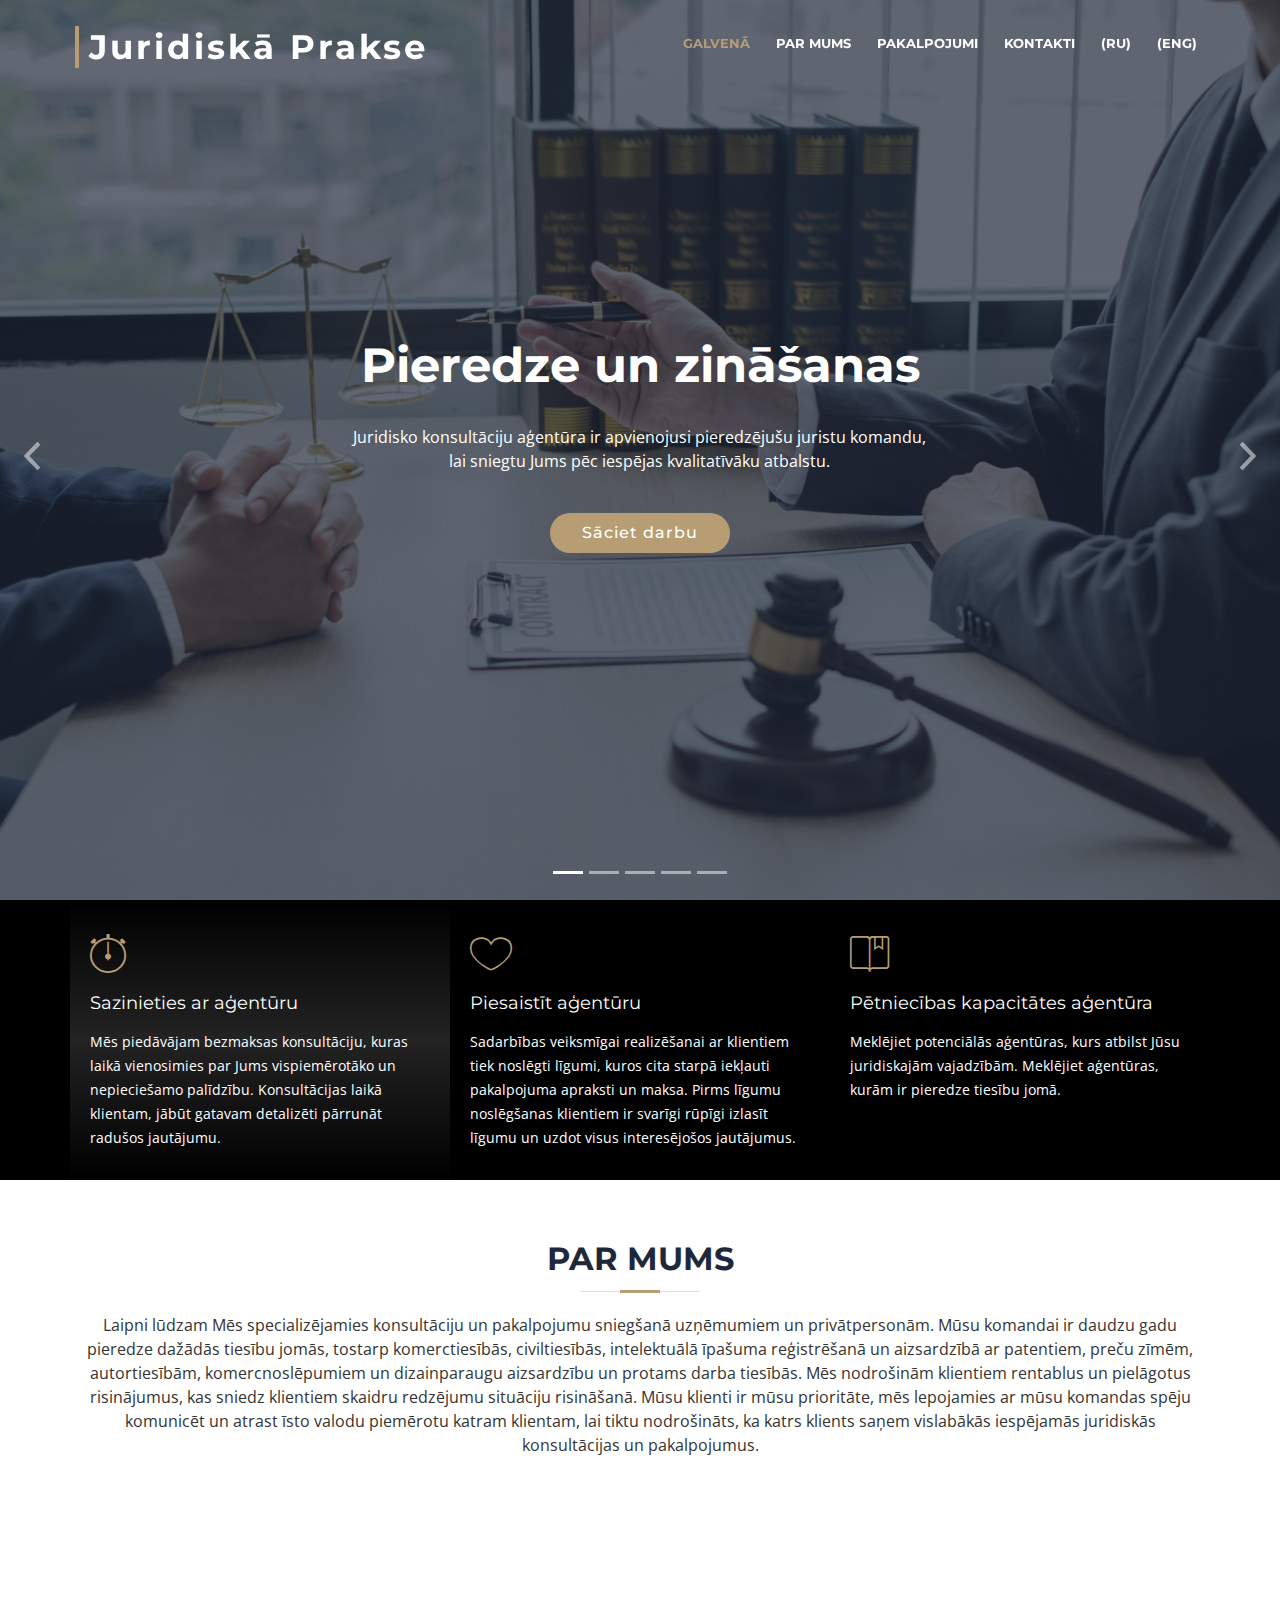
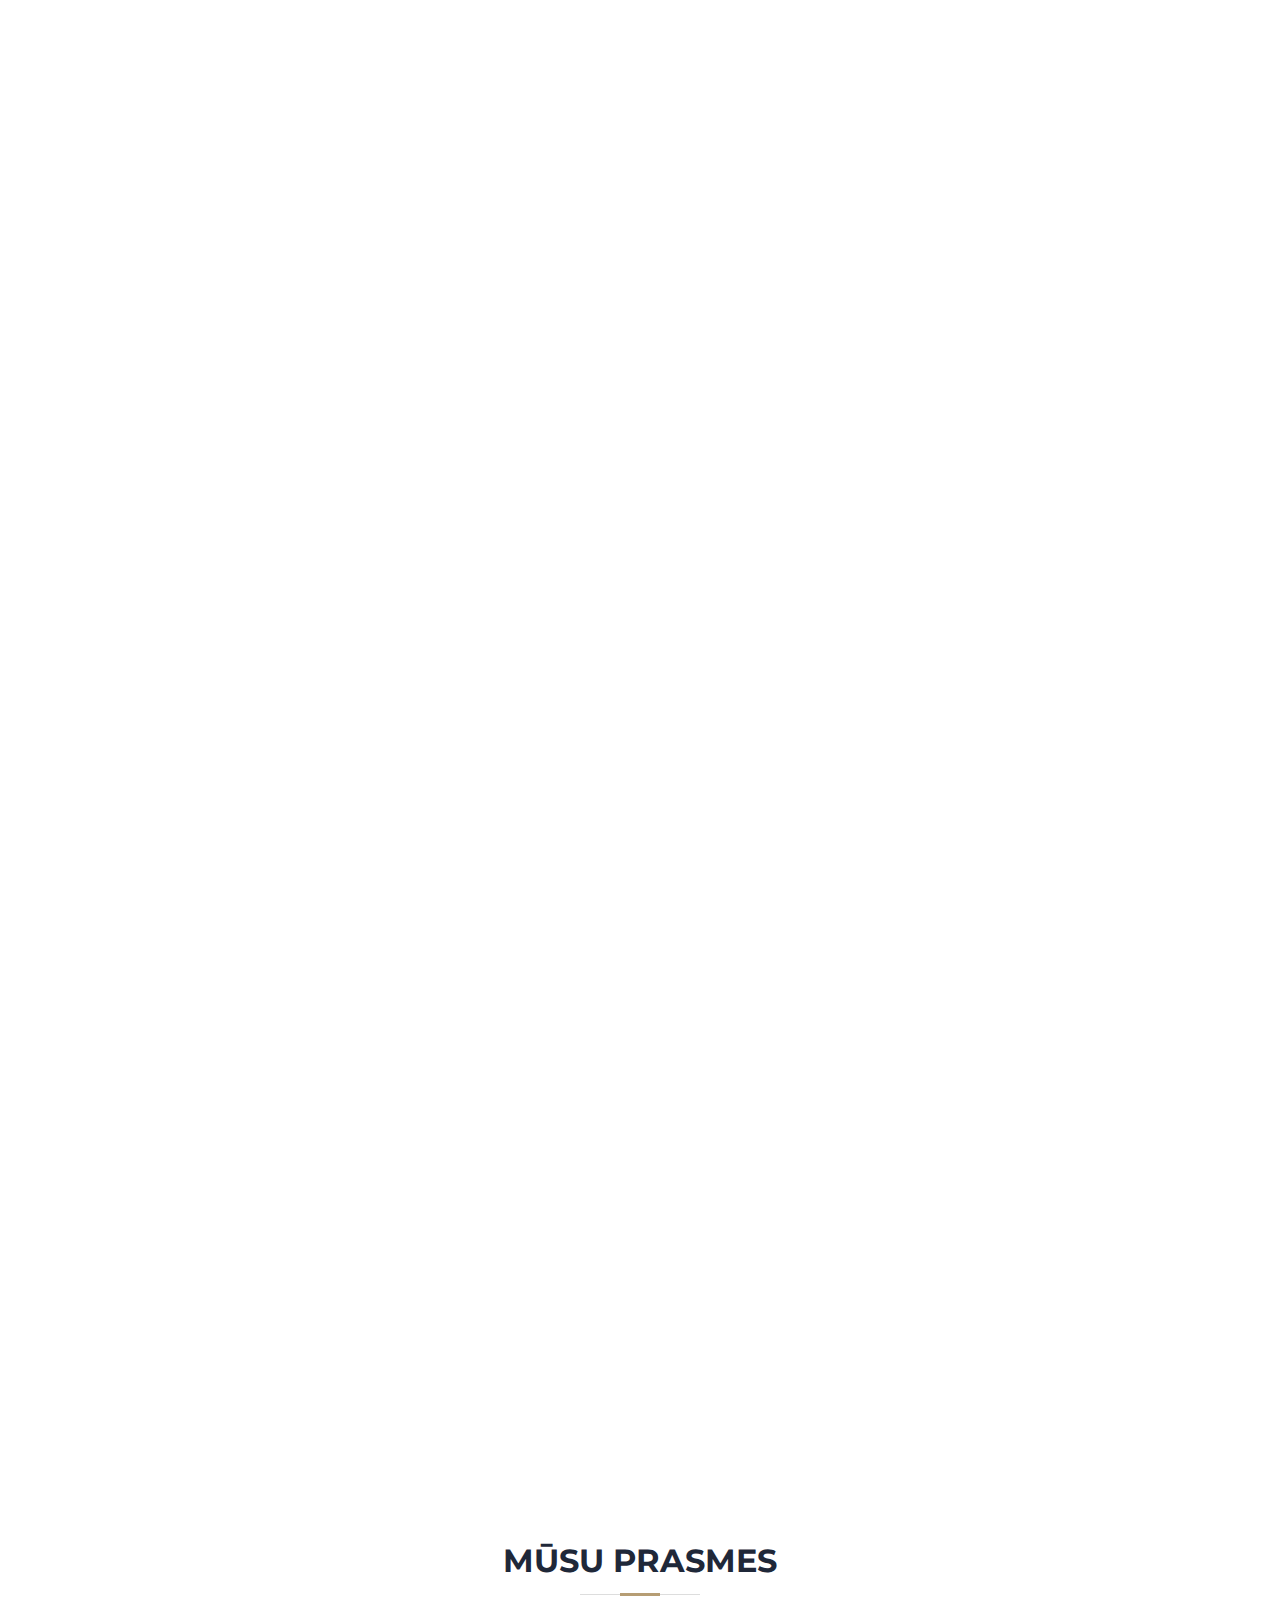
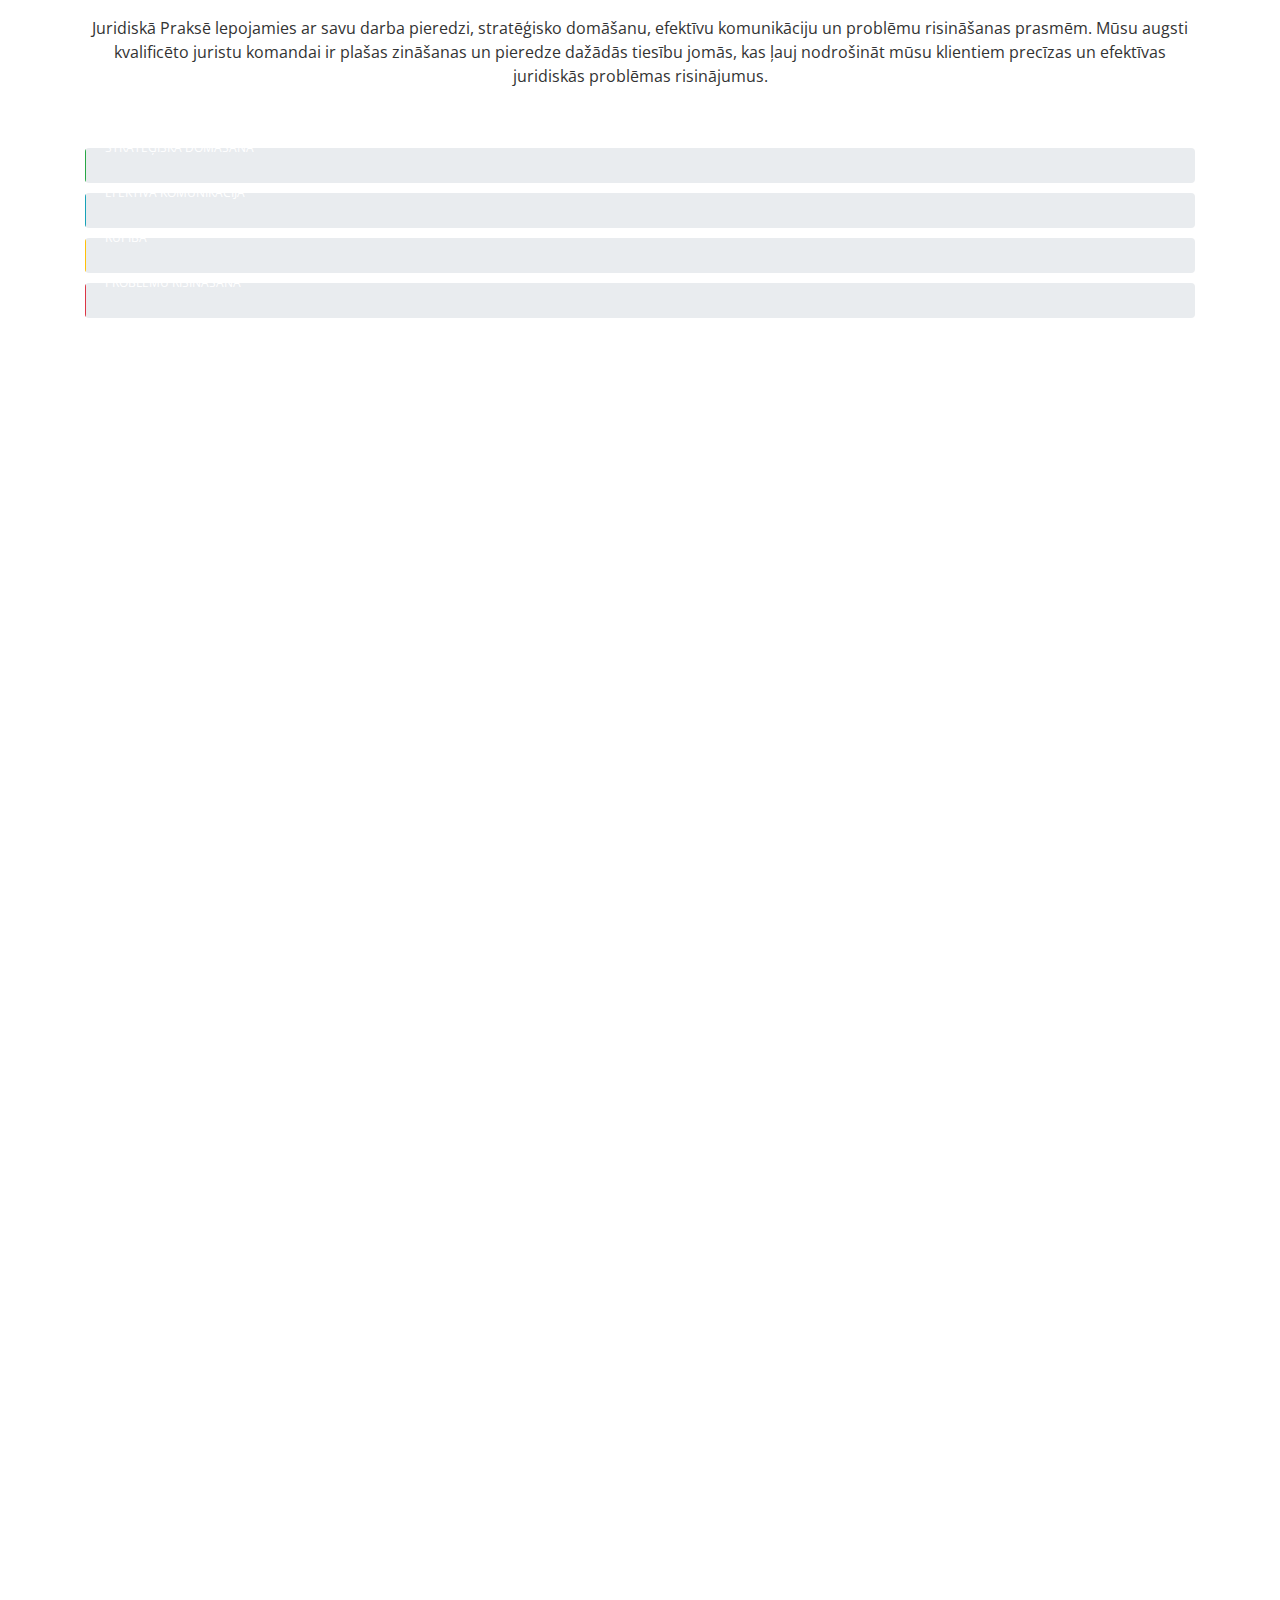
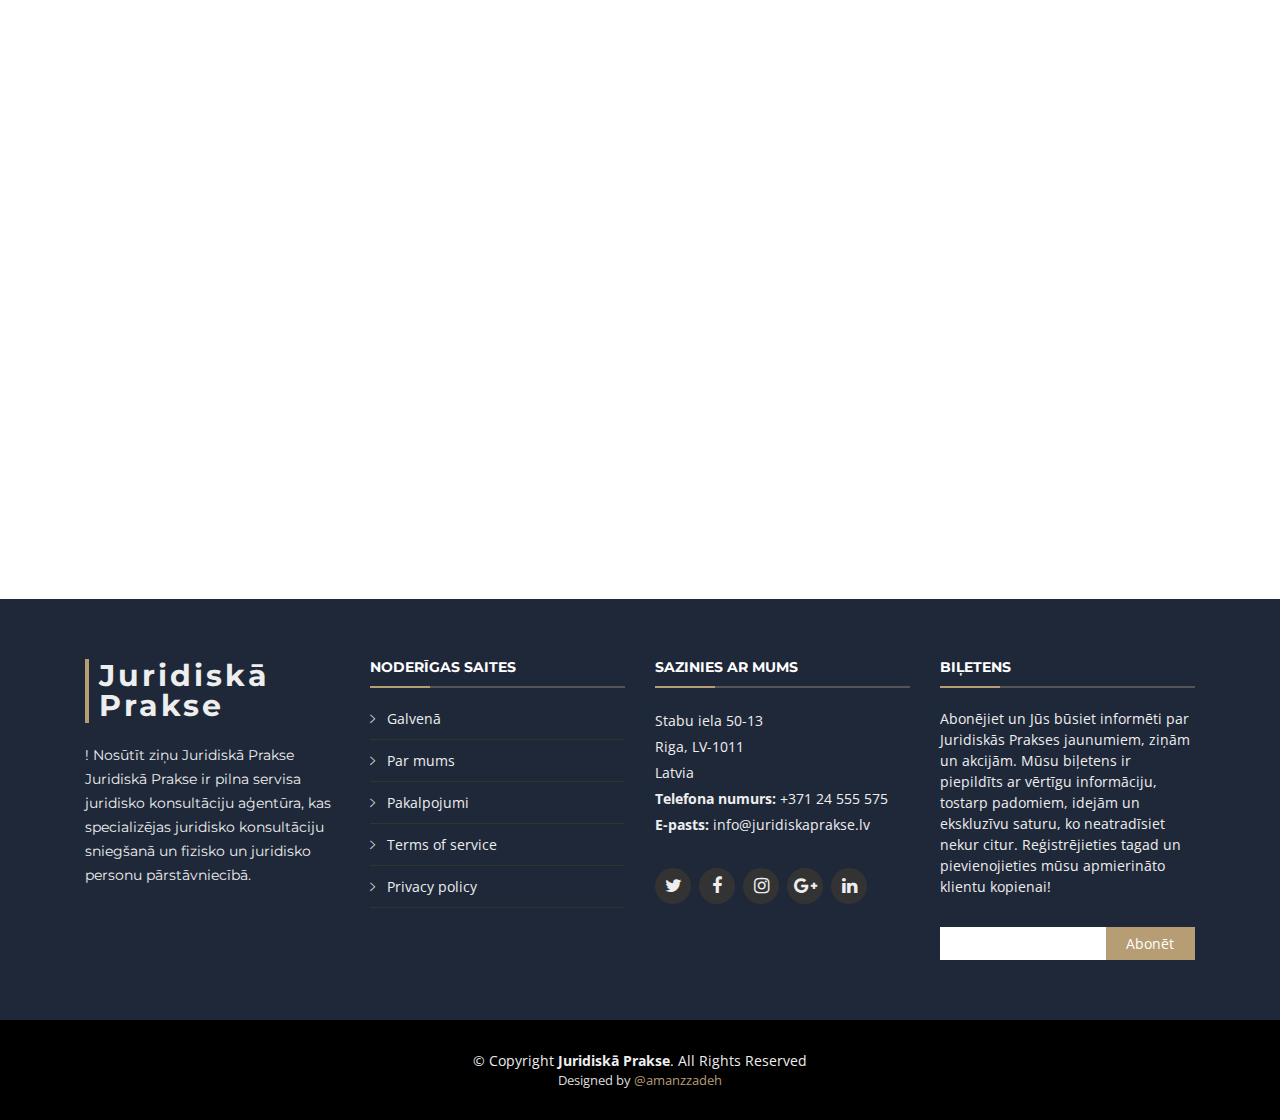
<file: index.html>
<!DOCTYPE html>
<html lang="lv">
<head>
  <meta charset="utf-8">
  <title>Juridiskā Prakse</title>
  <meta content="width=device-width, initial-scale=1.0" name="viewport">
  <meta content="" name="keywords">
  <meta content="" name="description">

  <!-- Favicons -->
  <link rel="apple-touch-icon" sizes="180x180" href="/img/apple-touch-icon.png">
  <link rel="icon" type="image/png" sizes="32x32" href="img/favicon-32x32.png">
  <link rel="icon" type="image/png" sizes="16x16" href="img/favicon-16x16.png">
  <link rel="manifest" href="/img/site.webmanifest">
  <!-- Google Fonts -->
  <link href="https://fonts.googleapis.com/css?family=Open+Sans:300,300i,400,400i,700,700i|Montserrat:300,400,500,700" rel="stylesheet">

  <!-- Bootstrap CSS File -->
  <link href="lib/bootstrap/css/bootstrap.min.css" rel="stylesheet">

  <!-- Libraries CSS Files -->
  <link href="lib/font-awesome/css/font-awesome.min.css" rel="stylesheet">
  <link href="lib/animate/animate.min.css" rel="stylesheet">
  <link href="lib/ionicons/css/ionicons.min.css" rel="stylesheet">
  <link href="lib/owlcarousel/assets/owl.carousel.min.css" rel="stylesheet">
  <link href="lib/lightbox/css/lightbox.min.css" rel="stylesheet">

  <!-- Main Stylesheet File -->
  <link href="css/style.css" rel="stylesheet">

</head>

<body>

  <!--==========================
    Header
  ============================-->
  <header id="header">
    <div class="container-fluid">

      <div id="logo" class="pull-left">
        <h1><a href="#intro" class="scrollto">Juridiskā Prakse</a></h1>
        <!-- Uncomment below if you prefer to use an image logo -->
        <!-- <a href="#intro"><img src="img/logo.png" alt="Juridiskā Prakse" title="" /></a> -->
      </div>

      <nav id="nav-menu-container">
        <ul class="nav-menu">
          <li class="menu-active"><a href="#intro">Galvenā</a></li>
          <li><a href="#about">Par mums</a></li>
          <li><a href="#services">
            Pakalpojumi</a></li>
          <li><a href="#contact">Kontakti</a></li>
          <li><a href="/ru.html">(RU)</a></li>
          <li><a href="/en.html">(ENG)</a></li>
        </ul>
      </nav><!-- #nav-menu-container -->
    </div>
  </header><!-- #header -->

  <!--==========================
    Intro Section
  ============================-->
  <section id="intro">
    <div class="intro-container">
      <div id="introCarousel" class="carousel  slide carousel-fade" data-ride="carousel">

        <ol class="carousel-indicators"></ol>

        <div class="carousel-inner" role="listbox">

          <div class="carousel-item active">
            <div class="carousel-background"><img src="img/intro-carousel/1.jpg" alt=""></div>
            <div class="carousel-container">
              <div class="carousel-content">
                <h2>Pieredze un zināšanas</h2>
                <p>Juridisko konsultāciju aģentūra ir apvienojusi pieredzējušu juristu komandu, lai sniegtu Jums pēc iespējas kvalitatīvāku atbalstu. </p>
                <a href="#featured-services" class="btn-get-started scrollto">Sāciet darbu</a>
              </div>
            </div>
          </div>

          <div class="carousel-item">
            <div class="carousel-background"><img src="img/intro-carousel/2.jpg" alt=""></div>
            <div class="carousel-container">
              <div class="carousel-content">
                <h2>Personalizēts darbs ar katru klientu</h2>
                <p>Mēs saprotam, ka katram klientam ir unikālas prasības un nepieciešamība, pēc kvalificēta speciālista atbalsta.</p>
                <a href="#featured-services" class="btn-get-started scrollto">Sāciet darbu</a>
              </div>
            </div>
          </div>

          <div class="carousel-item">
            <div class="carousel-background"><img src="img/intro-carousel/3.jpg" alt=""></div>
            <div class="carousel-container">
              <div class="carousel-content">
                <h2>
                  Rentabli risinājumi</h2>
                <p>Mūsu juridisko konsultāciju aģentūra ir apņēmusies nodrošināt saviem klientiem rentablus risinājumus. Mēs uzskatām, ka kvalitatīvas juridiskās konsultācijas nedrīkst būt pārmērīgi dārgas, tāpēc mēs strādājam, lai mūsu maksas būtu saprātīgas un pieejamas.
                </p>
                <a href="#featured-services" class="btn-get-started scrollto">Sāciet darbu</a>
              </div>
            </div>
          </div>

          <div class="carousel-item">
            <div class="carousel-background"><img src="img/intro-carousel/4.jpg" alt=""></div>
            <div class="carousel-container">
              <div class="carousel-content">
                <h2>
                  Piekļuve resursiem </h2>
                <p>Mūsu juridisko konsultāciju aģentūra nodrošinot klientam pakalpojumus, sadarbojas ar dažādu jomu speciālistiem, ekspertiem arī citiem advokātu birojiem un izmanto publiski pieejamās datu bāzēs esošo informāciju. Tas ļauj mums, nodrošināt klientam atbalstu visaugstākajā līmenī.</p>
                <a href="#featured-services" class="btn-get-started scrollto">Sāciet darbu</a>
              </div>
            </div>
          </div>

          <div class="carousel-item">
            <div class="carousel-background"><img src="img/intro-carousel/5.jpg" alt=""></div>
            <div class="carousel-container">
              <div class="carousel-content">
                <h2>Stratēģiskais atbalsts</h2>
                <p>Mūsu juridisko konsultāciju aģentūra var palīdzēt Jums izstrādāt stratēģijas plānu un īstenot to, lai sasniegtu Jūsu biznesa vai personīgos mērķus. Mēs sniegsim Jums nepieciešamo atbalstu, lai sasniegtu vislabāko rezultātu jebkurā jautājumā.</p>
                <a href="#featured-services" class="btn-get-started scrollto">Sāciet darbu</a>
              </div>
            </div>
          </div>

        </div>

        <a class="carousel-control-prev" href="#introCarousel" role="button" data-slide="prev">
          <span class="carousel-control-prev-icon ion-chevron-left" aria-hidden="true"></span>
          <span class="sr-only">
            Iepriekšējais</span>
        </a>

        <a class="carousel-control-next" href="#introCarousel" role="button" data-slide="next">
          <span class="carousel-control-next-icon ion-chevron-right" aria-hidden="true"></span>
          <span class="sr-only">
            Iepriekšējais</span>
        </a>

      </div>
    </div>
  </section><!-- #intro -->

  <main id="main">

    <!--==========================
      Featured Services Section
    ============================-->
    <section id="featured-services">
      <div class="container">
        <div class="row">

          <div class="col-lg-4 box box-bg">
            <i class="ion-ios-stopwatch-outline"></i>
            <h4 class="title"><a href="">
              Sazinieties ar aģentūru</a></h4>
            <p class="description">Mēs piedāvājam bezmaksas konsultāciju, kuras laikā  vienosimies par Jums vispiemērotāko un nepieciešamo palīdzību. Konsultācijas laikā klientam, jābūt gatavam detalizēti pārrunāt radušos jautājumu.</p>
          </div>

          <div class="col-lg-4 box">
            <i class="ion-ios-heart-outline"></i>
            <h4 class="title"><a href="">
              Piesaistīt aģentūru</a></h4>
            <p class="description">Sadarbības veiksmīgai realizēšanai ar klientiem tiek noslēgti līgumi, kuros cita starpā iekļauti pakalpojuma apraksti un maksa. Pirms līgumu noslēgšanas klientiem ir svarīgi rūpīgi izlasīt līgumu un uzdot visus interesējošos jautājumus. </p>
          </div>

          <div class="col-lg-4 box">
            <i class="ion-ios-bookmarks-outline"></i>
            <h4 class="title"><a href="">
              Pētniecības kapacitātes aģentūra</a></h4>
            <p class="description">Meklējiet potenciālās aģentūras, kurs atbilst Jūsu juridiskajām vajadzībām. Meklējiet aģentūras, kurām ir pieredze tiesību jomā. </p>
          </div>
        </div>
      </div>
    </section><!-- #featured-services -->

    <!--==========================
      About Us Section
    ============================-->
    <section id="about">
      <div class="container">

        <header class="section-header">
          <h3>
            Par mums</h3>
          <p>Laipni lūdzam 
Mēs specializējamies konsultāciju un pakalpojumu sniegšanā uzņēmumiem un privātpersonām. Mūsu komandai ir daudzu gadu pieredze dažādās tiesību jomās, tostarp komerctiesībās, civiltiesībās, intelektuālā īpašuma reģistrēšanā un aizsardzībā ar patentiem, preču zīmēm, autortiesībām, komercnoslēpumiem un dizainparaugu aizsardzību un protams darba tiesībās. 
Mēs nodrošinām klientiem rentablus un pielāgotus risinājumus, kas sniedz klientiem skaidru redzējumu situāciju risināšanā.
Mūsu klienti ir mūsu prioritāte, mēs lepojamies ar mūsu komandas spēju komunicēt un atrast īsto valodu piemērotu katram klientam, lai tiktu nodrošināts, ka katrs klients saņem vislabākās iespējamās juridiskās konsultācijas un pakalpojumus. 
</p>
        </header>

        <div class="row about-cols">

          <div class="col-md-4 wow fadeInUp">
            <div class="about-col">
              <div class="img">
                <img src="img/about-mission.jpg" alt="" class="img-fluid">
                <div class="icon"><i class="ion-ios-speedometer-outline"></i></div>
              </div>
              <h2 class="title"><a href="#">
                
Mūsu misija</a></h2>
              <p>
               Mūsu misija ir sniegt klientiem kvalificētas juridiskās konsultācijas un pielāgotus risinājumus, kas atbilst viņu konkrētajām vajadzībām un mērķiem, vienlaikus nodrošinot visaugstāko darba līmeni. 
              </p>
            </div>
          </div>

          <div class="col-md-4 wow fadeInUp" data-wow-delay="0.1s">
            <div class="about-col">
              <div class="img">
                <img src="img/about-plan.jpg" alt="" class="img-fluid">
                <div class="icon"><i class="ion-ios-list-outline"></i></div>
              </div>
              <h2 class="title"><a href="#">
                Mūsu plāns</a></h2>
              <p>
                Juridiskā Prakse plānojam piedāvāt augstākās klases juridiskās konsultācijas un pakalpojumus, kas palīdz mūsu klientiem sasniegt savus mērķus, vienlaikus veicinot ilgtermiņa attiecības, kuru pamatā ir uzticēšanās, godīgums un izcili rezultāti.
              </p>
            </div>
          </div>

          <div class="col-md-4 wow fadeInUp" data-wow-delay="0.2s">
            <div class="about-col">
              <div class="img">
                <img src="img/about-vision.jpg" alt="" class="img-fluid">
                <div class="icon"><i class="ion-ios-eye-outline"></i></div>
              </div>
              <h2 class="title"><a href="#">Mūsu skats</a></h2>
              <p>
                Mūsu vīzija ir veidot ilgtermiņa attiecības ar klientiem, kuru pamatā ir savstarpēja uzticēšanās, cieņa un izcili rezultāti. Mēs pastāvīgi augam un pilnveidojam savas zināšanās un sniegtajos pakalpojums. 
              </p>
            </div>
          </div>

        </div>

      </div>
    </section><!-- #about -->

    <!--==========================
      Services Section
    ============================-->
    <section id="services">
      <div class="container">

        <header class="section-header wow fadeInUp">
          <h3>
            Pakalpojumi</h3>
          <p>Nodrošinām plašu juridisko pakalpojumu klāstu, lai palīdzētu mūsu klientiem ar pārliecību orientēties sarežģītā juridiskā vidē.
Mūsu pakalpojumi ietver juridiskas konsultācijas un pārstāvību, līgumu izstrādi, intelektuālā īpašuma aizsardzību un reģistrāciju, strīdu izšķiršanu un daudz ko citu.
Mēs lepojamies ar to, ka piedāvājam rentablus risinājumus, kas palīdz mūsu klientiem sasniegt vēlamos rezultātus, kā arī pastāvīgi attīstāmies un papildinām zināšanas.
</p>
        </header>

        <div class="row">
          <div class="col-lg-4 col-md-6 box wow bounceInUp" data-wow-duration="1.4s">
            <div class="icon"><i class="ion-ios-bookmarks-outline"></i></div>
            <h4 class="title"><a href="">
              Intelektuālais īpašums</a></h4>
            <p class="description">Palīdzība intelektuālā īpašuma reģistrēšanā un aizsardzībā ar patentiem, preču zīmēm, autortiesībām, komercnoslēpumiem un ar dizainparaugu aizsargājamās tiesības.</p>
          </div>
          <div class="col-lg-4 col-md-6 box wow bounceInUp" data-wow-duration="1.4s">
            <div class="icon"><i class="ion-ios-paper-outline"></i></div>
            <h4 class="title"><a href="">Darba tiesības</a></h4>
            <p class="description">Nodrošinām ar nodarbinātību saistītos jautājumu risinājumus, piemēram, pieņemšanā darbā un darba tiesisko attiecību izbeigšana, diskriminācija un strīd par atalgojuma izmaksu un nostrādāto stundu pienācīgu uzskaiti.</p>
          </div>
          <div class="col-lg-4 col-md-6 box wow bounceInUp" data-wow-duration="1.4s">
            <div class="icon"><i class="ion-ios-analytics-outline"></i></div>
            <h4 class="title"><a href="">Komerctiesības</a></h4>
            <p class="description">
              
Nodrošinām uzņēmumu dibināšanai nepieciešamo dokumentāciju, kā arī izmaiņu reģistrācijai, tai skaitā reorganizāciju realizēšanai nepieciešamo darbību un dokumentu sagatavošanu. Izstrādājam dažāda satura un sarežģītības līgumus. </p>
          </div>
          <div class="col-lg-4 col-md-6 box wow bounceInUp" data-wow-delay="0.1s" data-wow-duration="1.4s">
            <div class="icon"><i class="ion-ios-speedometer-outline"></i></div>
            <h4 class="title"><a href="">Tiesvedība</a></h4>
            <p class="description">
              Pārstāvība tiesā vai citās strīdu izšķiršanas institūcijās, dažāda rakstura strīdos, tostarp komerciālos, darba un intelektuālā īpašuma strīdos.</p>
          </div>
          <div class="col-lg-4 col-md-6 box wow bounceInUp" data-wow-delay="0.1s" data-wow-duration="1.4s">
            <div class="icon"><i class="ion-ios-barcode-outline"></i></div>
            <h4 class="title"><a href="">Nekustamā īpašuma tiesības</a></h4>
            <p class="description">Palīdzība ar nekustamo īpašumu saistītos jautājumos, piemēram, īpašuma pirkšana, pārdošana, izīrēšana vai atsavināšana, kā arī nekustamā īpašuma sadalīšana.</p>
          </div>
          <div class="col-lg-4 col-md-6 box wow bounceInUp" data-wow-delay="0.1s" data-wow-duration="1.4s">
            <div class="icon"><i class="ion-ios-people-outline"></i></div>
            <h4 class="title"><a href="">
             Nodokļu konsultācijas </a></h4>
            <p class="description">
             Palīdzība nodokļu plānošanā un ar nodokļiem saistīto strīdu risināšanā.</p>
          </div>

        </div>

      </div>
    </section><!-- #services -->

    <!--==========================
      Call To Action Section
    ============================-->
    <section id="call-to-action" class="wow fadeIn">
      <div class="container text-center">
        <h3>Vai esat gatavs sasniegt savus juridiskos mērķus?</h3>
        <p> Speriet pirmo soli savu juridisko mērķu sasniegšanai ar Juridiskā Prakse! Sazinieties ar mums jau šodien, lai ieplānotu konsultāciju ar kādu no mūsu pieredzējušiem juristiem un uzziniet, kā mēs varam Jums palīdzēt ar pārliecību orientēties juridiskajā vidē.</p>
        <a class="cta-btn" href="#">
          SAZINIETIES AR MUMS, LAI PIERAKSTĪTOS KONSULTĀCIJAI</a>
      </div>
    </section><!-- #call-to-action -->

    <!--==========================
      Skills Section
    ============================-->
    <section id="skills">
      <div class="container">

        <header class="section-header">
          <h3>
            
MŪSU PRASMES</h3>
          <p>Juridiskā Praksē lepojamies ar savu darba pieredzi, stratēģisko domāšanu, efektīvu komunikāciju un problēmu risināšanas prasmēm. 
Mūsu augsti kvalificēto juristu komandai ir plašas zināšanas un pieredze dažādās tiesību jomās, kas ļauj nodrošināt mūsu klientiem precīzas un efektīvas juridiskās problēmas risinājumus.
</p>
        </header>

        <div class="skills-content">

          <div class="progress">
            <div class="progress-bar bg-success" role="progressbar" aria-valuenow="100" aria-valuemin="0" aria-valuemax="100">
              <span class="skill">
                
STRATĒĢISKĀ DOMĀŠANA<i class="val">100%</i></span>
            </div>
          </div>

          <div class="progress">
            <div class="progress-bar bg-info" role="progressbar" aria-valuenow="100" aria-valuemin="0" aria-valuemax="100">
              <span class="skill">
                EFEKTĪVA KOMUNIKĀCIJA<i class="val">100%</i></span>
            </div>
          </div>

          <div class="progress">
            <div class="progress-bar bg-warning" role="progressbar" aria-valuenow="100" aria-valuemin="0" aria-valuemax="100">
              <span class="skill">RŪPĪBA<i class="val">100%</i></span>
            </div>
          </div>

          <div class="progress">
            <div class="progress-bar bg-danger" role="progressbar" aria-valuenow="100" aria-valuemin="0" aria-valuemax="100">
              <span class="skill">
                PROBLĒMU RISINĀŠANA<i class="val">100%</i></span>
            </div>
          </div>

        </div>

      </div>
    </section>

    <!--==========================
      Facts Section
    ============================-->
    <section id="facts"  class="wow fadeIn">
      <div class="container">

        <header class="section-header">
          <h3>
            Dati</h3>
          <p>Juridiskā Prakse mūsu panākumi: vairāk nekā 10 gadu pieredze, apmierināti klienti, pieredze dažādās tiesību jomās un veiksmīgu lietu vēsture.</p>
        </header>

        <div class="row counters">

  				<div class="col-lg-3 col-6 text-center">
            <span data-toggle="counter-up">6</span>
            <p>
              
Zināšanu jomu skaits</p>
  				</div>

          <div class="col-lg-3 col-6 text-center">
            <span data-toggle="counter-up">11</span>
            <p>Gadiem krāta pieredze</p>
  				</div>

          <div class="col-lg-3 col-6 text-center">
            <span data-toggle="counter-up">3,987</span>
            <p>
              Veiksmīgi gadījumi</p>
  				</div>

          <div class="col-lg-3 col-6 text-center">
            <span data-toggle="counter-up">2,672</span>
            <p>Apmierināti klienti</p>
  				</div>

  			</div>

        <div class="facts-img">
          <img src="img/facts-bg1.png" alt="" class="img-fluid">
        </div>

      </div>
    </section>
 
    <!-- <section id="testimonials" class="section-bg wow fadeInUp">
      <div class="container">

        <header class="section-header">
          <h3>
            
Atsauksmes</h3>
        </header>

        <div class="owl-carousel testimonials-carousel">

          <div class="testimonial-item">
            <img src="img/testimonial-1.jpg" class="testimonial-img" alt="">
            <h3>Saul Goodman</h3>
            <h4>Ceo &amp; Founder</h4>
            <p>
              <img src="img/quote-sign-left.png" class="quote-sign-left" alt="">
              Proin iaculis purus consequat sem cure digni ssim donec porttitora entum suscipit rhoncus. Accusantium quam, ultricies eget id, aliquam eget nibh et. Maecen aliquam, risus at semper.
              <img src="img/quote-sign-right.png" class="quote-sign-right" alt="">
            </p>
          </div>

          <div class="testimonial-item">
            <img src="img/testimonial-2.jpg" class="testimonial-img" alt="">
            <h3>Sara Wilsson</h3>
            <h4>Designer</h4>
            <p>
              <img src="img/quote-sign-left.png" class="quote-sign-left" alt="">
              Export tempor illum tamen malis malis eram quae irure esse labore quem cillum quid cillum eram malis quorum velit fore eram velit sunt aliqua noster fugiat irure amet legam anim culpa.
              <img src="img/quote-sign-right.png" class="quote-sign-right" alt="">
            </p>
          </div>

          <div class="testimonial-item">
            <img src="img/testimonial-3.jpg" class="testimonial-img" alt="">
            <h3>Jena Karlis</h3>
            <h4>Store Owner</h4>
            <p>
              <img src="img/quote-sign-left.png" class="quote-sign-left" alt="">
              Enim nisi quem export duis labore cillum quae magna enim sint quorum nulla quem veniam duis minim tempor labore quem eram duis noster aute amet eram fore quis sint minim.
              <img src="img/quote-sign-right.png" class="quote-sign-right" alt="">
            </p>
          </div>

          <div class="testimonial-item">
            <img src="img/testimonial-4.jpg" class="testimonial-img" alt="">
            <h3>Matt Brandon</h3>
            <h4>Freelancer</h4>
            <p>
              <img src="img/quote-sign-left.png" class="quote-sign-left" alt="">
              Fugiat enim eram quae cillum dolore dolor amet nulla culpa multos export minim fugiat minim velit minim dolor enim duis veniam ipsum anim magna sunt elit fore quem dolore labore illum veniam.
              <img src="img/quote-sign-right.png" class="quote-sign-right" alt="">
            </p>
          </div>

          <div class="testimonial-item">
            <img src="img/testimonial-5.jpg" class="testimonial-img" alt="">
            <h3>John Larson</h3>
            <h4>Entrepreneur</h4>
            <p>
              <img src="img/quote-sign-left.png" class="quote-sign-left" alt="">
              Quis quorum aliqua sint quem legam fore sunt eram irure aliqua veniam tempor noster veniam enim culpa labore duis sunt culpa nulla illum cillum fugiat legam esse veniam culpa fore nisi cillum quid.
              <img src="img/quote-sign-right.png" class="quote-sign-right" alt="">
            </p>
          </div> -->

        </div>

      </div>
    </section>
    <section id="contact" class="section-bg wow fadeInUp">
      <div class="container">

        <div class="section-header">
          <h3>
            SAZINIES AR MUMS</h3>
          <p>Ja Jums nepieciešama palīdzība vai Jums ir kādi jautājumi, sazinieties ar mums. Mēs esam pieejami pa tālruni, e-pastu un vienmēr esam priecīgi Jums palīdzēt. </p>
        </div>

        <div class="row contact-info">

          <div class="col-md-4">
            <div class="contact-address">
              <i class="ion-ios-location-outline"></i>
              <h3>ADRESE</h3>
              <address>Stabu iela 50-13, LV-1011, Latvia</address>
            </div>
          </div>

          <div class="col-md-4">
            <div class="contact-phone">
              <i class="ion-ios-telephone-outline"></i>
              <h3>TELEFONA NUMURS</h3>
              <p><a href="tel:+155895548855">+371 24 555 575</a></p>
            </div>
          </div>

          <div class="col-md-4">
            <div class="contact-email">
              <i class="ion-ios-email-outline"></i>
              <h3>E-pasts</h3>
              <p><a href="mailto:info@example.com">info@juridiskaprakse.lv</a></p>
            </div>
          </div>

        </div>

        <div class="form">
          <div id="sendmessage">Your message has been sent. Thank you!</div>
          <div id="errormessage"></div>
          <form action="" method="post" role="form" class="contactForm">
            <div class="form-row">
              <div class="form-group col-md-6">
                <input type="text" name="name" class="form-control" id="name" placeholder="Vārds" data-rule="minlen:4" data-msg="Please enter at least 4 chars" />
                <div class="validation"></div>
              </div>
              <div class="form-group col-md-6">
                <input type="email" class="form-control" name="email" id="email" placeholder="E-pasts" data-rule="email" data-msg="Please enter a valid email" />
                <div class="validation"></div>
              </div>
            </div>
            <div class="form-group">
              <input type="text" class="form-control" name="subject" id="subject" placeholder="Sarunas tēma" data-rule="minlen:4" data-msg="Please enter at least 8 chars of subject" />
              <div class="validation"></div>
            </div>
            <div class="form-group">
              <textarea class="form-control" name="message" rows="5" data-rule="required" data-msg="vēstule" placeholder="Message"></textarea>
              <div class="validation"></div>
            </div>
            <div class="text-center"><button type="submit">Nosūtīt ziņu</button></div>
          </form>
        </div>

      </div>
    </section><!-- #contact -->

  </main>

  <!--==========================
    Footer
  ============================-->
  <footer id="footer">
    <div class="footer-top">
      <div class="container">
        <div class="row">

          <div class="col-lg-3 col-md-6 footer-info">
            <h3>Juridiskā Prakse</h3>
            <p>! Nosūtīt ziņu Juridiskā Prakse Juridiskā Prakse ir pilna servisa juridisko konsultāciju aģentūra, kas specializējas juridisko konsultāciju sniegšanā un fizisko un juridisko personu pārstāvniecībā.</p>
          </div>

          <div class="col-lg-3 col-md-6 footer-links">
            <h4>Noderīgas saites</h4>
            <ul>
              <li><i class="ion-ios-arrow-right"></i> <a href="#intro">Galvenā</a></li>
              <li><i class="ion-ios-arrow-right"></i> <a href="#about">Par mums</a></li>
              <li><i class="ion-ios-arrow-right"></i> <a href="#services">Pakalpojumi</a></li>
              <li><i class="ion-ios-arrow-right"></i> <a href="#">Terms of service</a></li>
              <li><i class="ion-ios-arrow-right"></i> <a href="#">Privacy policy</a></li>
            </ul>
          </div>

          <div class="col-lg-3 col-md-6 footer-contact">
            <h4>Sazinies ar mums</h4>
            <p>
              Stabu iela 50-13 <br>
              Riga, LV-1011<br>
              Latvia <br>
              <strong>Telefona numurs:</strong> +371 24 555 575<br>
              <strong>E-pasts:</strong> info@juridiskaprakse.lv<br>
            </p>

            <div class="social-links">
              <a href="#" class="twitter"><i class="fa fa-twitter"></i></a>
              <a href="#" class="facebook"><i class="fa fa-facebook"></i></a>
              <a href="#" class="instagram"><i class="fa fa-instagram"></i></a>
              <a href="#" class="google-plus"><i class="fa fa-google-plus"></i></a>
              <a href="#" class="linkedin"><i class="fa fa-linkedin"></i></a>
            </div>

          </div>

          <div class="col-lg-3 col-md-6 footer-newsletter">
            <h4>Biļetens</h4>
            <p>Abonējiet un Jūs būsiet informēti par Juridiskās Prakses jaunumiem, ziņām un akcijām.
Mūsu biļetens ir piepildīts ar vērtīgu informāciju, tostarp padomiem, idejām un ekskluzīvu saturu, ko neatradīsiet nekur citur. 
Reģistrējieties tagad un pievienojieties mūsu apmierināto klientu kopienai!
</p>
            <form action="" method="post">
              <input type="email" name="email"><input type="submit"  value="Abonēt">
            </form>
          </div>

        </div>
      </div>
    </div>

    <div class="container">
      <div class="copyright">
        &copy; Copyright <strong>Juridiskā Prakse</strong>. All Rights Reserved
      </div>
      <div class="credits">
        <!--
          All the links in the footer should remain intact.
          You can delete the links only if you purchased the pro version.
          Licensing information: https://bootstrapmade.com/license/
          Purchase the pro version with working PHP/AJAX contact form: https://bootstrapmade.com/buy/?theme=BizPage
        -->
        Designed by <a href="#">@amanzzadeh</a>
      </div>
    </div>
  </footer><!-- #footer -->

  <a href="#" class="back-to-top"><i class="fa fa-chevron-up"></i></a>
  <!-- Uncomment below i you want to use a preloader -->
  <!-- <div id="preloader"></div> -->

  <!-- JavaScript Libraries -->
  <script src="lib/jquery/jquery.min.js"></script>
  <script src="lib/jquery/jquery-migrate.min.js"></script>
  <script src="lib/bootstrap/js/bootstrap.bundle.min.js"></script>
  <script src="lib/easing/easing.min.js"></script>
  <script src="lib/superfish/hoverIntent.js"></script>
  <script src="lib/superfish/superfish.min.js"></script>
  <script src="lib/wow/wow.min.js"></script>
  <script src="lib/waypoints/waypoints.min.js"></script>
  <script src="lib/counterup/counterup.min.js"></script>
  <script src="lib/owlcarousel/owl.carousel.min.js"></script>
  <script src="lib/isotope/isotope.pkgd.min.js"></script>
  <script src="lib/lightbox/js/lightbox.min.js"></script>
  <script src="lib/touchSwipe/jquery.touchSwipe.min.js"></script>
  <!-- Contact Form JavaScript File -->
  <script src="contactform/contactform.js"></script>

  <!-- Template Main Javascript File -->
  <script src="js/main.js"></script>

</body>
</html>
</file>
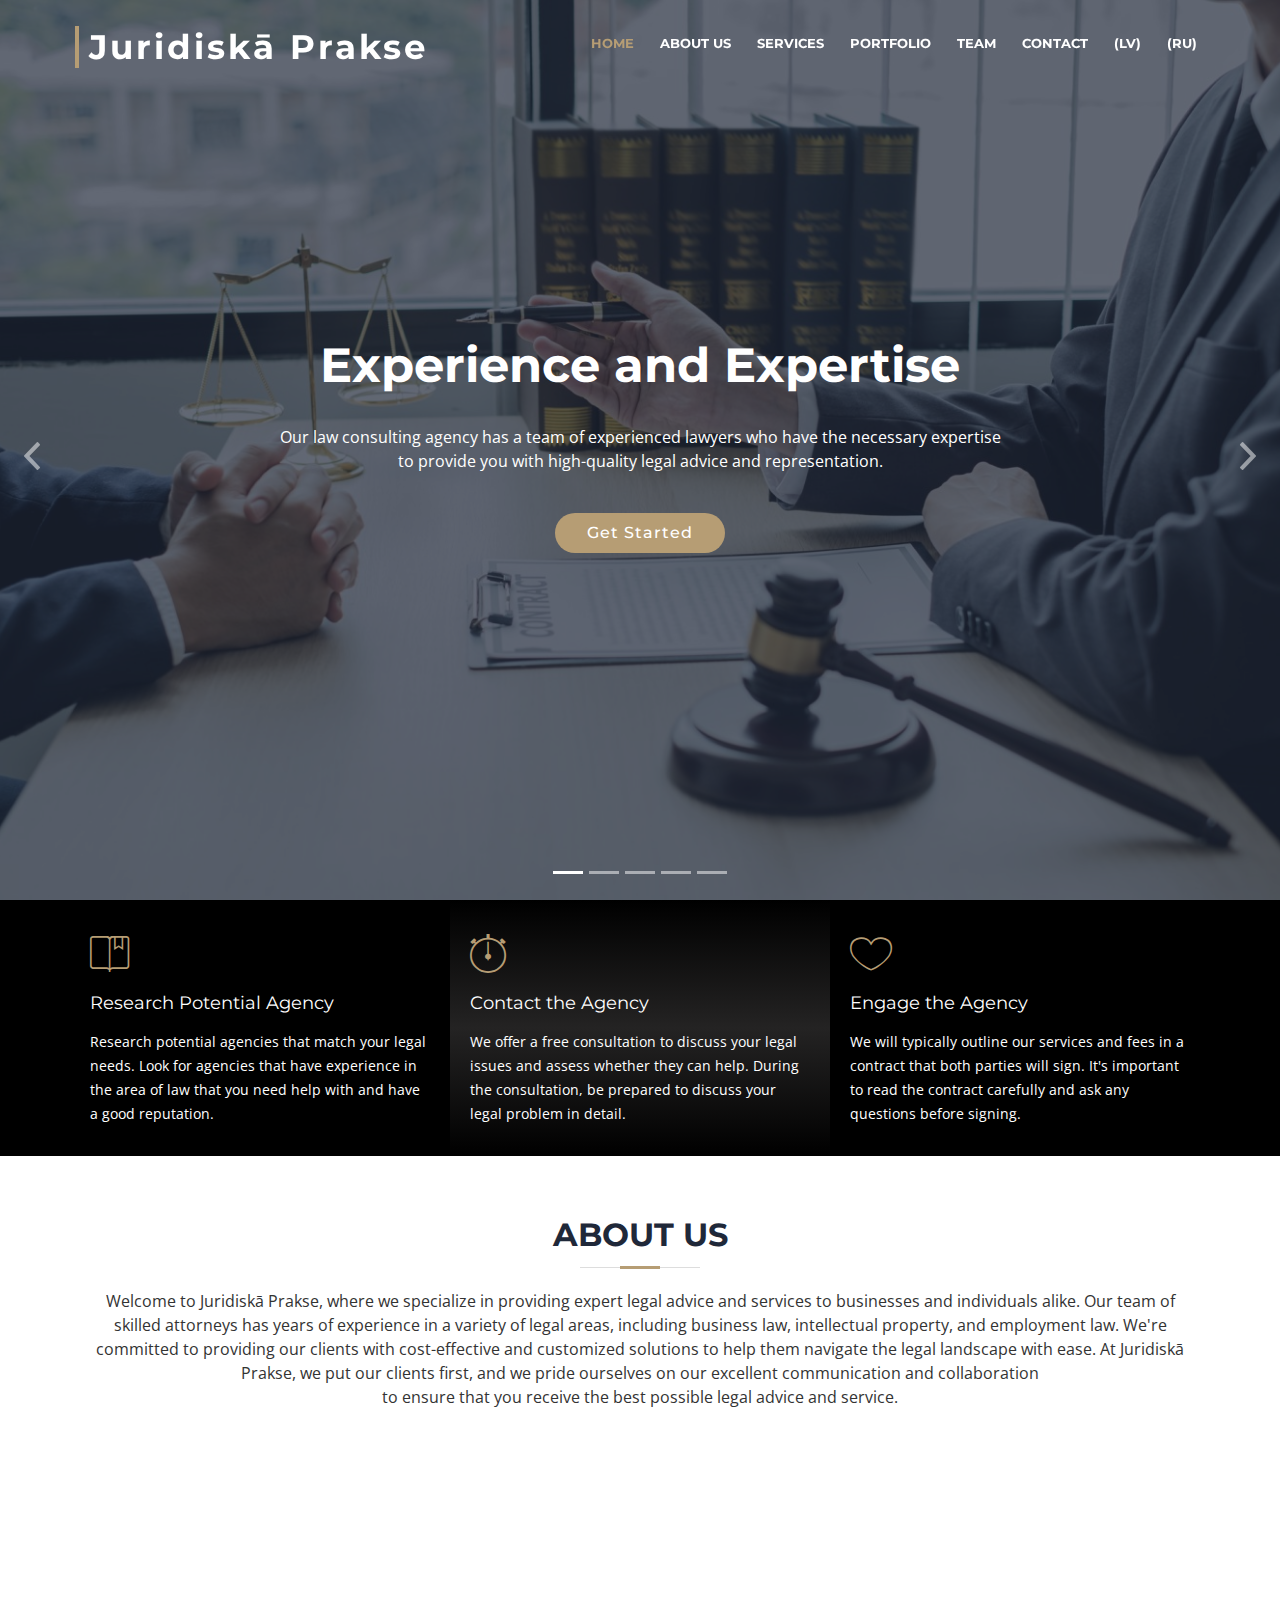
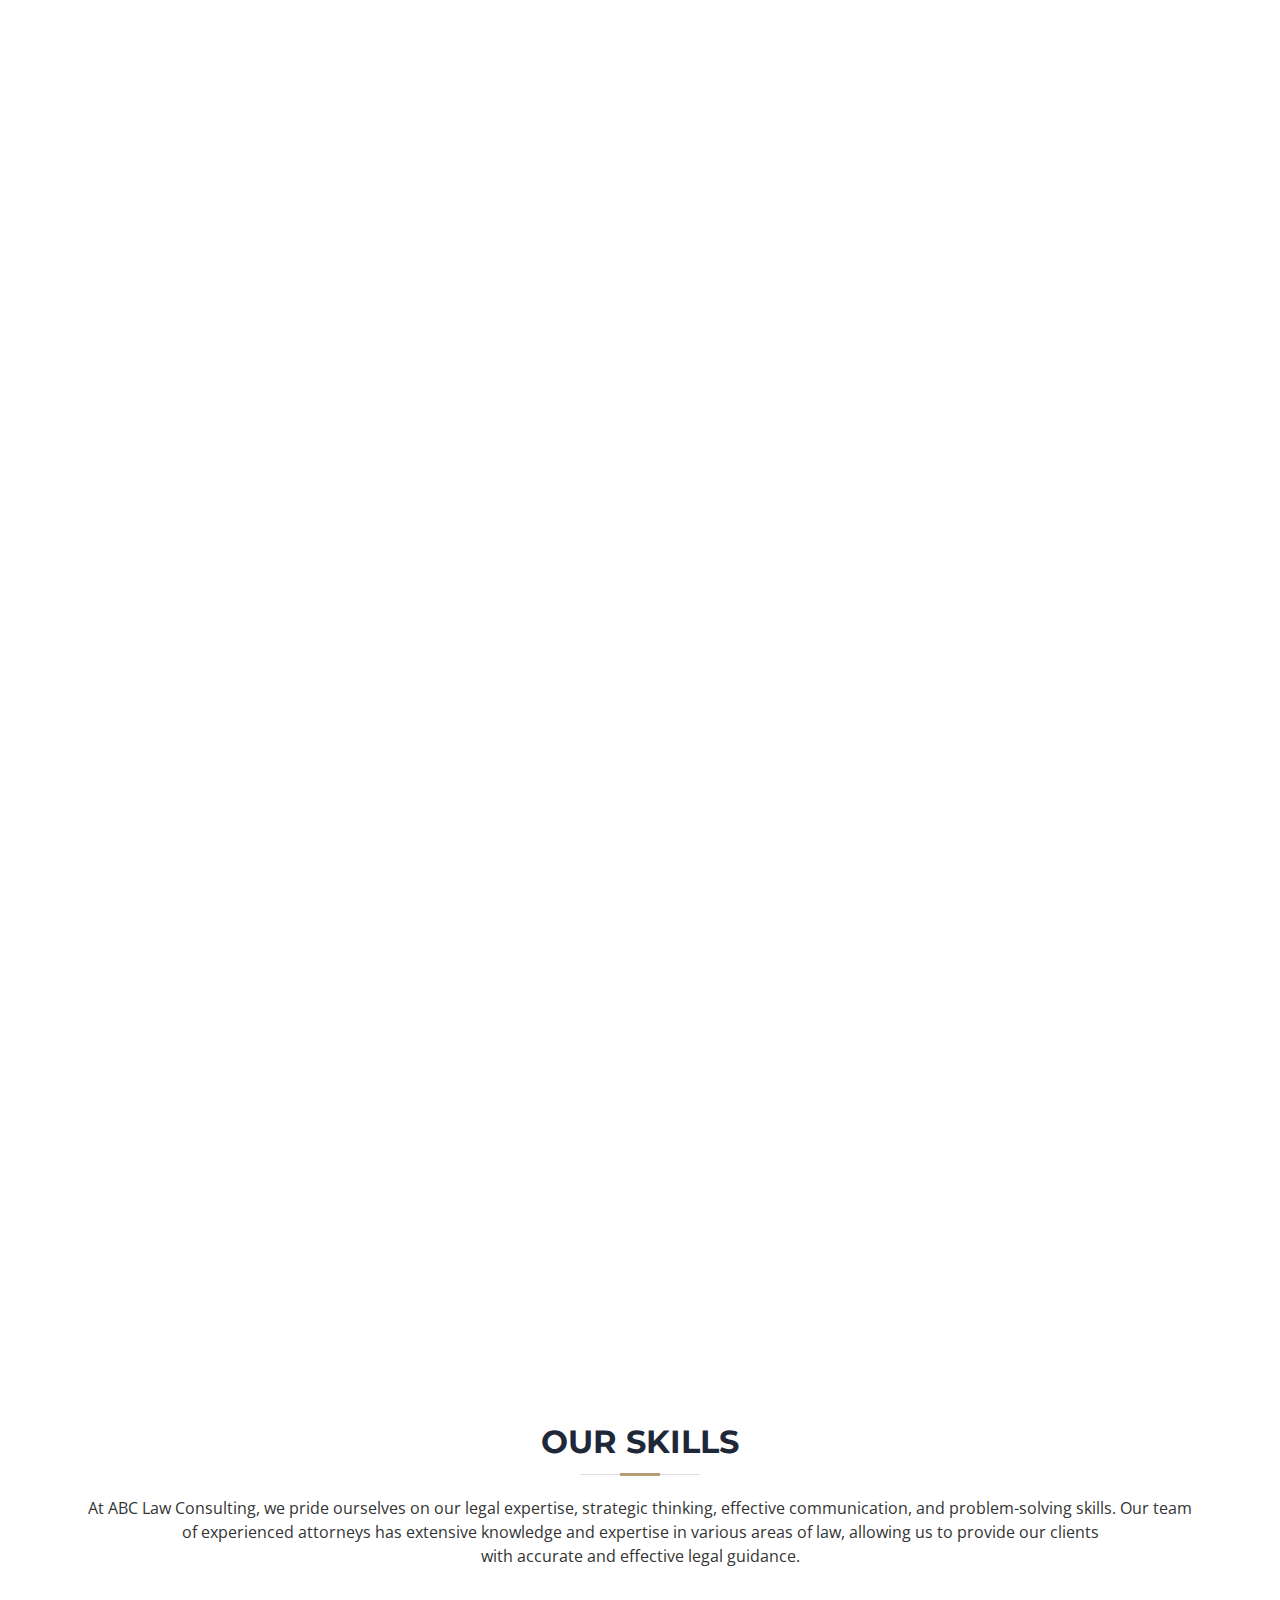
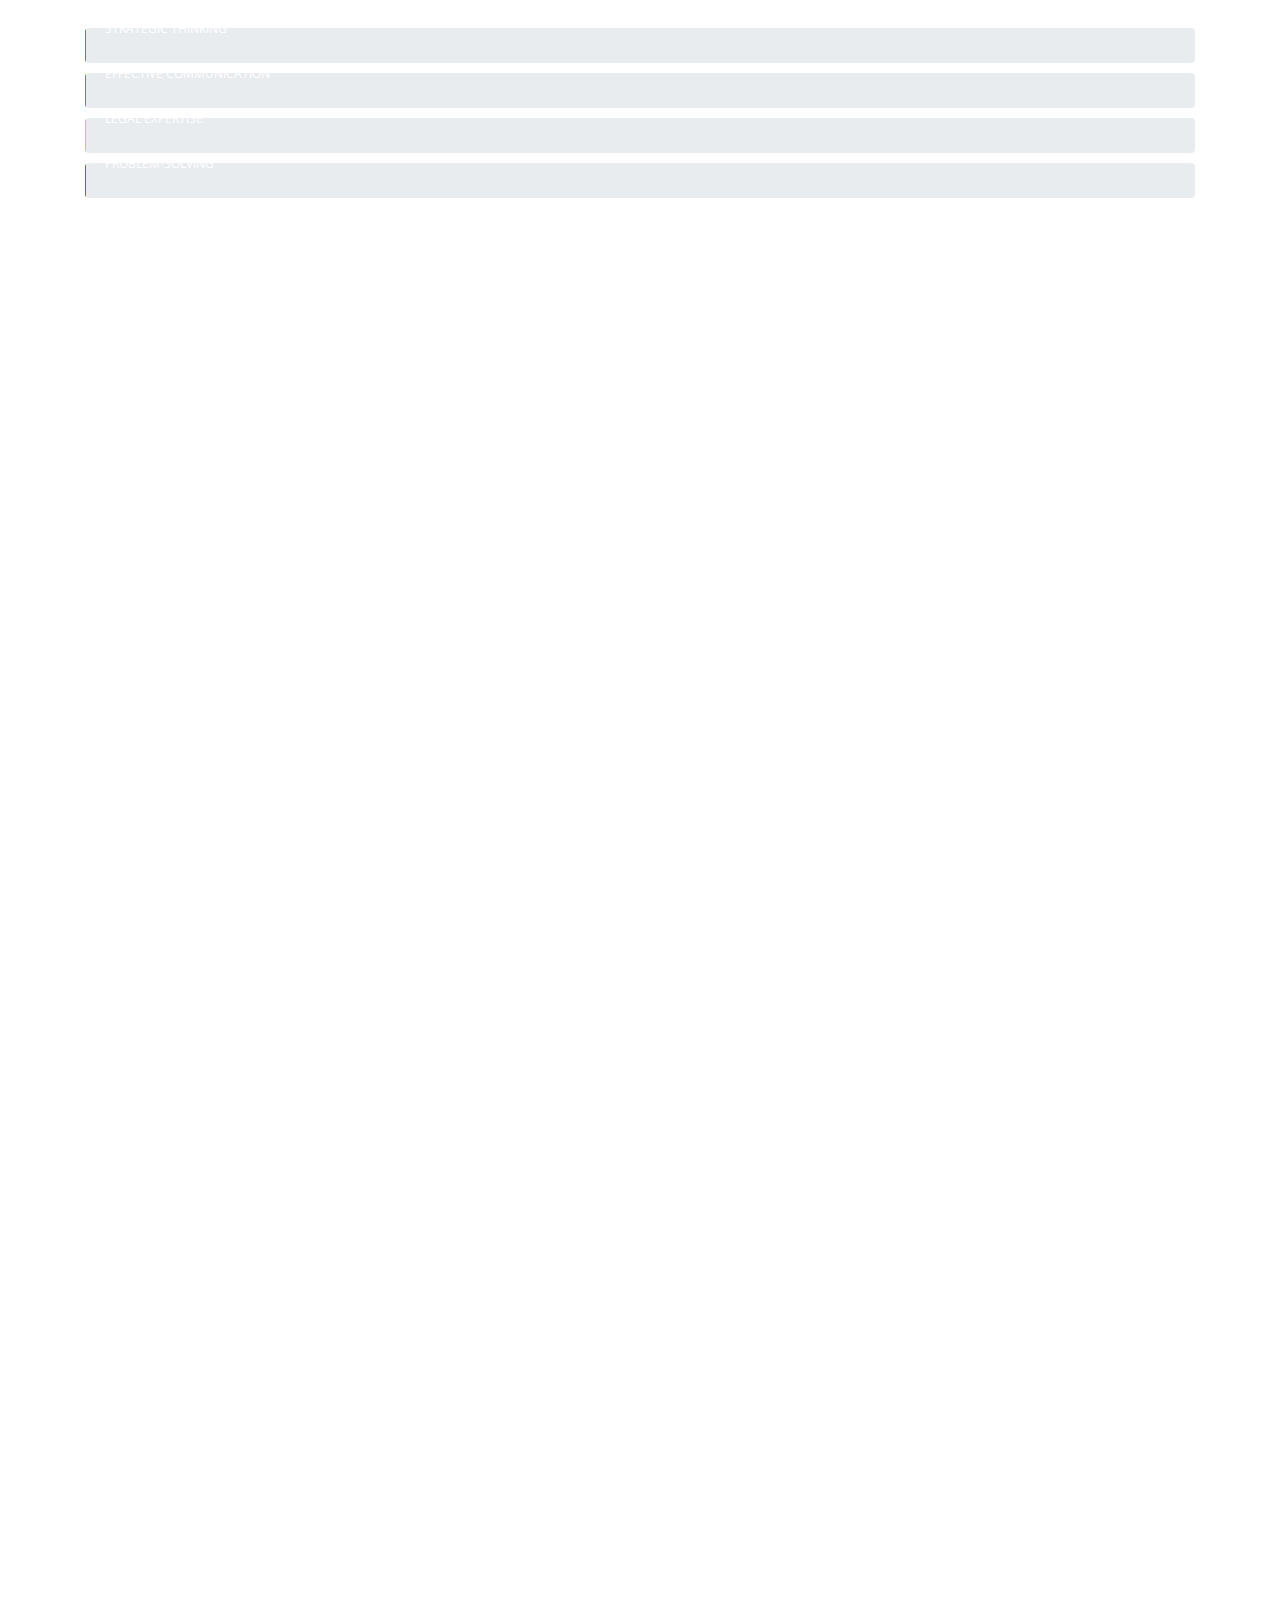
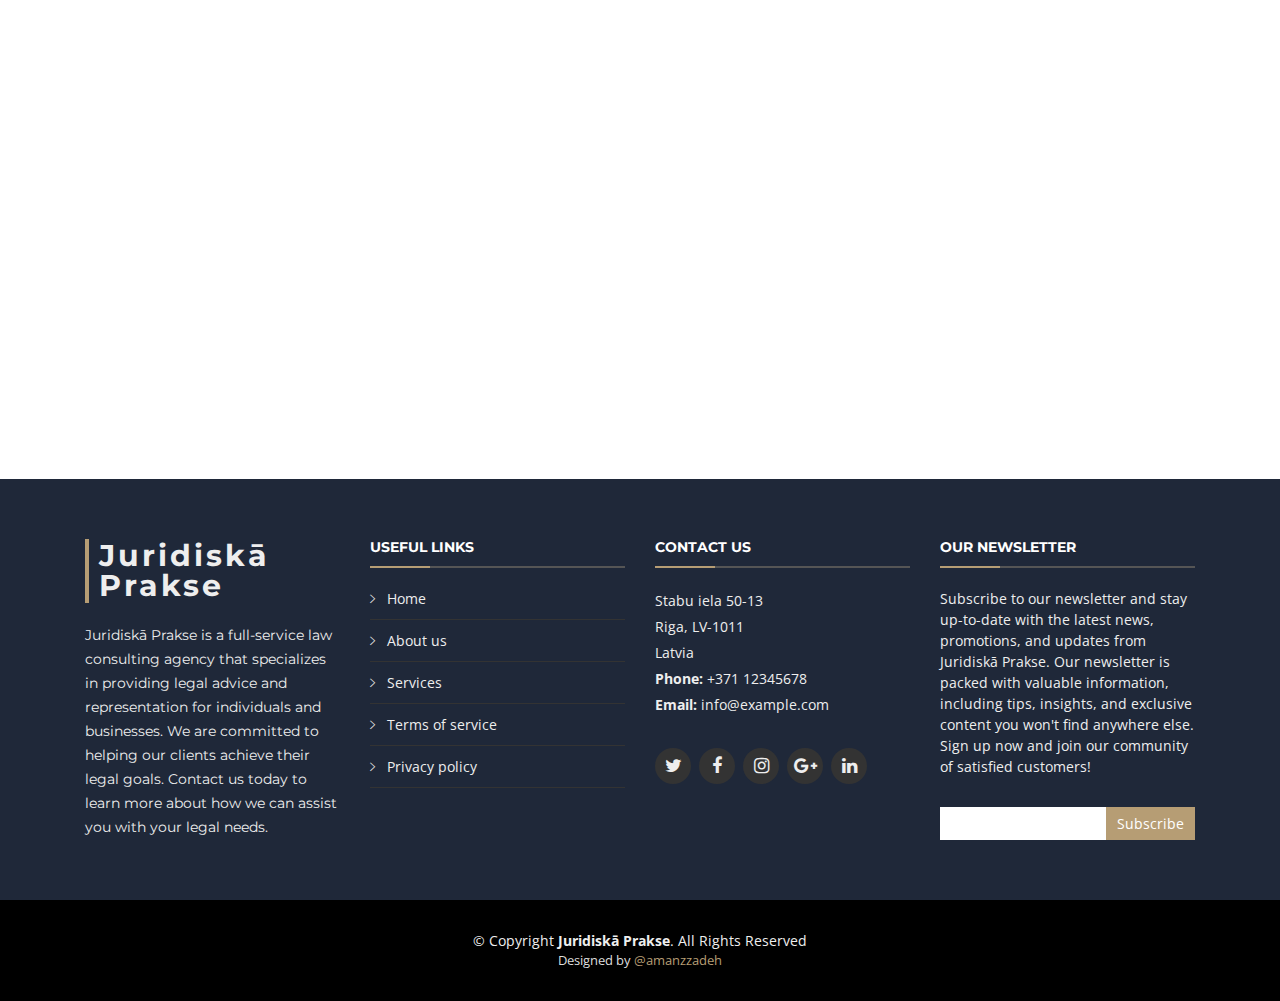
<file: en.html>
<!DOCTYPE html>
<html lang="en">
<head>
  <meta charset="utf-8">
  <title>Juridiskā Prakse</title>
  <meta content="width=device-width, initial-scale=1.0" name="viewport">
  <meta content="" name="keywords">
  <meta content="" name="description">

  <!-- Favicons -->
  <link rel="apple-touch-icon" sizes="180x180" href="/img/apple-touch-icon.png">
  <link rel="icon" type="image/png" sizes="32x32" href="img/favicon-32x32.png">
  <link rel="icon" type="image/png" sizes="16x16" href="img/favicon-16x16.png">
  <link rel="manifest" href="/img/site.webmanifest">
  <!-- Google Fonts -->
  <link href="https://fonts.googleapis.com/css?family=Open+Sans:300,300i,400,400i,700,700i|Montserrat:300,400,500,700" rel="stylesheet">

  <!-- Bootstrap CSS File -->
  <link href="lib/bootstrap/css/bootstrap.min.css" rel="stylesheet">

  <!-- Libraries CSS Files -->
  <link href="lib/font-awesome/css/font-awesome.min.css" rel="stylesheet">
  <link href="lib/animate/animate.min.css" rel="stylesheet">
  <link href="lib/ionicons/css/ionicons.min.css" rel="stylesheet">
  <link href="lib/owlcarousel/assets/owl.carousel.min.css" rel="stylesheet">
  <link href="lib/lightbox/css/lightbox.min.css" rel="stylesheet">

  <!-- Main Stylesheet File -->
  <link href="css/style.css" rel="stylesheet">

</head>

<body>

  <!--==========================
    Header
  ============================-->
  <header id="header">
    <div class="container-fluid">

      <div id="logo" class="pull-left">
        <h1><a href="#intro" class="scrollto">Juridiskā Prakse</a></h1>
        <!-- Uncomment below if you prefer to use an image logo -->
        <!-- <a href="#intro"><img src="img/logo.png" alt="Juridiskā Prakse" title="" /></a> -->
      </div>

      <nav id="nav-menu-container">
        <ul class="nav-menu">
          <li class="menu-active"><a href="#intro">Home</a></li>
          <li><a href="#about">About Us</a></li>
          <li><a href="#services">Services</a></li>
          <li><a href="#portfolio">Portfolio</a></li>
          <li><a href="#team">Team</a></li>
          </li>
          <li><a href="#contact">Contact</a></li>
          <li><a href="/index.html">(LV)</a></li>
          <li><a href="/ru.html">(RU)</a></li>
        </ul>
      </nav><!-- #nav-menu-container -->
    </div>
  </header><!-- #header -->

  <!--==========================
    Intro Section
  ============================-->
  <section id="intro">
    <div class="intro-container">
      <div id="introCarousel" class="carousel  slide carousel-fade" data-ride="carousel">

        <ol class="carousel-indicators"></ol>

        <div class="carousel-inner" role="listbox">

          <div class="carousel-item active">
            <div class="carousel-background"><img src="img/intro-carousel/1.jpg" alt=""></div>
            <div class="carousel-container">
              <div class="carousel-content">
                <h2>Experience and Expertise</h2>
                <p>Our law consulting agency has a team of experienced lawyers who have the necessary expertise to provide you with high-quality legal advice and representation. </p>
                <a href="#featured-services" class="btn-get-started scrollto">Get Started</a>
              </div>
            </div>
          </div>

          <div class="carousel-item">
            <div class="carousel-background"><img src="img/intro-carousel/2.jpg" alt=""></div>
            <div class="carousel-container">
              <div class="carousel-content">
                <h2>Personalized Attention</h2>
                <p>We understand that every client has unique legal needs. That's why we provide personalized attention to ensure that we understand your specific situation and can provide tailored legal solutions.</p>
                <a href="#featured-services" class="btn-get-started scrollto">Get Started</a>
              </div>
            </div>
          </div>

          <div class="carousel-item">
            <div class="carousel-background"><img src="img/intro-carousel/3.jpg" alt=""></div>
            <div class="carousel-container">
              <div class="carousel-content">
                <h2>Cost-Effective Solutions</h2>
                <p>Our law consulting agency is committed to providing cost-effective solutions to our clients. We believe that quality legal advice shouldn't be prohibitively expensive, so we work to keep our fees <br>reasonable and affordable.</p>
                <a href="#featured-services" class="btn-get-started scrollto">Get Started</a>
              </div>
            </div>
          </div>

          <div class="carousel-item">
            <div class="carousel-background"><img src="img/intro-carousel/4.jpg" alt=""></div>
            <div class="carousel-container">
              <div class="carousel-content">
                <h2>Access to Resources</h2>
                <p>Our law consulting agency has access to a wide range of legal resources and connections, including industry experts, other law firms, and legal databases. This enables us to provide our clients with the most up-to-date and comprehensive legal advice and support.</p>
                <a href="#featured-services" class="btn-get-started scrollto">Get Started</a>
              </div>
            </div>
          </div>

          <div class="carousel-item">
            <div class="carousel-background"><img src="img/intro-carousel/5.jpg" alt=""></div>
            <div class="carousel-container">
              <div class="carousel-content">
                <h2>Strategic Support</h2>
                <p>Our law consulting agency can help you develop and execute a strategic legal plan that aligns with your business or personal goals. We can provide you with the guidance and support you need to achieve the best possible outcome for your legal matter.</p>
                <a href="#featured-services" class="btn-get-started scrollto">Get Started</a>
              </div>
            </div>
          </div>

        </div>

        <a class="carousel-control-prev" href="#introCarousel" role="button" data-slide="prev">
          <span class="carousel-control-prev-icon ion-chevron-left" aria-hidden="true"></span>
          <span class="sr-only">Previous</span>
        </a>

        <a class="carousel-control-next" href="#introCarousel" role="button" data-slide="next">
          <span class="carousel-control-next-icon ion-chevron-right" aria-hidden="true"></span>
          <span class="sr-only">Next</span>
        </a>

      </div>
    </div>
  </section><!-- #intro -->

  <main id="main">

    <!--==========================
      Featured Services Section
    ============================-->
    <section id="featured-services">
      <div class="container">
        <div class="row">

          <div class="col-lg-4 box">
            <i class="ion-ios-bookmarks-outline"></i>
            <h4 class="title"><a href="">Research Potential Agency</a></h4>
            <p class="description">Research potential agencies that match your legal needs. Look for agencies that have experience in the area of law that you need help with and have a good reputation.</p>
          </div>

          <div class="col-lg-4 box box-bg">
            <i class="ion-ios-stopwatch-outline"></i>
            <h4 class="title"><a href="">Contact the Agency</a></h4>
            <p class="description">We offer a free consultation to discuss your legal issues and assess whether they can help. During the consultation, be prepared to discuss your legal problem in detail.</p>
          </div>

          <div class="col-lg-4 box">
            <i class="ion-ios-heart-outline"></i>
            <h4 class="title"><a href="">Engage the Agency</a></h4>
            <p class="description">We will typically outline our services and fees in a contract that both parties will sign. It's important to read the contract carefully and ask any questions before signing.</p>
          </div>

        </div>
      </div>
    </section><!-- #featured-services -->

    <!--==========================
      About Us Section
    ============================-->
    <section id="about">
      <div class="container">

        <header class="section-header">
          <h3>About Us</h3>
          <p>Welcome to Juridiskā Prakse, where we specialize in providing expert legal advice and services to businesses and individuals alike. Our team of skilled attorneys has years of experience in a variety of legal areas, including business law, intellectual property, and employment law. We're committed to providing our clients with cost-effective and customized solutions to help them navigate the legal landscape with ease. At Juridiskā Prakse, we put our clients first, and we pride ourselves on our excellent communication 
            and collaboration <br>to ensure that you receive the best possible legal advice and service.</p>
        </header>

        <div class="row about-cols">

          <div class="col-md-4 wow fadeInUp">
            <div class="about-col">
              <div class="img">
                <img src="img/about-mission.jpg" alt="" class="img-fluid">
                <div class="icon"><i class="ion-ios-speedometer-outline"></i></div>
              </div>
              <h2 class="title"><a href="#">Our Mission</a></h2>
              <p>
                Our mission at Juridiskā Prakse is to provide our clients with expert legal advice and tailored solutions that align with their specific needs and goals, all while delivering the highest level of professionalism and client care.
              </p>
            </div>
          </div>

          <div class="col-md-4 wow fadeInUp" data-wow-delay="0.1s">
            <div class="about-col">
              <div class="img">
                <img src="img/about-plan.jpg" alt="" class="img-fluid">
                <div class="icon"><i class="ion-ios-list-outline"></i></div>
              </div>
              <h2 class="title"><a href="#">Our Plan</a></h2>
              <p>
                At Juridiskā Prakse, our plan is to offer top-notch legal advice and services that help our clients achieve their objectives, while fostering long-term relationships built on trust, integrity, and excellent results.
              </p>
            </div>
          </div>

          <div class="col-md-4 wow fadeInUp" data-wow-delay="0.2s">
            <div class="about-col">
              <div class="img">
                <img src="img/about-vision.jpg" alt="" class="img-fluid">
                <div class="icon"><i class="ion-ios-eye-outline"></i></div>
              </div>
              <h2 class="title"><a href="#">Our Vision</a></h2>
              <p>
                Our vision is to build long-lasting relationships with our clients, based on mutual trust, respect, and excellent results. We are committed to continuously innovating and improving our services.
              </p>
            </div>
          </div>

        </div>

      </div>
    </section><!-- #about -->

    <!--==========================
      Services Section
    ============================-->
    <section id="services">
      <div class="container">

        <header class="section-header wow fadeInUp">
          <h3>Services</h3>
          <p>At Juridiskā Prakse, we offer a wide range of legal services to help our clients navigate the complex legal landscape with confidence. Our services include legal advice and representation, contract drafting and review, intellectual property protection and enforcement, dispute resolution, and more. We pride ourselves on providing cost-effective solutions that help our clients achieve their desired outcomes, while keeping them informed and up-to-date throughout the legal process.</p>
        </header>

        <div class="row">

          <div class="col-lg-4 col-md-6 box wow bounceInUp" data-wow-duration="1.4s">
            <div class="icon"><i class="ion-ios-analytics-outline"></i></div>
            <h4 class="title"><a href="">Corporate Law</a></h4>
            <p class="description">Assistance with forming a corporation, drafting and reviewing contracts, handling mergers and acquisitions, and more.</p>
          </div>
          <div class="col-lg-4 col-md-6 box wow bounceInUp" data-wow-duration="1.4s">
            <div class="icon"><i class="ion-ios-bookmarks-outline"></i></div>
            <h4 class="title"><a href="">Intellectual Property</a></h4>
            <p class="description">Assistance with protecting and enforcing intellectual property rights, including obtaining patents, trademarks, and copyrights.</p>
          </div>
          <div class="col-lg-4 col-md-6 box wow bounceInUp" data-wow-duration="1.4s">
            <div class="icon"><i class="ion-ios-paper-outline"></i></div>
            <h4 class="title"><a href="">Employment Law</a></h4>
            <p class="description">Assistance with issues related to employment, such as hiring and firing, discrimination, and wage and hour disputes.</p>
          </div>
          <div class="col-lg-4 col-md-6 box wow bounceInUp" data-wow-delay="0.1s" data-wow-duration="1.4s">
            <div class="icon"><i class="ion-ios-speedometer-outline"></i></div>
            <h4 class="title"><a href="">Litigation</a></h4>
            <p class="description">Representation in court or other legal proceedings to resolve disputes, including commercial, employment, and intellectual property litigation.</p>
          </div>
          <div class="col-lg-4 col-md-6 box wow bounceInUp" data-wow-delay="0.1s" data-wow-duration="1.4s">
            <div class="icon"><i class="ion-ios-barcode-outline"></i></div>
            <h4 class="title"><a href="">Real Estate Law</a></h4>
            <p class="description">Assistance with issues related to real estate, such as buying, selling, leasing, or developing property, as well as land use and zoning regulations.</p>
          </div>
          <div class="col-lg-4 col-md-6 box wow bounceInUp" data-wow-delay="0.1s" data-wow-duration="1.4s">
            <div class="icon"><i class="ion-ios-people-outline"></i></div>
            <h4 class="title"><a href="">Tax Law</a></h4>
            <p class="description">Assistance with tax planning, compliance, and dispute resolution.</p>
          </div>

        </div>

      </div>
    </section><!-- #services -->

    <!--==========================
      Call To Action Section
    ============================-->
    <section id="call-to-action" class="wow fadeIn">
      <div class="container text-center">
        <h3>Ready to Achieve Your Legal Goals?</h3>
        <p> Take the first step towards achieving your legal goals with Juridiskā Prakse. Contact us today to schedule a consultation with one of our experienced attorneys and discover how we can help you navigate the legal landscape with confidence.</p>
        <a class="cta-btn" href="#">Contact Us to Schedule a Consultation</a>
      </div>
    </section><!-- #call-to-action -->

    <!--==========================
      Skills Section
    ============================-->
    <section id="skills">
      <div class="container">

        <header class="section-header">
          <h3>Our Skills</h3>
          <p>At ABC Law Consulting, we pride ourselves on our legal expertise, strategic thinking, effective communication, and problem-solving skills. Our team of experienced attorneys has extensive knowledge and expertise in various areas of law, allowing us to provide our clients <br>with accurate and effective legal guidance.</p>
        </header>

        <div class="skills-content">

          <div class="progress">
            <div class="progress-bar bg-success" role="progressbar" aria-valuenow="100" aria-valuemin="0" aria-valuemax="100">
              <span class="skill">Strategic thinking<i class="val">100%</i></span>
            </div>
          </div>

          <div class="progress">
            <div class="progress-bar bg-info" role="progressbar" aria-valuenow="100" aria-valuemin="0" aria-valuemax="100">
              <span class="skill">Effective communication<i class="val">100%</i></span>
            </div>
          </div>

          <div class="progress">
            <div class="progress-bar bg-warning" role="progressbar" aria-valuenow="100" aria-valuemin="0" aria-valuemax="100">
              <span class="skill">Legal expertise<i class="val">100%</i></span>
            </div>
          </div>

          <div class="progress">
            <div class="progress-bar bg-danger" role="progressbar" aria-valuenow="100" aria-valuemin="0" aria-valuemax="100">
              <span class="skill">Problem-solving<i class="val">100%</i></span>
            </div>
          </div>

        </div>

      </div>
    </section>

    <!--==========================
      Facts Section
    ============================-->
    <section id="facts"  class="wow fadeIn">
      <div class="container">

        <header class="section-header">
          <h3>Facts</h3>
          <p>At Juridiskā Prakse, we have a proven track record of success, with 10+ years of experience, satisfied clients, expertise in various areas of law, and a history of successful cases.</p>
        </header>

        <div class="row counters">

  				<div class="col-lg-3 col-6 text-center">
            <span data-toggle="counter-up">6</span>
            <p>Areas of expertise</p>
  				</div>

          <div class="col-lg-3 col-6 text-center">
            <span data-toggle="counter-up">11</span>
            <p>Years of experience</p>
  				</div>

          <div class="col-lg-3 col-6 text-center">
            <span data-toggle="counter-up">3,987</span>
            <p>Successful cases</p>
  				</div>

          <div class="col-lg-3 col-6 text-center">
            <span data-toggle="counter-up">2,672</span>
            <p>Client satisfaction</p>
  				</div>

  			</div>

        <div class="facts-img">
          <img src="img/facts-bg1.png" alt="" class="img-fluid">
        </div>

      </div>
    </section><!-- #facts -->

    <!--==========================
      Portfolio Section
    ============================-->
    <!-- <section id="portfolio"  class="section-bg" >
      <div class="container">

        <header class="section-header">
          <h3 class="section-title">Our Portfolio</h3>
        </header>

        <div class="row">
          <div class="col-lg-12">
            <ul id="portfolio-flters">
              <li data-filter="*" class="filter-active">All</li>
              <li data-filter=".filter-app">App</li>
              <li data-filter=".filter-card">Card</li>
              <li data-filter=".filter-web">Web</li>
            </ul>
          </div>
        </div>

        <div class="row portfolio-container">

          <div class="col-lg-4 col-md-6 portfolio-item filter-app wow fadeInUp">
            <div class="portfolio-wrap">
              <figure>
                <img src="img/portfolio/app1.jpg" class="img-fluid" alt="">
                <a href="img/portfolio/app1.jpg" data-lightbox="portfolio" data-title="App 1" class="link-preview" title="Preview"><i class="ion ion-eye"></i></a>
                <a href="#" class="link-details" title="More Details"><i class="ion ion-android-open"></i></a>
              </figure>

              <div class="portfolio-info">
                <h4><a href="#">App 1</a></h4>
                <p>App</p>
              </div>
            </div>
          </div>

          <div class="col-lg-4 col-md-6 portfolio-item filter-web wow fadeInUp" data-wow-delay="0.1s">
            <div class="portfolio-wrap">
              <figure>
                <img src="img/portfolio/web3.jpg" class="img-fluid" alt="">
                <a href="img/portfolio/web3.jpg" class="link-preview" data-lightbox="portfolio" data-title="Web 3" title="Preview"><i class="ion ion-eye"></i></a>
                <a href="#" class="link-details" title="More Details"><i class="ion ion-android-open"></i></a>
              </figure>

              <div class="portfolio-info">
                <h4><a href="#">Web 3</a></h4>
                <p>Web</p>
              </div>
            </div>
          </div>

          <div class="col-lg-4 col-md-6 portfolio-item filter-app wow fadeInUp" data-wow-delay="0.2s">
            <div class="portfolio-wrap">
              <figure>
                <img src="img/portfolio/app2.jpg" class="img-fluid" alt="">
                <a href="img/portfolio/app2.jpg" class="link-preview" data-lightbox="portfolio" data-title="App 2" title="Preview"><i class="ion ion-eye"></i></a>
                <a href="#" class="link-details" title="More Details"><i class="ion ion-android-open"></i></a>
              </figure>

              <div class="portfolio-info">
                <h4><a href="#">App 2</a></h4>
                <p>App</p>
              </div>
            </div>
          </div>

          <div class="col-lg-4 col-md-6 portfolio-item filter-card wow fadeInUp">
            <div class="portfolio-wrap">
              <figure>
                <img src="img/portfolio/card2.jpg" class="img-fluid" alt="">
                <a href="img/portfolio/card2.jpg" class="link-preview" data-lightbox="portfolio" data-title="Card 2" title="Preview"><i class="ion ion-eye"></i></a>
                <a href="#" class="link-details" title="More Details"><i class="ion ion-android-open"></i></a>
              </figure>

              <div class="portfolio-info">
                <h4><a href="#">Card 2</a></h4>
                <p>Card</p>
              </div>
            </div>
          </div>

          <div class="col-lg-4 col-md-6 portfolio-item filter-web wow fadeInUp" data-wow-delay="0.1s">
            <div class="portfolio-wrap">
              <figure>
                <img src="img/portfolio/web2.jpg" class="img-fluid" alt="">
                <a href="img/portfolio/web2.jpg" class="link-preview" data-lightbox="portfolio" data-title="Web 2" title="Preview"><i class="ion ion-eye"></i></a>
                <a href="#" class="link-details" title="More Details"><i class="ion ion-android-open"></i></a>
              </figure>

              <div class="portfolio-info">
                <h4><a href="#">Web 2</a></h4>
                <p>Web</p>
              </div>
            </div>
          </div>

          <div class="col-lg-4 col-md-6 portfolio-item filter-app wow fadeInUp" data-wow-delay="0.2s">
            <div class="portfolio-wrap">
              <figure>
                <img src="img/portfolio/app3.jpg" class="img-fluid" alt="">
                <a href="img/portfolio/app3.jpg" class="link-preview" data-lightbox="portfolio" data-title="App 3" title="Preview"><i class="ion ion-eye"></i></a>
                <a href="#" class="link-details" title="More Details"><i class="ion ion-android-open"></i></a>
              </figure>

              <div class="portfolio-info">
                <h4><a href="#">App 3</a></h4>
                <p>App</p>
              </div>
            </div>
          </div>

          <div class="col-lg-4 col-md-6 portfolio-item filter-card wow fadeInUp">
            <div class="portfolio-wrap">
              <figure>
                <img src="img/portfolio/card1.jpg" class="img-fluid" alt="">
                <a href="img/portfolio/card1.jpg" class="link-preview" data-lightbox="portfolio" data-title="Card 1" title="Preview"><i class="ion ion-eye"></i></a>
                <a href="#" class="link-details" title="More Details"><i class="ion ion-android-open"></i></a>
              </figure>

              <div class="portfolio-info">
                <h4><a href="#">Card 1</a></h4>
                <p>Card</p>
              </div>
            </div>
          </div>

          <div class="col-lg-4 col-md-6 portfolio-item filter-card wow fadeInUp" data-wow-delay="0.1s">
            <div class="portfolio-wrap">
              <figure>
                <img src="img/portfolio/card3.jpg" class="img-fluid" alt="">
                <a href="img/portfolio/card3.jpg" class="link-preview" data-lightbox="portfolio" data-title="Card 3" title="Preview"><i class="ion ion-eye"></i></a>
                <a href="#" class="link-details" title="More Details"><i class="ion ion-android-open"></i></a>
              </figure>

              <div class="portfolio-info">
                <h4><a href="#">Card 3</a></h4>
                <p>Card</p>
              </div>
            </div>
          </div>

          <div class="col-lg-4 col-md-6 portfolio-item filter-web wow fadeInUp" data-wow-delay="0.2s">
            <div class="portfolio-wrap">
              <figure>
                <img src="img/portfolio/web1.jpg" class="img-fluid" alt="">
                <a href="img/portfolio/web1.jpg" class="link-preview" data-lightbox="portfolio" data-title="Web 1" title="Preview"><i class="ion ion-eye"></i></a>
                <a href="#" class="link-details" title="More Details"><i class="ion ion-android-open"></i></a>
              </figure>

              <div class="portfolio-info">
                <h4><a href="#">Web 1</a></h4>
                <p>Web</p>
              </div>
            </div>
          </div>

        </div>

      </div> -->
    <!-- </section>#portfolio -->

    <!--==========================
      Clients Section
    ============================-->
    <!-- <section id="clients" class="wow fadeInUp">
      <div class="container">

        <header class="section-header">
          <h3>Our Clients</h3>
        </header>

        <div class="owl-carousel clients-carousel">
          <img src="img/clients/client-1.png" alt="">
          <img src="img/clients/client-2.png" alt="">
          <img src="img/clients/client-3.png" alt="">
          <img src="img/clients/client-4.png" alt="">
          <img src="img/clients/client-5.png" alt="">
          <img src="img/clients/client-6.png" alt="">
          <img src="img/clients/client-7.png" alt="">
          <img src="img/clients/client-8.png" alt="">
        </div>

      </div>
    </section>#clients -->

    <!--==========================
      Clients Section
    ============================-->
    <!-- <section id="testimonials" class="section-bg wow fadeInUp">
      <div class="container">

        <header class="section-header">
          <h3>Testimonials</h3>
        </header>

        <div class="owl-carousel testimonials-carousel">

          <div class="testimonial-item">
            <img src="img/testimonial-1.jpg" class="testimonial-img" alt="">
            <h3>Saul Goodman</h3>
            <h4>Ceo &amp; Founder</h4>
            <p>
              <img src="img/quote-sign-left.png" class="quote-sign-left" alt="">
              Proin iaculis purus consequat sem cure digni ssim donec porttitora entum suscipit rhoncus. Accusantium quam, ultricies eget id, aliquam eget nibh et. Maecen aliquam, risus at semper.
              <img src="img/quote-sign-right.png" class="quote-sign-right" alt="">
            </p>
          </div>

          <div class="testimonial-item">
            <img src="img/testimonial-2.jpg" class="testimonial-img" alt="">
            <h3>Sara Wilsson</h3>
            <h4>Designer</h4>
            <p>
              <img src="img/quote-sign-left.png" class="quote-sign-left" alt="">
              Export tempor illum tamen malis malis eram quae irure esse labore quem cillum quid cillum eram malis quorum velit fore eram velit sunt aliqua noster fugiat irure amet legam anim culpa.
              <img src="img/quote-sign-right.png" class="quote-sign-right" alt="">
            </p>
          </div>

          <div class="testimonial-item">
            <img src="img/testimonial-3.jpg" class="testimonial-img" alt="">
            <h3>Jena Karlis</h3>
            <h4>Store Owner</h4>
            <p>
              <img src="img/quote-sign-left.png" class="quote-sign-left" alt="">
              Enim nisi quem export duis labore cillum quae magna enim sint quorum nulla quem veniam duis minim tempor labore quem eram duis noster aute amet eram fore quis sint minim.
              <img src="img/quote-sign-right.png" class="quote-sign-right" alt="">
            </p>
          </div>

          <div class="testimonial-item">
            <img src="img/testimonial-4.jpg" class="testimonial-img" alt="">
            <h3>Matt Brandon</h3>
            <h4>Freelancer</h4>
            <p>
              <img src="img/quote-sign-left.png" class="quote-sign-left" alt="">
              Fugiat enim eram quae cillum dolore dolor amet nulla culpa multos export minim fugiat minim velit minim dolor enim duis veniam ipsum anim magna sunt elit fore quem dolore labore illum veniam.
              <img src="img/quote-sign-right.png" class="quote-sign-right" alt="">
            </p>
          </div>

          <div class="testimonial-item">
            <img src="img/testimonial-5.jpg" class="testimonial-img" alt="">
            <h3>John Larson</h3>
            <h4>Entrepreneur</h4>
            <p>
              <img src="img/quote-sign-left.png" class="quote-sign-left" alt="">
              Quis quorum aliqua sint quem legam fore sunt eram irure aliqua veniam tempor noster veniam enim culpa labore duis sunt culpa nulla illum cillum fugiat legam esse veniam culpa fore nisi cillum quid.
              <img src="img/quote-sign-right.png" class="quote-sign-right" alt="">
            </p>
          </div>

        </div>

      </div>
    </section>#testimonials -->

    <!--==========================
      Team Section
    ============================-->
    <!-- <section id="team">
      <div class="container">
        <div class="section-header wow fadeInUp">
          <h3>Team</h3>
          <p>Sed ut perspiciatis unde omnis iste natus error sit voluptatem accusantium doloremque</p>
        </div>

        <div class="row">

          <div class="col-lg-3 col-md-6 wow fadeInUp">
            <div class="member">
              <img src="img/team-1.jpg" class="img-fluid" alt="">
              <div class="member-info">
                <div class="member-info-content">
                  <h4>Walter White</h4>
                  <span>Chief Executive Officer</span>
                  <div class="social">
                    <a href=""><i class="fa fa-twitter"></i></a>
                    <a href=""><i class="fa fa-facebook"></i></a>
                    <a href=""><i class="fa fa-google-plus"></i></a>
                    <a href=""><i class="fa fa-linkedin"></i></a>
                  </div>
                </div>
              </div>
            </div>
          </div>

          <div class="col-lg-3 col-md-6 wow fadeInUp" data-wow-delay="0.1s">
            <div class="member">
              <img src="img/team-2.jpg" class="img-fluid" alt="">
              <div class="member-info">
                <div class="member-info-content">
                  <h4>Sarah Jhonson</h4>
                  <span>Product Manager</span>
                  <div class="social">
                    <a href=""><i class="fa fa-twitter"></i></a>
                    <a href=""><i class="fa fa-facebook"></i></a>
                    <a href=""><i class="fa fa-google-plus"></i></a>
                    <a href=""><i class="fa fa-linkedin"></i></a>
                  </div>
                </div>
              </div>
            </div>
          </div>

          <div class="col-lg-3 col-md-6 wow fadeInUp" data-wow-delay="0.2s">
            <div class="member">
              <img src="img/team-3.jpg" class="img-fluid" alt="">
              <div class="member-info">
                <div class="member-info-content">
                  <h4>William Anderson</h4>
                  <span>CTO</span>
                  <div class="social">
                    <a href=""><i class="fa fa-twitter"></i></a>
                    <a href=""><i class="fa fa-facebook"></i></a>
                    <a href=""><i class="fa fa-google-plus"></i></a>
                    <a href=""><i class="fa fa-linkedin"></i></a>
                  </div>
                </div>
              </div>
            </div>
          </div>

          <div class="col-lg-3 col-md-6 wow fadeInUp" data-wow-delay="0.3s">
            <div class="member">
              <img src="img/team-4.jpg" class="img-fluid" alt="">
              <div class="member-info">
                <div class="member-info-content">
                  <h4>Amanda Jepson</h4>
                  <span>Accountant</span>
                  <div class="social">
                    <a href=""><i class="fa fa-twitter"></i></a>
                    <a href=""><i class="fa fa-facebook"></i></a>
                    <a href=""><i class="fa fa-google-plus"></i></a>
                    <a href=""><i class="fa fa-linkedin"></i></a>
                  </div>
                </div>
              </div>
            </div>
          </div>

        </div>

      </div>
    </section>#team -->

    <!--==========================
      Contact Section
    ============================-->
    <section id="contact" class="section-bg wow fadeInUp">
      <div class="container">

        <div class="section-header">
          <h3>Reach out to us</h3>
          <p>If you need help or have a question, don't hesitate to reach out to us. We're available by phone, email, and we're always happy to assist you.</p>
        </div>

        <div class="row contact-info">

          <div class="col-md-4">
            <div class="contact-address">
              <i class="ion-ios-location-outline"></i>
              <h3>Address</h3>
              <address>Stabu iela 50-13, LV-1011, Latvia</address>
            </div>
          </div>

          <div class="col-md-4">
            <div class="contact-phone">
              <i class="ion-ios-telephone-outline"></i>
              <h3>Phone Number</h3>
              <p><a href="tel:+37124555575">+371 24 555 575</a></p>
            </div>
          </div>

          <div class="col-md-4">
            <div class="contact-email">
              <i class="ion-ios-email-outline"></i>
              <h3>Email</h3>
              <p><a href="mailto:info@example.com">info@juridiskaprakse.lv</a></p>
            </div>
          </div>

        </div>

        <div class="form">
          <div id="sendmessage">Your message has been sent. Thank you!</div>
          <div id="errormessage"></div>
          <form action="" method="post" role="form" class="contactForm">
            <div class="form-row">
              <div class="form-group col-md-6">
                <input type="text" name="name" class="form-control" id="name" placeholder="Your Name" data-rule="minlen:4" data-msg="Please enter at least 4 chars" />
                <div class="validation"></div>
              </div>
              <div class="form-group col-md-6">
                <input type="email" class="form-control" name="email" id="email" placeholder="Your Email" data-rule="email" data-msg="Please enter a valid email" />
                <div class="validation"></div>
              </div>
            </div>
            <div class="form-group">
              <input type="text" class="form-control" name="subject" id="subject" placeholder="Subject" data-rule="minlen:4" data-msg="Please enter at least 8 chars of subject" />
              <div class="validation"></div>
            </div>
            <div class="form-group">
              <textarea class="form-control" name="message" rows="5" data-rule="required" data-msg="Please write something for us" placeholder="Message"></textarea>
              <div class="validation"></div>
            </div>
            <div class="text-center"><button type="submit">Send Message</button></div>
          </form>
        </div>

      </div>
    </section><!-- #contact -->

  </main>

  <!--==========================
    Footer
  ============================-->
  <footer id="footer">
    <div class="footer-top">
      <div class="container">
        <div class="row">

          <div class="col-lg-3 col-md-6 footer-info">
            <h3>Juridiskā Prakse</h3>
            <p>Juridiskā Prakse is a full-service law consulting agency that specializes in 
              providing legal advice and representation for individuals and businesses. 
              We are committed to helping our clients achieve their legal goals. Contact us today to learn more about how we can assist you with your legal needs.</p>
          </div>

          <div class="col-lg-3 col-md-6 footer-links">
            <h4>Useful Links</h4>
            <ul>
              <li><i class="ion-ios-arrow-right"></i> <a href="#">Home</a></li>
              <li><i class="ion-ios-arrow-right"></i> <a href="#">About us</a></li>
              <li><i class="ion-ios-arrow-right"></i> <a href="#">Services</a></li>
              <li><i class="ion-ios-arrow-right"></i> <a href="#">Terms of service</a></li>
              <li><i class="ion-ios-arrow-right"></i> <a href="#">Privacy policy</a></li>
            </ul>
          </div>

          <div class="col-lg-3 col-md-6 footer-contact">
            <h4>Contact Us</h4>
            <p>
              Stabu iela 50-13 <br>
              Riga, LV-1011<br>
              Latvia <br>
              <strong>Phone:</strong> +371 12345678<br>
              <strong>Email:</strong> info@example.com<br>
            </p>

            <div class="social-links">
              <a href="#" class="twitter"><i class="fa fa-twitter"></i></a>
              <a href="#" class="facebook"><i class="fa fa-facebook"></i></a>
              <a href="#" class="instagram"><i class="fa fa-instagram"></i></a>
              <a href="#" class="google-plus"><i class="fa fa-google-plus"></i></a>
              <a href="#" class="linkedin"><i class="fa fa-linkedin"></i></a>
            </div>

          </div>

          <div class="col-lg-3 col-md-6 footer-newsletter">
            <h4>Our Newsletter</h4>
            <p>Subscribe to our newsletter and stay up-to-date with the latest news, promotions, and updates from Juridiskā Prakse. Our newsletter is packed with valuable information, including tips, insights, and exclusive content you won't find anywhere else. Sign up now and join our community of satisfied customers!</p>
            <form action="" method="post">
              <input type="email" name="email"><input type="submit"  value="Subscribe">
            </form>
          </div>

        </div>
      </div>
    </div>

    <div class="container">
      <div class="copyright">
        &copy; Copyright <strong>Juridiskā Prakse</strong>. All Rights Reserved
      </div>
      <div class="credits">
        <!--
          All the links in the footer should remain intact.
          You can delete the links only if you purchased the pro version.
          Licensing information: https://bootstrapmade.com/license/
          Purchase the pro version with working PHP/AJAX contact form: https://bootstrapmade.com/buy/?theme=BizPage
        -->
        Designed by <a href="#">@amanzzadeh</a>
      </div>
    </div>
  </footer><!-- #footer -->

  <a href="#" class="back-to-top"><i class="fa fa-chevron-up"></i></a>
  <!-- Uncomment below i you want to use a preloader -->
  <!-- <div id="preloader"></div> -->

  <!-- JavaScript Libraries -->
  <script src="lib/jquery/jquery.min.js"></script>
  <script src="lib/jquery/jquery-migrate.min.js"></script>
  <script src="lib/bootstrap/js/bootstrap.bundle.min.js"></script>
  <script src="lib/easing/easing.min.js"></script>
  <script src="lib/superfish/hoverIntent.js"></script>
  <script src="lib/superfish/superfish.min.js"></script>
  <script src="lib/wow/wow.min.js"></script>
  <script src="lib/waypoints/waypoints.min.js"></script>
  <script src="lib/counterup/counterup.min.js"></script>
  <script src="lib/owlcarousel/owl.carousel.min.js"></script>
  <script src="lib/isotope/isotope.pkgd.min.js"></script>
  <script src="lib/lightbox/js/lightbox.min.js"></script>
  <script src="lib/touchSwipe/jquery.touchSwipe.min.js"></script>
  <!-- Contact Form JavaScript File -->
  <script src="contactform/contactform.js"></script>

  <!-- Template Main Javascript File -->
  <script src="js/main.js"></script>

</body>
</html>
</file>
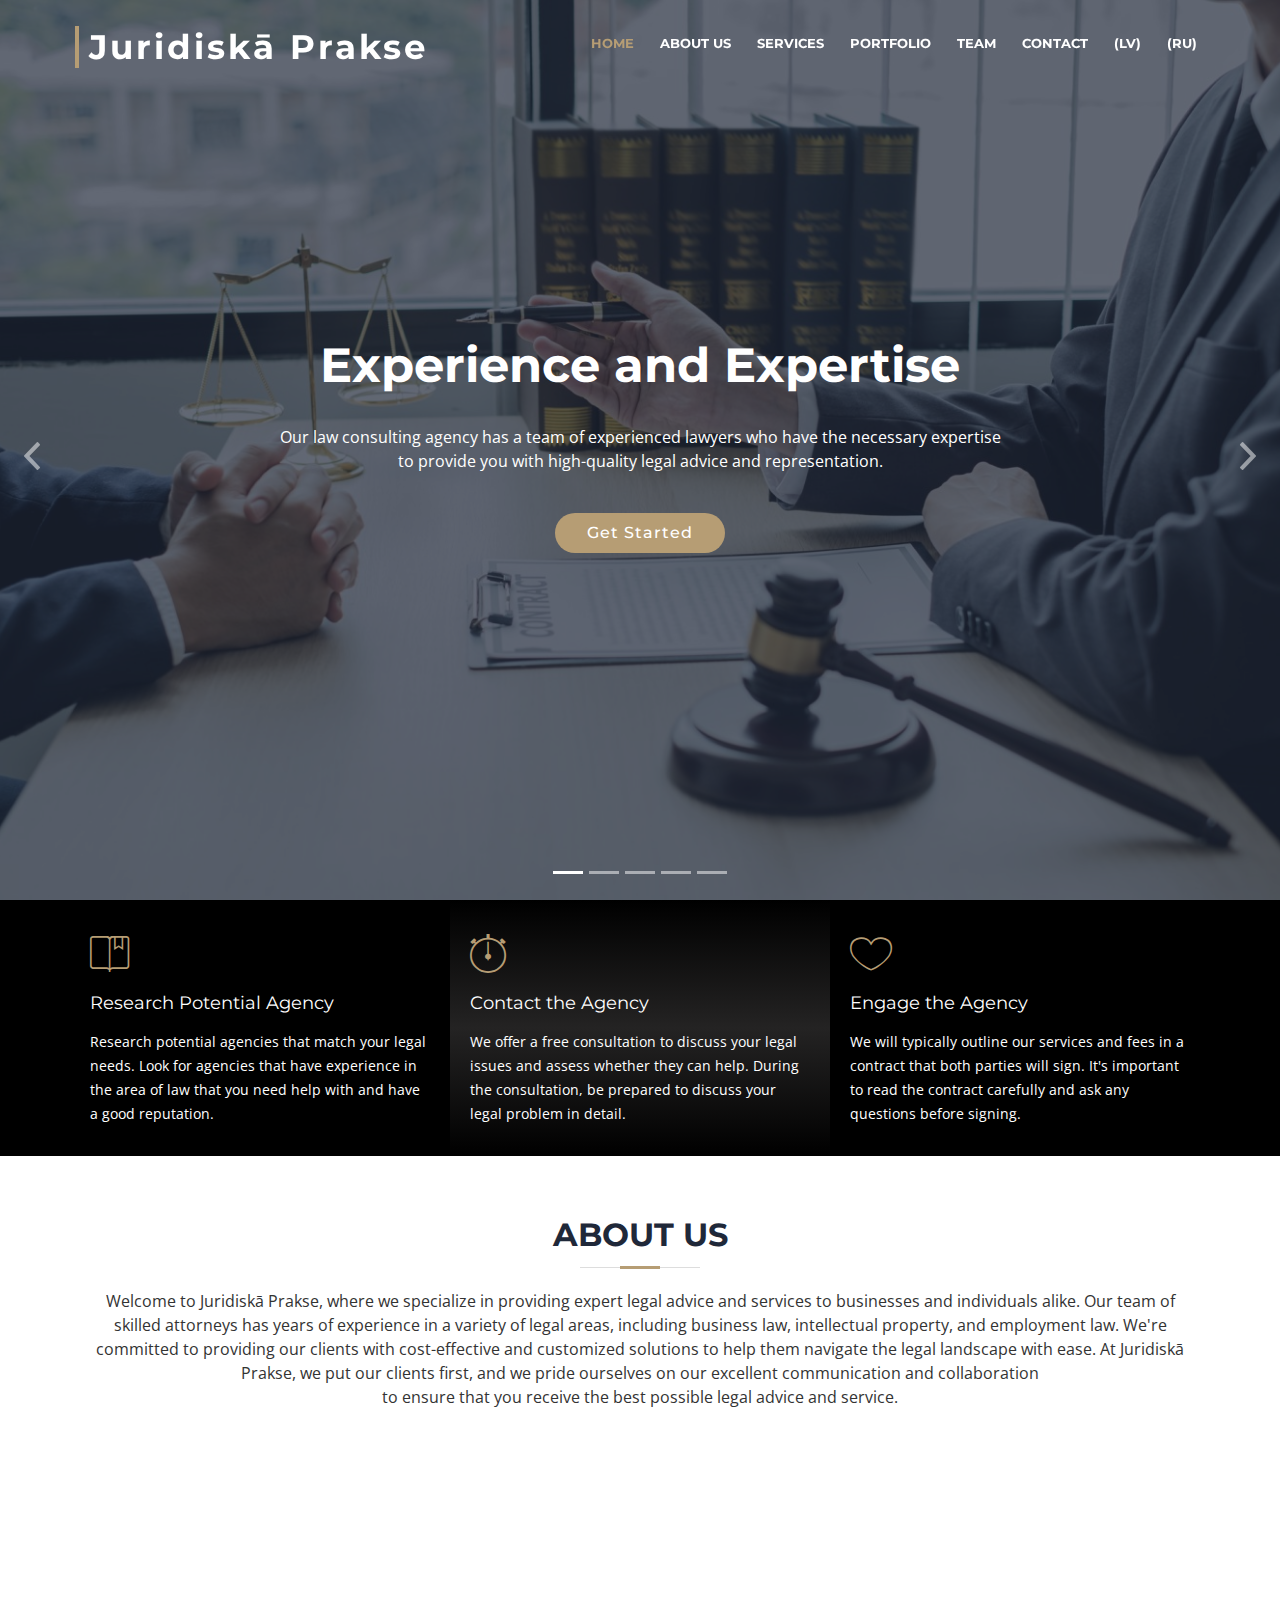
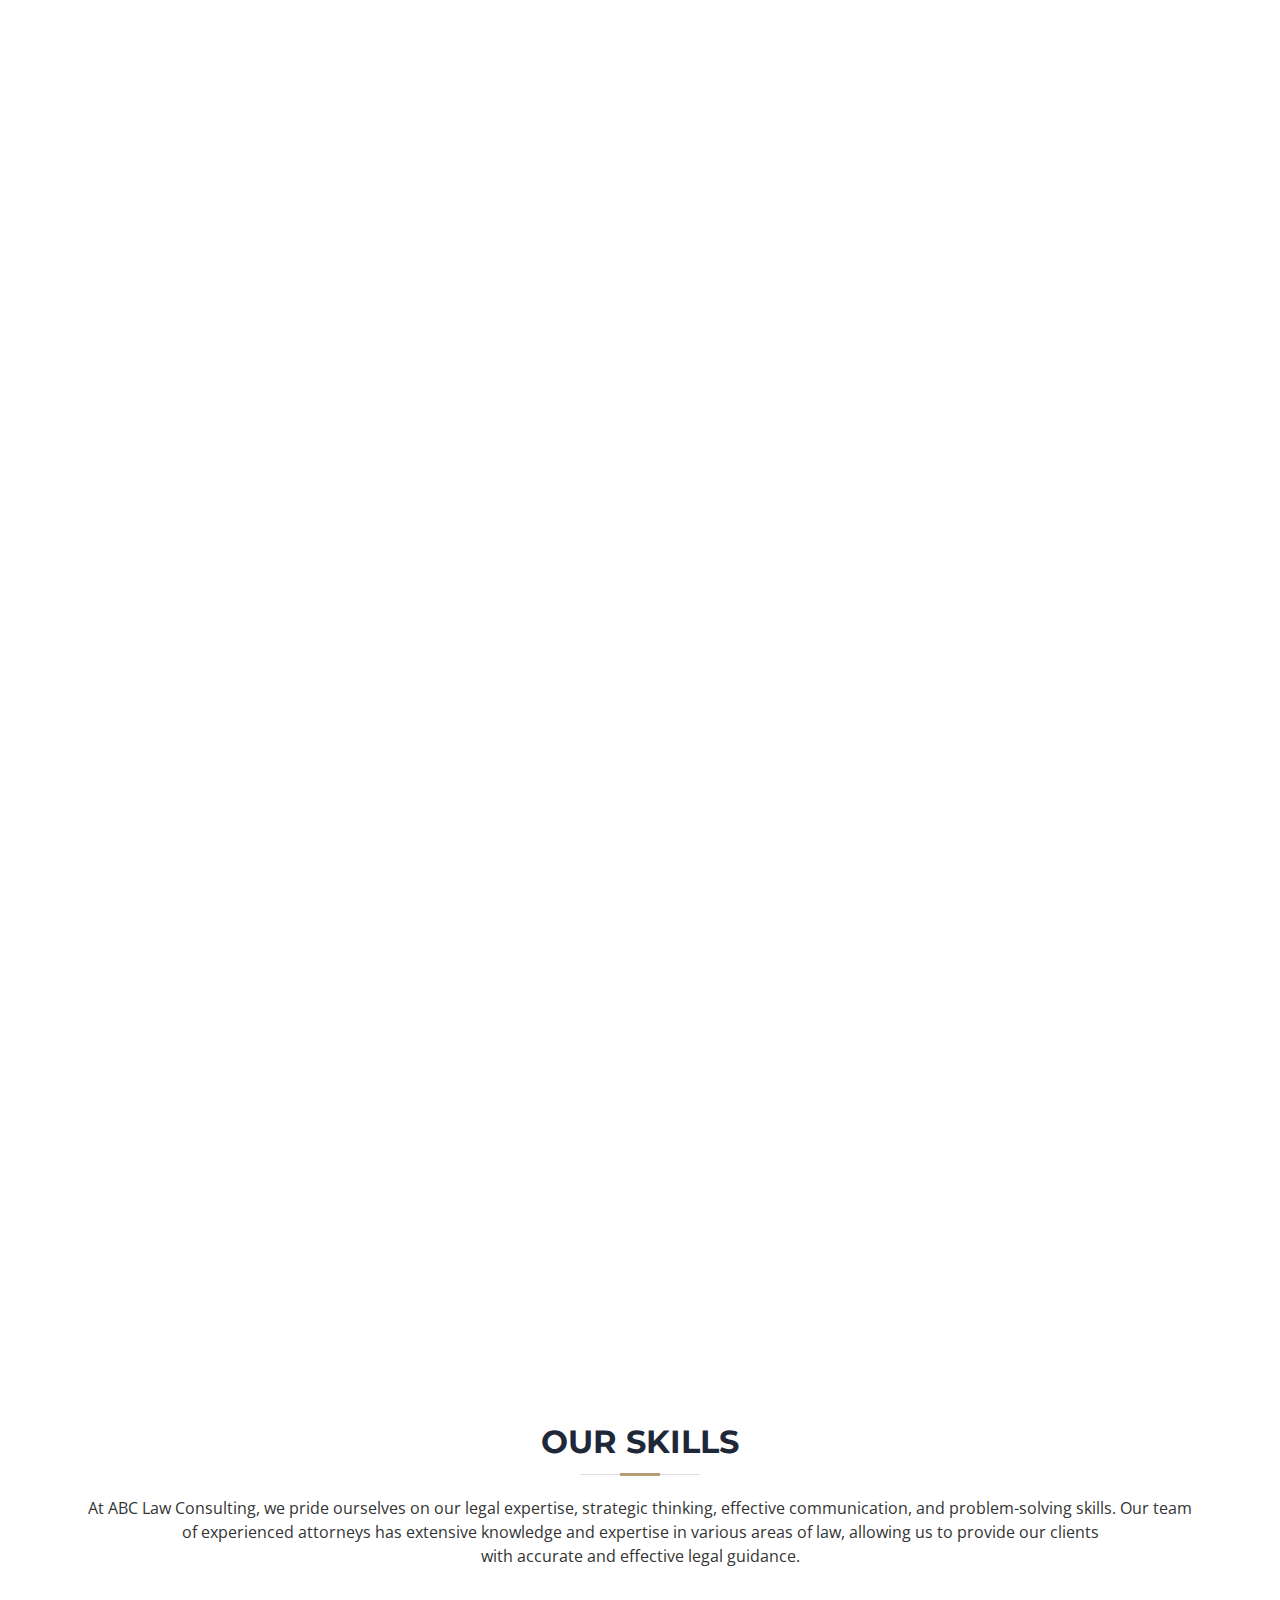
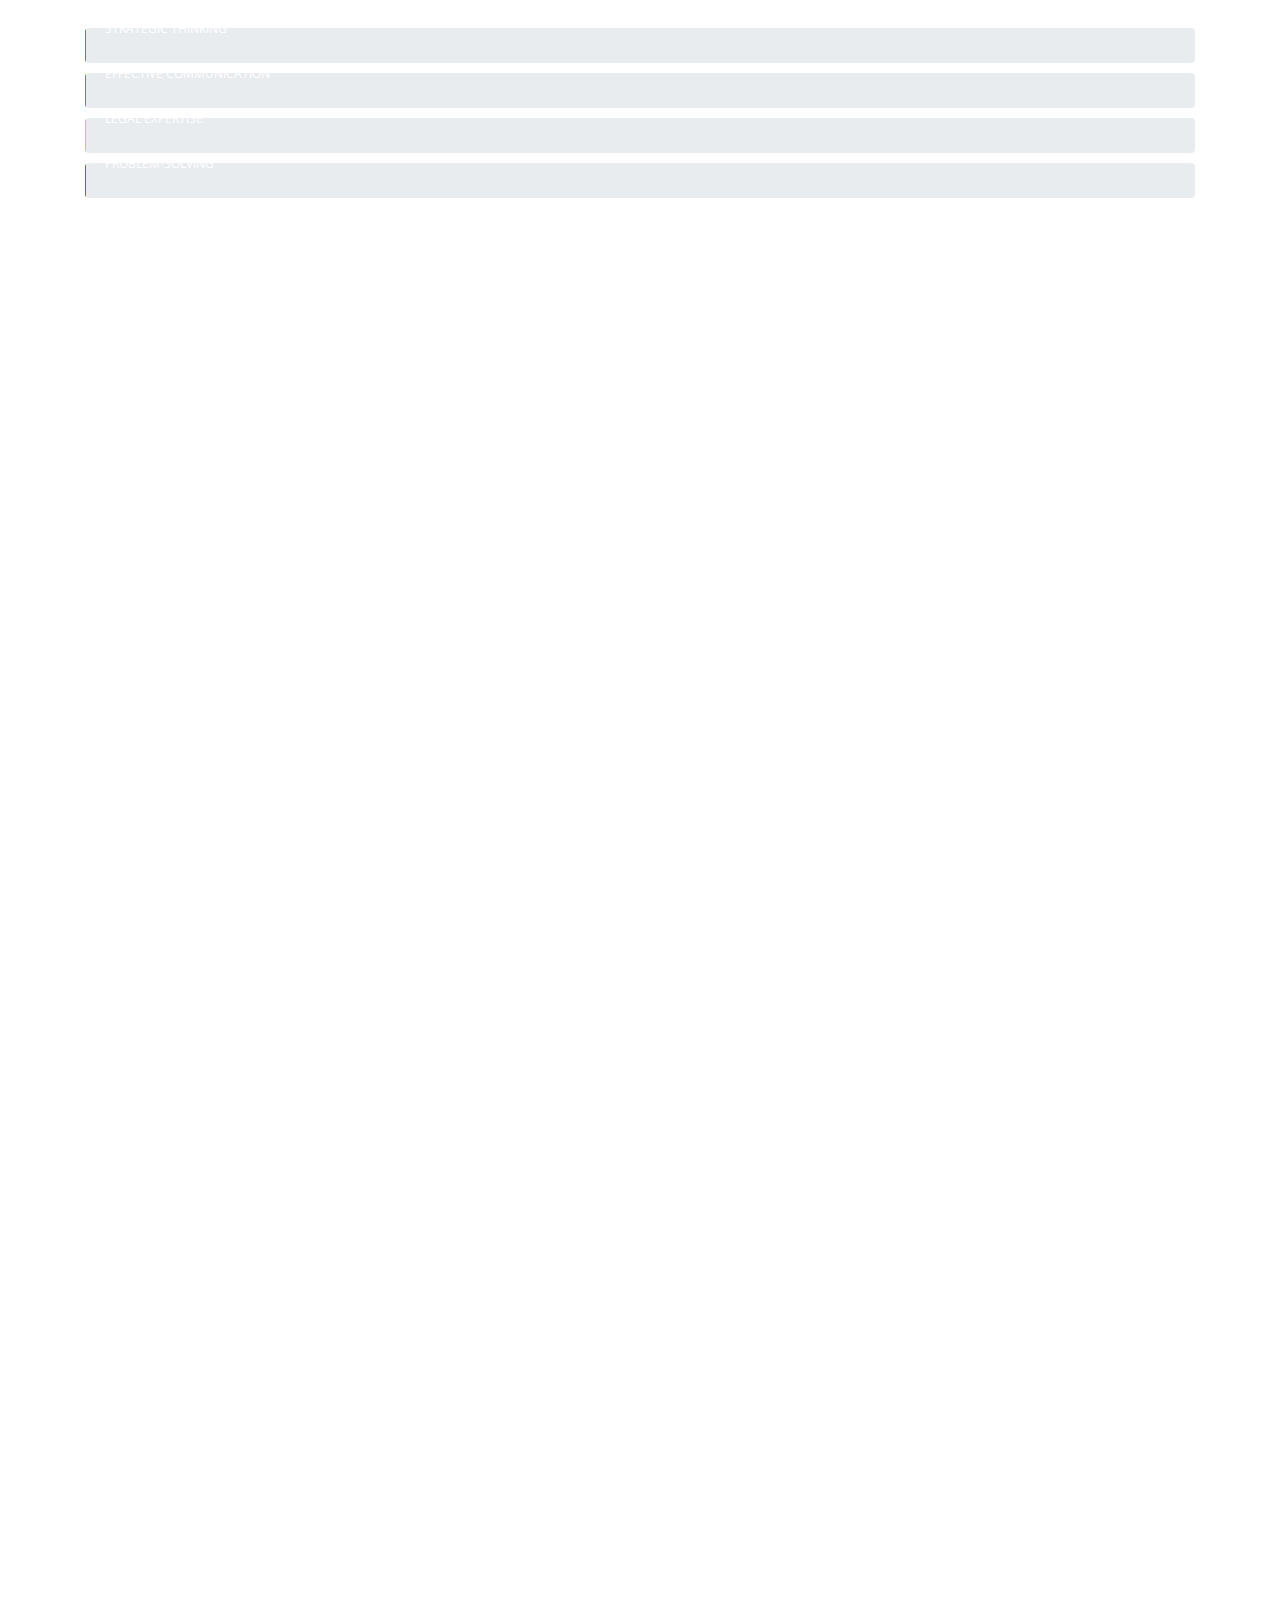
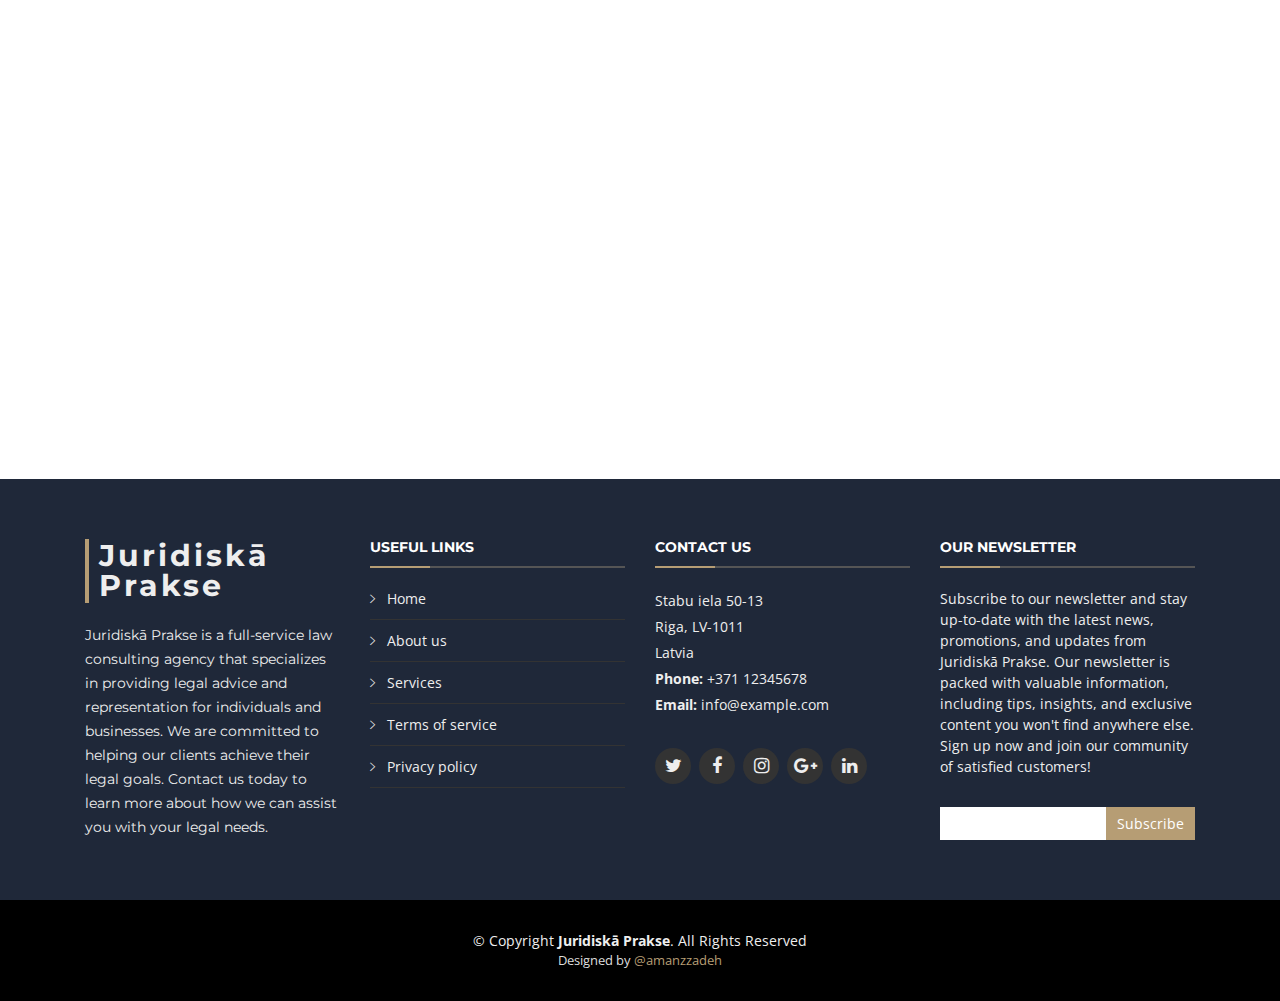
<file: index-en.html>
<!DOCTYPE html>
<html lang="en">
<head>
  <meta charset="utf-8">
  <title>Juridiskā Prakse</title>
  <meta content="width=device-width, initial-scale=1.0" name="viewport">
  <meta content="" name="keywords">
  <meta content="" name="description">

  <!-- Favicons -->
  <link rel="apple-touch-icon" sizes="180x180" href="/img/apple-touch-icon.png">
  <link rel="icon" type="image/png" sizes="32x32" href="img/favicon-32x32.png">
  <link rel="icon" type="image/png" sizes="16x16" href="img/favicon-16x16.png">
  <link rel="manifest" href="/img/site.webmanifest">
  <!-- Google Fonts -->
  <link href="https://fonts.googleapis.com/css?family=Open+Sans:300,300i,400,400i,700,700i|Montserrat:300,400,500,700" rel="stylesheet">

  <!-- Bootstrap CSS File -->
  <link href="lib/bootstrap/css/bootstrap.min.css" rel="stylesheet">

  <!-- Libraries CSS Files -->
  <link href="lib/font-awesome/css/font-awesome.min.css" rel="stylesheet">
  <link href="lib/animate/animate.min.css" rel="stylesheet">
  <link href="lib/ionicons/css/ionicons.min.css" rel="stylesheet">
  <link href="lib/owlcarousel/assets/owl.carousel.min.css" rel="stylesheet">
  <link href="lib/lightbox/css/lightbox.min.css" rel="stylesheet">

  <!-- Main Stylesheet File -->
  <link href="css/style.css" rel="stylesheet">

</head>

<body>

  <!--==========================
    Header
  ============================-->
  <header id="header">
    <div class="container-fluid">

      <div id="logo" class="pull-left">
        <h1><a href="#intro" class="scrollto">Juridiskā Prakse</a></h1>
        <!-- Uncomment below if you prefer to use an image logo -->
        <!-- <a href="#intro"><img src="img/logo.png" alt="Juridiskā Prakse" title="" /></a> -->
      </div>

      <nav id="nav-menu-container">
        <ul class="nav-menu">
          <li class="menu-active"><a href="#intro">Home</a></li>
          <li><a href="#about">About Us</a></li>
          <li><a href="#services">Services</a></li>
          <li><a href="#portfolio">Portfolio</a></li>
          <li><a href="#team">Team</a></li>
          </li>
          <li><a href="#contact">Contact</a></li>
          <li><a href="/index.html">(LV)</a></li>
          <li><a href="/ru.html">(RU)</a></li>
        </ul>
      </nav><!-- #nav-menu-container -->
    </div>
  </header><!-- #header -->

  <!--==========================
    Intro Section
  ============================-->
  <section id="intro">
    <div class="intro-container">
      <div id="introCarousel" class="carousel  slide carousel-fade" data-ride="carousel">

        <ol class="carousel-indicators"></ol>

        <div class="carousel-inner" role="listbox">

          <div class="carousel-item active">
            <div class="carousel-background"><img src="img/intro-carousel/1.jpg" alt=""></div>
            <div class="carousel-container">
              <div class="carousel-content">
                <h2>Experience and Expertise</h2>
                <p>Our law consulting agency has a team of experienced lawyers who have the necessary expertise to provide you with high-quality legal advice and representation. </p>
                <a href="#featured-services" class="btn-get-started scrollto">Get Started</a>
              </div>
            </div>
          </div>

          <div class="carousel-item">
            <div class="carousel-background"><img src="img/intro-carousel/2.jpg" alt=""></div>
            <div class="carousel-container">
              <div class="carousel-content">
                <h2>Personalized Attention</h2>
                <p>We understand that every client has unique legal needs. That's why we provide personalized attention to ensure that we understand your specific situation and can provide tailored legal solutions.</p>
                <a href="#featured-services" class="btn-get-started scrollto">Get Started</a>
              </div>
            </div>
          </div>

          <div class="carousel-item">
            <div class="carousel-background"><img src="img/intro-carousel/3.jpg" alt=""></div>
            <div class="carousel-container">
              <div class="carousel-content">
                <h2>Cost-Effective Solutions</h2>
                <p>Our law consulting agency is committed to providing cost-effective solutions to our clients. We believe that quality legal advice shouldn't be prohibitively expensive, so we work to keep our fees <br>reasonable and affordable.</p>
                <a href="#featured-services" class="btn-get-started scrollto">Get Started</a>
              </div>
            </div>
          </div>

          <div class="carousel-item">
            <div class="carousel-background"><img src="img/intro-carousel/4.jpg" alt=""></div>
            <div class="carousel-container">
              <div class="carousel-content">
                <h2>Access to Resources</h2>
                <p>Our law consulting agency has access to a wide range of legal resources and connections, including industry experts, other law firms, and legal databases. This enables us to provide our clients with the most up-to-date and comprehensive legal advice and support.</p>
                <a href="#featured-services" class="btn-get-started scrollto">Get Started</a>
              </div>
            </div>
          </div>

          <div class="carousel-item">
            <div class="carousel-background"><img src="img/intro-carousel/5.jpg" alt=""></div>
            <div class="carousel-container">
              <div class="carousel-content">
                <h2>Strategic Support</h2>
                <p>Our law consulting agency can help you develop and execute a strategic legal plan that aligns with your business or personal goals. We can provide you with the guidance and support you need to achieve the best possible outcome for your legal matter.</p>
                <a href="#featured-services" class="btn-get-started scrollto">Get Started</a>
              </div>
            </div>
          </div>

        </div>

        <a class="carousel-control-prev" href="#introCarousel" role="button" data-slide="prev">
          <span class="carousel-control-prev-icon ion-chevron-left" aria-hidden="true"></span>
          <span class="sr-only">Previous</span>
        </a>

        <a class="carousel-control-next" href="#introCarousel" role="button" data-slide="next">
          <span class="carousel-control-next-icon ion-chevron-right" aria-hidden="true"></span>
          <span class="sr-only">Next</span>
        </a>

      </div>
    </div>
  </section><!-- #intro -->

  <main id="main">

    <!--==========================
      Featured Services Section
    ============================-->
    <section id="featured-services">
      <div class="container">
        <div class="row">

          <div class="col-lg-4 box">
            <i class="ion-ios-bookmarks-outline"></i>
            <h4 class="title"><a href="">Research Potential Agency</a></h4>
            <p class="description">Research potential agencies that match your legal needs. Look for agencies that have experience in the area of law that you need help with and have a good reputation.</p>
          </div>

          <div class="col-lg-4 box box-bg">
            <i class="ion-ios-stopwatch-outline"></i>
            <h4 class="title"><a href="">Contact the Agency</a></h4>
            <p class="description">We offer a free consultation to discuss your legal issues and assess whether they can help. During the consultation, be prepared to discuss your legal problem in detail.</p>
          </div>

          <div class="col-lg-4 box">
            <i class="ion-ios-heart-outline"></i>
            <h4 class="title"><a href="">Engage the Agency</a></h4>
            <p class="description">We will typically outline our services and fees in a contract that both parties will sign. It's important to read the contract carefully and ask any questions before signing.</p>
          </div>

        </div>
      </div>
    </section><!-- #featured-services -->

    <!--==========================
      About Us Section
    ============================-->
    <section id="about">
      <div class="container">

        <header class="section-header">
          <h3>About Us</h3>
          <p>Welcome to Juridiskā Prakse, where we specialize in providing expert legal advice and services to businesses and individuals alike. Our team of skilled attorneys has years of experience in a variety of legal areas, including business law, intellectual property, and employment law. We're committed to providing our clients with cost-effective and customized solutions to help them navigate the legal landscape with ease. At Juridiskā Prakse, we put our clients first, and we pride ourselves on our excellent communication 
            and collaboration <br>to ensure that you receive the best possible legal advice and service.</p>
        </header>

        <div class="row about-cols">

          <div class="col-md-4 wow fadeInUp">
            <div class="about-col">
              <div class="img">
                <img src="img/about-mission.jpg" alt="" class="img-fluid">
                <div class="icon"><i class="ion-ios-speedometer-outline"></i></div>
              </div>
              <h2 class="title"><a href="#">Our Mission</a></h2>
              <p>
                Our mission at Juridiskā Prakse is to provide our clients with expert legal advice and tailored solutions that align with their specific needs and goals, all while delivering the highest level of professionalism and client care.
              </p>
            </div>
          </div>

          <div class="col-md-4 wow fadeInUp" data-wow-delay="0.1s">
            <div class="about-col">
              <div class="img">
                <img src="img/about-plan.jpg" alt="" class="img-fluid">
                <div class="icon"><i class="ion-ios-list-outline"></i></div>
              </div>
              <h2 class="title"><a href="#">Our Plan</a></h2>
              <p>
                At Juridiskā Prakse, our plan is to offer top-notch legal advice and services that help our clients achieve their objectives, while fostering long-term relationships built on trust, integrity, and excellent results.
              </p>
            </div>
          </div>

          <div class="col-md-4 wow fadeInUp" data-wow-delay="0.2s">
            <div class="about-col">
              <div class="img">
                <img src="img/about-vision.jpg" alt="" class="img-fluid">
                <div class="icon"><i class="ion-ios-eye-outline"></i></div>
              </div>
              <h2 class="title"><a href="#">Our Vision</a></h2>
              <p>
                Our vision is to build long-lasting relationships with our clients, based on mutual trust, respect, and excellent results. We are committed to continuously innovating and improving our services.
              </p>
            </div>
          </div>

        </div>

      </div>
    </section><!-- #about -->

    <!--==========================
      Services Section
    ============================-->
    <section id="services">
      <div class="container">

        <header class="section-header wow fadeInUp">
          <h3>Services</h3>
          <p>At Juridiskā Prakse, we offer a wide range of legal services to help our clients navigate the complex legal landscape with confidence. Our services include legal advice and representation, contract drafting and review, intellectual property protection and enforcement, dispute resolution, and more. We pride ourselves on providing cost-effective solutions that help our clients achieve their desired outcomes, while keeping them informed and up-to-date throughout the legal process.</p>
        </header>

        <div class="row">

          <div class="col-lg-4 col-md-6 box wow bounceInUp" data-wow-duration="1.4s">
            <div class="icon"><i class="ion-ios-analytics-outline"></i></div>
            <h4 class="title"><a href="">Corporate Law</a></h4>
            <p class="description">Assistance with forming a corporation, drafting and reviewing contracts, handling mergers and acquisitions, and more.</p>
          </div>
          <div class="col-lg-4 col-md-6 box wow bounceInUp" data-wow-duration="1.4s">
            <div class="icon"><i class="ion-ios-bookmarks-outline"></i></div>
            <h4 class="title"><a href="">Intellectual Property</a></h4>
            <p class="description">Assistance with protecting and enforcing intellectual property rights, including obtaining patents, trademarks, and copyrights.</p>
          </div>
          <div class="col-lg-4 col-md-6 box wow bounceInUp" data-wow-duration="1.4s">
            <div class="icon"><i class="ion-ios-paper-outline"></i></div>
            <h4 class="title"><a href="">Employment Law</a></h4>
            <p class="description">Assistance with issues related to employment, such as hiring and firing, discrimination, and wage and hour disputes.</p>
          </div>
          <div class="col-lg-4 col-md-6 box wow bounceInUp" data-wow-delay="0.1s" data-wow-duration="1.4s">
            <div class="icon"><i class="ion-ios-speedometer-outline"></i></div>
            <h4 class="title"><a href="">Litigation</a></h4>
            <p class="description">Representation in court or other legal proceedings to resolve disputes, including commercial, employment, and intellectual property litigation.</p>
          </div>
          <div class="col-lg-4 col-md-6 box wow bounceInUp" data-wow-delay="0.1s" data-wow-duration="1.4s">
            <div class="icon"><i class="ion-ios-barcode-outline"></i></div>
            <h4 class="title"><a href="">Real Estate Law</a></h4>
            <p class="description">Assistance with issues related to real estate, such as buying, selling, leasing, or developing property, as well as land use and zoning regulations.</p>
          </div>
          <div class="col-lg-4 col-md-6 box wow bounceInUp" data-wow-delay="0.1s" data-wow-duration="1.4s">
            <div class="icon"><i class="ion-ios-people-outline"></i></div>
            <h4 class="title"><a href="">Tax Law</a></h4>
            <p class="description">Assistance with tax planning, compliance, and dispute resolution.</p>
          </div>

        </div>

      </div>
    </section><!-- #services -->

    <!--==========================
      Call To Action Section
    ============================-->
    <section id="call-to-action" class="wow fadeIn">
      <div class="container text-center">
        <h3>Ready to Achieve Your Legal Goals?</h3>
        <p> Take the first step towards achieving your legal goals with Juridiskā Prakse. Contact us today to schedule a consultation with one of our experienced attorneys and discover how we can help you navigate the legal landscape with confidence.</p>
        <a class="cta-btn" href="#">Contact Us to Schedule a Consultation</a>
      </div>
    </section><!-- #call-to-action -->

    <!--==========================
      Skills Section
    ============================-->
    <section id="skills">
      <div class="container">

        <header class="section-header">
          <h3>Our Skills</h3>
          <p>At ABC Law Consulting, we pride ourselves on our legal expertise, strategic thinking, effective communication, and problem-solving skills. Our team of experienced attorneys has extensive knowledge and expertise in various areas of law, allowing us to provide our clients <br>with accurate and effective legal guidance.</p>
        </header>

        <div class="skills-content">

          <div class="progress">
            <div class="progress-bar bg-success" role="progressbar" aria-valuenow="100" aria-valuemin="0" aria-valuemax="100">
              <span class="skill">Strategic thinking<i class="val">100%</i></span>
            </div>
          </div>

          <div class="progress">
            <div class="progress-bar bg-info" role="progressbar" aria-valuenow="100" aria-valuemin="0" aria-valuemax="100">
              <span class="skill">Effective communication<i class="val">100%</i></span>
            </div>
          </div>

          <div class="progress">
            <div class="progress-bar bg-warning" role="progressbar" aria-valuenow="100" aria-valuemin="0" aria-valuemax="100">
              <span class="skill">Legal expertise<i class="val">100%</i></span>
            </div>
          </div>

          <div class="progress">
            <div class="progress-bar bg-danger" role="progressbar" aria-valuenow="100" aria-valuemin="0" aria-valuemax="100">
              <span class="skill">Problem-solving<i class="val">100%</i></span>
            </div>
          </div>

        </div>

      </div>
    </section>

    <!--==========================
      Facts Section
    ============================-->
    <section id="facts"  class="wow fadeIn">
      <div class="container">

        <header class="section-header">
          <h3>Facts</h3>
          <p>At Juridiskā Prakse, we have a proven track record of success, with 10+ years of experience, satisfied clients, expertise in various areas of law, and a history of successful cases.</p>
        </header>

        <div class="row counters">

  				<div class="col-lg-3 col-6 text-center">
            <span data-toggle="counter-up">6</span>
            <p>Areas of expertise</p>
  				</div>

          <div class="col-lg-3 col-6 text-center">
            <span data-toggle="counter-up">13</span>
            <p>Years of experience</p>
  				</div>

          <div class="col-lg-3 col-6 text-center">
            <span data-toggle="counter-up">12,987</span>
            <p>Successful cases</p>
  				</div>

          <div class="col-lg-3 col-6 text-center">
            <span data-toggle="counter-up">17,672</span>
            <p>Client satisfaction</p>
  				</div>

  			</div>

        <div class="facts-img">
          <img src="img/facts-bg1.png" alt="" class="img-fluid">
        </div>

      </div>
    </section><!-- #facts -->

    <!--==========================
      Portfolio Section
    ============================-->
    <!-- <section id="portfolio"  class="section-bg" >
      <div class="container">

        <header class="section-header">
          <h3 class="section-title">Our Portfolio</h3>
        </header>

        <div class="row">
          <div class="col-lg-12">
            <ul id="portfolio-flters">
              <li data-filter="*" class="filter-active">All</li>
              <li data-filter=".filter-app">App</li>
              <li data-filter=".filter-card">Card</li>
              <li data-filter=".filter-web">Web</li>
            </ul>
          </div>
        </div>

        <div class="row portfolio-container">

          <div class="col-lg-4 col-md-6 portfolio-item filter-app wow fadeInUp">
            <div class="portfolio-wrap">
              <figure>
                <img src="img/portfolio/app1.jpg" class="img-fluid" alt="">
                <a href="img/portfolio/app1.jpg" data-lightbox="portfolio" data-title="App 1" class="link-preview" title="Preview"><i class="ion ion-eye"></i></a>
                <a href="#" class="link-details" title="More Details"><i class="ion ion-android-open"></i></a>
              </figure>

              <div class="portfolio-info">
                <h4><a href="#">App 1</a></h4>
                <p>App</p>
              </div>
            </div>
          </div>

          <div class="col-lg-4 col-md-6 portfolio-item filter-web wow fadeInUp" data-wow-delay="0.1s">
            <div class="portfolio-wrap">
              <figure>
                <img src="img/portfolio/web3.jpg" class="img-fluid" alt="">
                <a href="img/portfolio/web3.jpg" class="link-preview" data-lightbox="portfolio" data-title="Web 3" title="Preview"><i class="ion ion-eye"></i></a>
                <a href="#" class="link-details" title="More Details"><i class="ion ion-android-open"></i></a>
              </figure>

              <div class="portfolio-info">
                <h4><a href="#">Web 3</a></h4>
                <p>Web</p>
              </div>
            </div>
          </div>

          <div class="col-lg-4 col-md-6 portfolio-item filter-app wow fadeInUp" data-wow-delay="0.2s">
            <div class="portfolio-wrap">
              <figure>
                <img src="img/portfolio/app2.jpg" class="img-fluid" alt="">
                <a href="img/portfolio/app2.jpg" class="link-preview" data-lightbox="portfolio" data-title="App 2" title="Preview"><i class="ion ion-eye"></i></a>
                <a href="#" class="link-details" title="More Details"><i class="ion ion-android-open"></i></a>
              </figure>

              <div class="portfolio-info">
                <h4><a href="#">App 2</a></h4>
                <p>App</p>
              </div>
            </div>
          </div>

          <div class="col-lg-4 col-md-6 portfolio-item filter-card wow fadeInUp">
            <div class="portfolio-wrap">
              <figure>
                <img src="img/portfolio/card2.jpg" class="img-fluid" alt="">
                <a href="img/portfolio/card2.jpg" class="link-preview" data-lightbox="portfolio" data-title="Card 2" title="Preview"><i class="ion ion-eye"></i></a>
                <a href="#" class="link-details" title="More Details"><i class="ion ion-android-open"></i></a>
              </figure>

              <div class="portfolio-info">
                <h4><a href="#">Card 2</a></h4>
                <p>Card</p>
              </div>
            </div>
          </div>

          <div class="col-lg-4 col-md-6 portfolio-item filter-web wow fadeInUp" data-wow-delay="0.1s">
            <div class="portfolio-wrap">
              <figure>
                <img src="img/portfolio/web2.jpg" class="img-fluid" alt="">
                <a href="img/portfolio/web2.jpg" class="link-preview" data-lightbox="portfolio" data-title="Web 2" title="Preview"><i class="ion ion-eye"></i></a>
                <a href="#" class="link-details" title="More Details"><i class="ion ion-android-open"></i></a>
              </figure>

              <div class="portfolio-info">
                <h4><a href="#">Web 2</a></h4>
                <p>Web</p>
              </div>
            </div>
          </div>

          <div class="col-lg-4 col-md-6 portfolio-item filter-app wow fadeInUp" data-wow-delay="0.2s">
            <div class="portfolio-wrap">
              <figure>
                <img src="img/portfolio/app3.jpg" class="img-fluid" alt="">
                <a href="img/portfolio/app3.jpg" class="link-preview" data-lightbox="portfolio" data-title="App 3" title="Preview"><i class="ion ion-eye"></i></a>
                <a href="#" class="link-details" title="More Details"><i class="ion ion-android-open"></i></a>
              </figure>

              <div class="portfolio-info">
                <h4><a href="#">App 3</a></h4>
                <p>App</p>
              </div>
            </div>
          </div>

          <div class="col-lg-4 col-md-6 portfolio-item filter-card wow fadeInUp">
            <div class="portfolio-wrap">
              <figure>
                <img src="img/portfolio/card1.jpg" class="img-fluid" alt="">
                <a href="img/portfolio/card1.jpg" class="link-preview" data-lightbox="portfolio" data-title="Card 1" title="Preview"><i class="ion ion-eye"></i></a>
                <a href="#" class="link-details" title="More Details"><i class="ion ion-android-open"></i></a>
              </figure>

              <div class="portfolio-info">
                <h4><a href="#">Card 1</a></h4>
                <p>Card</p>
              </div>
            </div>
          </div>

          <div class="col-lg-4 col-md-6 portfolio-item filter-card wow fadeInUp" data-wow-delay="0.1s">
            <div class="portfolio-wrap">
              <figure>
                <img src="img/portfolio/card3.jpg" class="img-fluid" alt="">
                <a href="img/portfolio/card3.jpg" class="link-preview" data-lightbox="portfolio" data-title="Card 3" title="Preview"><i class="ion ion-eye"></i></a>
                <a href="#" class="link-details" title="More Details"><i class="ion ion-android-open"></i></a>
              </figure>

              <div class="portfolio-info">
                <h4><a href="#">Card 3</a></h4>
                <p>Card</p>
              </div>
            </div>
          </div>

          <div class="col-lg-4 col-md-6 portfolio-item filter-web wow fadeInUp" data-wow-delay="0.2s">
            <div class="portfolio-wrap">
              <figure>
                <img src="img/portfolio/web1.jpg" class="img-fluid" alt="">
                <a href="img/portfolio/web1.jpg" class="link-preview" data-lightbox="portfolio" data-title="Web 1" title="Preview"><i class="ion ion-eye"></i></a>
                <a href="#" class="link-details" title="More Details"><i class="ion ion-android-open"></i></a>
              </figure>

              <div class="portfolio-info">
                <h4><a href="#">Web 1</a></h4>
                <p>Web</p>
              </div>
            </div>
          </div>

        </div>

      </div> -->
    <!-- </section>#portfolio -->

    <!--==========================
      Clients Section
    ============================-->
    <!-- <section id="clients" class="wow fadeInUp">
      <div class="container">

        <header class="section-header">
          <h3>Our Clients</h3>
        </header>

        <div class="owl-carousel clients-carousel">
          <img src="img/clients/client-1.png" alt="">
          <img src="img/clients/client-2.png" alt="">
          <img src="img/clients/client-3.png" alt="">
          <img src="img/clients/client-4.png" alt="">
          <img src="img/clients/client-5.png" alt="">
          <img src="img/clients/client-6.png" alt="">
          <img src="img/clients/client-7.png" alt="">
          <img src="img/clients/client-8.png" alt="">
        </div>

      </div>
    </section>#clients -->

    <!--==========================
      Clients Section
    ============================-->
    <!-- <section id="testimonials" class="section-bg wow fadeInUp">
      <div class="container">

        <header class="section-header">
          <h3>Testimonials</h3>
        </header>

        <div class="owl-carousel testimonials-carousel">

          <div class="testimonial-item">
            <img src="img/testimonial-1.jpg" class="testimonial-img" alt="">
            <h3>Saul Goodman</h3>
            <h4>Ceo &amp; Founder</h4>
            <p>
              <img src="img/quote-sign-left.png" class="quote-sign-left" alt="">
              Proin iaculis purus consequat sem cure digni ssim donec porttitora entum suscipit rhoncus. Accusantium quam, ultricies eget id, aliquam eget nibh et. Maecen aliquam, risus at semper.
              <img src="img/quote-sign-right.png" class="quote-sign-right" alt="">
            </p>
          </div>

          <div class="testimonial-item">
            <img src="img/testimonial-2.jpg" class="testimonial-img" alt="">
            <h3>Sara Wilsson</h3>
            <h4>Designer</h4>
            <p>
              <img src="img/quote-sign-left.png" class="quote-sign-left" alt="">
              Export tempor illum tamen malis malis eram quae irure esse labore quem cillum quid cillum eram malis quorum velit fore eram velit sunt aliqua noster fugiat irure amet legam anim culpa.
              <img src="img/quote-sign-right.png" class="quote-sign-right" alt="">
            </p>
          </div>

          <div class="testimonial-item">
            <img src="img/testimonial-3.jpg" class="testimonial-img" alt="">
            <h3>Jena Karlis</h3>
            <h4>Store Owner</h4>
            <p>
              <img src="img/quote-sign-left.png" class="quote-sign-left" alt="">
              Enim nisi quem export duis labore cillum quae magna enim sint quorum nulla quem veniam duis minim tempor labore quem eram duis noster aute amet eram fore quis sint minim.
              <img src="img/quote-sign-right.png" class="quote-sign-right" alt="">
            </p>
          </div>

          <div class="testimonial-item">
            <img src="img/testimonial-4.jpg" class="testimonial-img" alt="">
            <h3>Matt Brandon</h3>
            <h4>Freelancer</h4>
            <p>
              <img src="img/quote-sign-left.png" class="quote-sign-left" alt="">
              Fugiat enim eram quae cillum dolore dolor amet nulla culpa multos export minim fugiat minim velit minim dolor enim duis veniam ipsum anim magna sunt elit fore quem dolore labore illum veniam.
              <img src="img/quote-sign-right.png" class="quote-sign-right" alt="">
            </p>
          </div>

          <div class="testimonial-item">
            <img src="img/testimonial-5.jpg" class="testimonial-img" alt="">
            <h3>John Larson</h3>
            <h4>Entrepreneur</h4>
            <p>
              <img src="img/quote-sign-left.png" class="quote-sign-left" alt="">
              Quis quorum aliqua sint quem legam fore sunt eram irure aliqua veniam tempor noster veniam enim culpa labore duis sunt culpa nulla illum cillum fugiat legam esse veniam culpa fore nisi cillum quid.
              <img src="img/quote-sign-right.png" class="quote-sign-right" alt="">
            </p>
          </div>

        </div>

      </div>
    </section>#testimonials -->

    <!--==========================
      Team Section
    ============================-->
    <!-- <section id="team">
      <div class="container">
        <div class="section-header wow fadeInUp">
          <h3>Team</h3>
          <p>Sed ut perspiciatis unde omnis iste natus error sit voluptatem accusantium doloremque</p>
        </div>

        <div class="row">

          <div class="col-lg-3 col-md-6 wow fadeInUp">
            <div class="member">
              <img src="img/team-1.jpg" class="img-fluid" alt="">
              <div class="member-info">
                <div class="member-info-content">
                  <h4>Walter White</h4>
                  <span>Chief Executive Officer</span>
                  <div class="social">
                    <a href=""><i class="fa fa-twitter"></i></a>
                    <a href=""><i class="fa fa-facebook"></i></a>
                    <a href=""><i class="fa fa-google-plus"></i></a>
                    <a href=""><i class="fa fa-linkedin"></i></a>
                  </div>
                </div>
              </div>
            </div>
          </div>

          <div class="col-lg-3 col-md-6 wow fadeInUp" data-wow-delay="0.1s">
            <div class="member">
              <img src="img/team-2.jpg" class="img-fluid" alt="">
              <div class="member-info">
                <div class="member-info-content">
                  <h4>Sarah Jhonson</h4>
                  <span>Product Manager</span>
                  <div class="social">
                    <a href=""><i class="fa fa-twitter"></i></a>
                    <a href=""><i class="fa fa-facebook"></i></a>
                    <a href=""><i class="fa fa-google-plus"></i></a>
                    <a href=""><i class="fa fa-linkedin"></i></a>
                  </div>
                </div>
              </div>
            </div>
          </div>

          <div class="col-lg-3 col-md-6 wow fadeInUp" data-wow-delay="0.2s">
            <div class="member">
              <img src="img/team-3.jpg" class="img-fluid" alt="">
              <div class="member-info">
                <div class="member-info-content">
                  <h4>William Anderson</h4>
                  <span>CTO</span>
                  <div class="social">
                    <a href=""><i class="fa fa-twitter"></i></a>
                    <a href=""><i class="fa fa-facebook"></i></a>
                    <a href=""><i class="fa fa-google-plus"></i></a>
                    <a href=""><i class="fa fa-linkedin"></i></a>
                  </div>
                </div>
              </div>
            </div>
          </div>

          <div class="col-lg-3 col-md-6 wow fadeInUp" data-wow-delay="0.3s">
            <div class="member">
              <img src="img/team-4.jpg" class="img-fluid" alt="">
              <div class="member-info">
                <div class="member-info-content">
                  <h4>Amanda Jepson</h4>
                  <span>Accountant</span>
                  <div class="social">
                    <a href=""><i class="fa fa-twitter"></i></a>
                    <a href=""><i class="fa fa-facebook"></i></a>
                    <a href=""><i class="fa fa-google-plus"></i></a>
                    <a href=""><i class="fa fa-linkedin"></i></a>
                  </div>
                </div>
              </div>
            </div>
          </div>

        </div>

      </div>
    </section>#team -->

    <!--==========================
      Contact Section
    ============================-->
    <section id="contact" class="section-bg wow fadeInUp">
      <div class="container">

        <div class="section-header">
          <h3>Reach out to us</h3>
          <p>If you need help or have a question, don't hesitate to reach out to us. We're available by phone, email, and we're always happy to assist you.</p>
        </div>

        <div class="row contact-info">

          <div class="col-md-4">
            <div class="contact-address">
              <i class="ion-ios-location-outline"></i>
              <h3>Address</h3>
              <address>Stabu iela 50-13, LV-1011, Latvia</address>
            </div>
          </div>

          <div class="col-md-4">
            <div class="contact-phone">
              <i class="ion-ios-telephone-outline"></i>
              <h3>Phone Number</h3>
              <p><a href="tel:+37124555575">+371 24 555 575</a></p>
            </div>
          </div>

          <div class="col-md-4">
            <div class="contact-email">
              <i class="ion-ios-email-outline"></i>
              <h3>Email</h3>
              <p><a href="mailto:info@example.com">info@juridiskaprakse.lv</a></p>
            </div>
          </div>

        </div>

        <div class="form">
          <div id="sendmessage">Your message has been sent. Thank you!</div>
          <div id="errormessage"></div>
          <form action="" method="post" role="form" class="contactForm">
            <div class="form-row">
              <div class="form-group col-md-6">
                <input type="text" name="name" class="form-control" id="name" placeholder="Your Name" data-rule="minlen:4" data-msg="Please enter at least 4 chars" />
                <div class="validation"></div>
              </div>
              <div class="form-group col-md-6">
                <input type="email" class="form-control" name="email" id="email" placeholder="Your Email" data-rule="email" data-msg="Please enter a valid email" />
                <div class="validation"></div>
              </div>
            </div>
            <div class="form-group">
              <input type="text" class="form-control" name="subject" id="subject" placeholder="Subject" data-rule="minlen:4" data-msg="Please enter at least 8 chars of subject" />
              <div class="validation"></div>
            </div>
            <div class="form-group">
              <textarea class="form-control" name="message" rows="5" data-rule="required" data-msg="Please write something for us" placeholder="Message"></textarea>
              <div class="validation"></div>
            </div>
            <div class="text-center"><button type="submit">Send Message</button></div>
          </form>
        </div>

      </div>
    </section><!-- #contact -->

  </main>

  <!--==========================
    Footer
  ============================-->
  <footer id="footer">
    <div class="footer-top">
      <div class="container">
        <div class="row">

          <div class="col-lg-3 col-md-6 footer-info">
            <h3>Juridiskā Prakse</h3>
            <p>Juridiskā Prakse is a full-service law consulting agency that specializes in 
              providing legal advice and representation for individuals and businesses. 
              We are committed to helping our clients achieve their legal goals. Contact us today to learn more about how we can assist you with your legal needs.</p>
          </div>

          <div class="col-lg-3 col-md-6 footer-links">
            <h4>Useful Links</h4>
            <ul>
              <li><i class="ion-ios-arrow-right"></i> <a href="#">Home</a></li>
              <li><i class="ion-ios-arrow-right"></i> <a href="#">About us</a></li>
              <li><i class="ion-ios-arrow-right"></i> <a href="#">Services</a></li>
              <li><i class="ion-ios-arrow-right"></i> <a href="#">Terms of service</a></li>
              <li><i class="ion-ios-arrow-right"></i> <a href="#">Privacy policy</a></li>
            </ul>
          </div>

          <div class="col-lg-3 col-md-6 footer-contact">
            <h4>Contact Us</h4>
            <p>
              Stabu iela 50-13 <br>
              Riga, LV-1011<br>
              Latvia <br>
              <strong>Phone:</strong> +371 12345678<br>
              <strong>Email:</strong> info@example.com<br>
            </p>

            <div class="social-links">
              <a href="#" class="twitter"><i class="fa fa-twitter"></i></a>
              <a href="#" class="facebook"><i class="fa fa-facebook"></i></a>
              <a href="#" class="instagram"><i class="fa fa-instagram"></i></a>
              <a href="#" class="google-plus"><i class="fa fa-google-plus"></i></a>
              <a href="#" class="linkedin"><i class="fa fa-linkedin"></i></a>
            </div>

          </div>

          <div class="col-lg-3 col-md-6 footer-newsletter">
            <h4>Our Newsletter</h4>
            <p>Subscribe to our newsletter and stay up-to-date with the latest news, promotions, and updates from Juridiskā Prakse. Our newsletter is packed with valuable information, including tips, insights, and exclusive content you won't find anywhere else. Sign up now and join our community of satisfied customers!</p>
            <form action="" method="post">
              <input type="email" name="email"><input type="submit"  value="Subscribe">
            </form>
          </div>

        </div>
      </div>
    </div>

    <div class="container">
      <div class="copyright">
        &copy; Copyright <strong>Juridiskā Prakse</strong>. All Rights Reserved
      </div>
      <div class="credits">
        <!--
          All the links in the footer should remain intact.
          You can delete the links only if you purchased the pro version.
          Licensing information: https://bootstrapmade.com/license/
          Purchase the pro version with working PHP/AJAX contact form: https://bootstrapmade.com/buy/?theme=BizPage
        -->
        Designed by <a href="#">@amanzzadeh</a>
      </div>
    </div>
  </footer><!-- #footer -->

  <a href="#" class="back-to-top"><i class="fa fa-chevron-up"></i></a>
  <!-- Uncomment below i you want to use a preloader -->
  <!-- <div id="preloader"></div> -->

  <!-- JavaScript Libraries -->
  <script src="lib/jquery/jquery.min.js"></script>
  <script src="lib/jquery/jquery-migrate.min.js"></script>
  <script src="lib/bootstrap/js/bootstrap.bundle.min.js"></script>
  <script src="lib/easing/easing.min.js"></script>
  <script src="lib/superfish/hoverIntent.js"></script>
  <script src="lib/superfish/superfish.min.js"></script>
  <script src="lib/wow/wow.min.js"></script>
  <script src="lib/waypoints/waypoints.min.js"></script>
  <script src="lib/counterup/counterup.min.js"></script>
  <script src="lib/owlcarousel/owl.carousel.min.js"></script>
  <script src="lib/isotope/isotope.pkgd.min.js"></script>
  <script src="lib/lightbox/js/lightbox.min.js"></script>
  <script src="lib/touchSwipe/jquery.touchSwipe.min.js"></script>
  <!-- Contact Form JavaScript File -->
  <script src="contactform/contactform.js"></script>

  <!-- Template Main Javascript File -->
  <script src="js/main.js"></script>

</body>
</html>
</file>
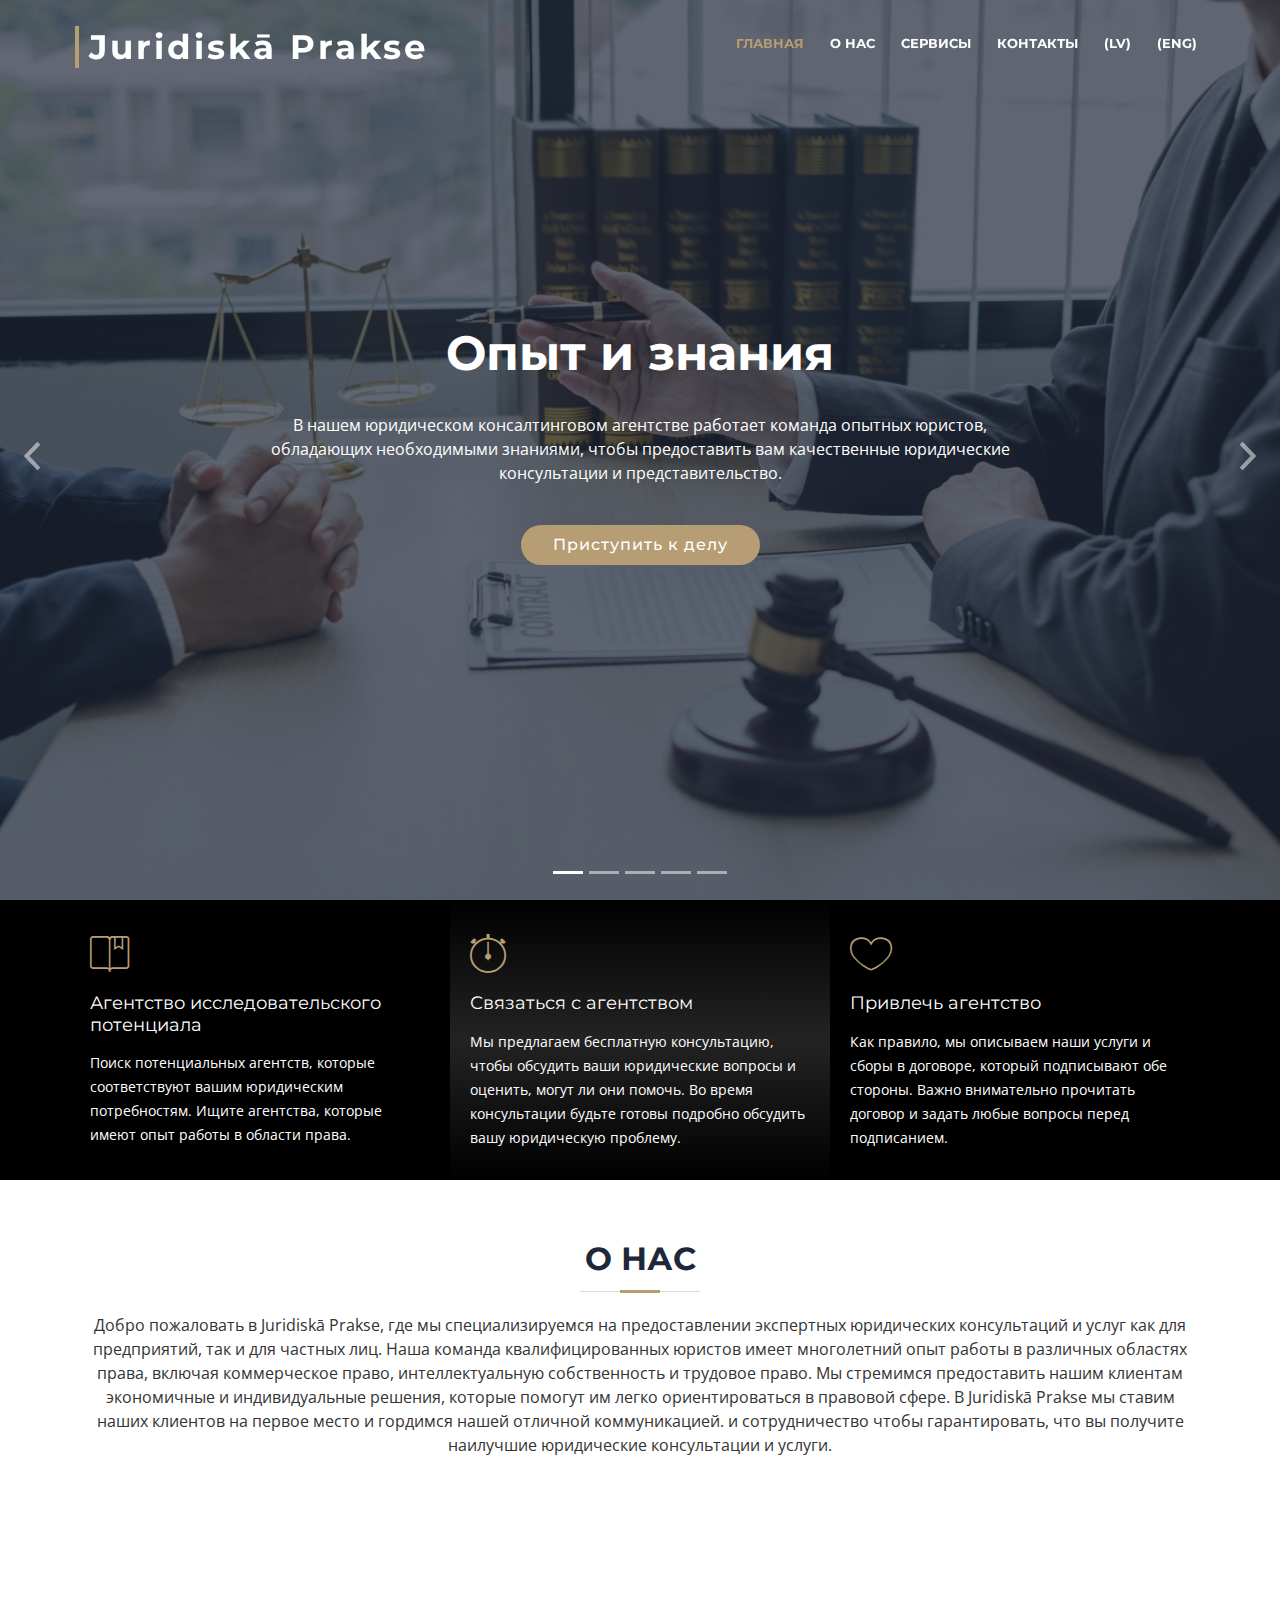
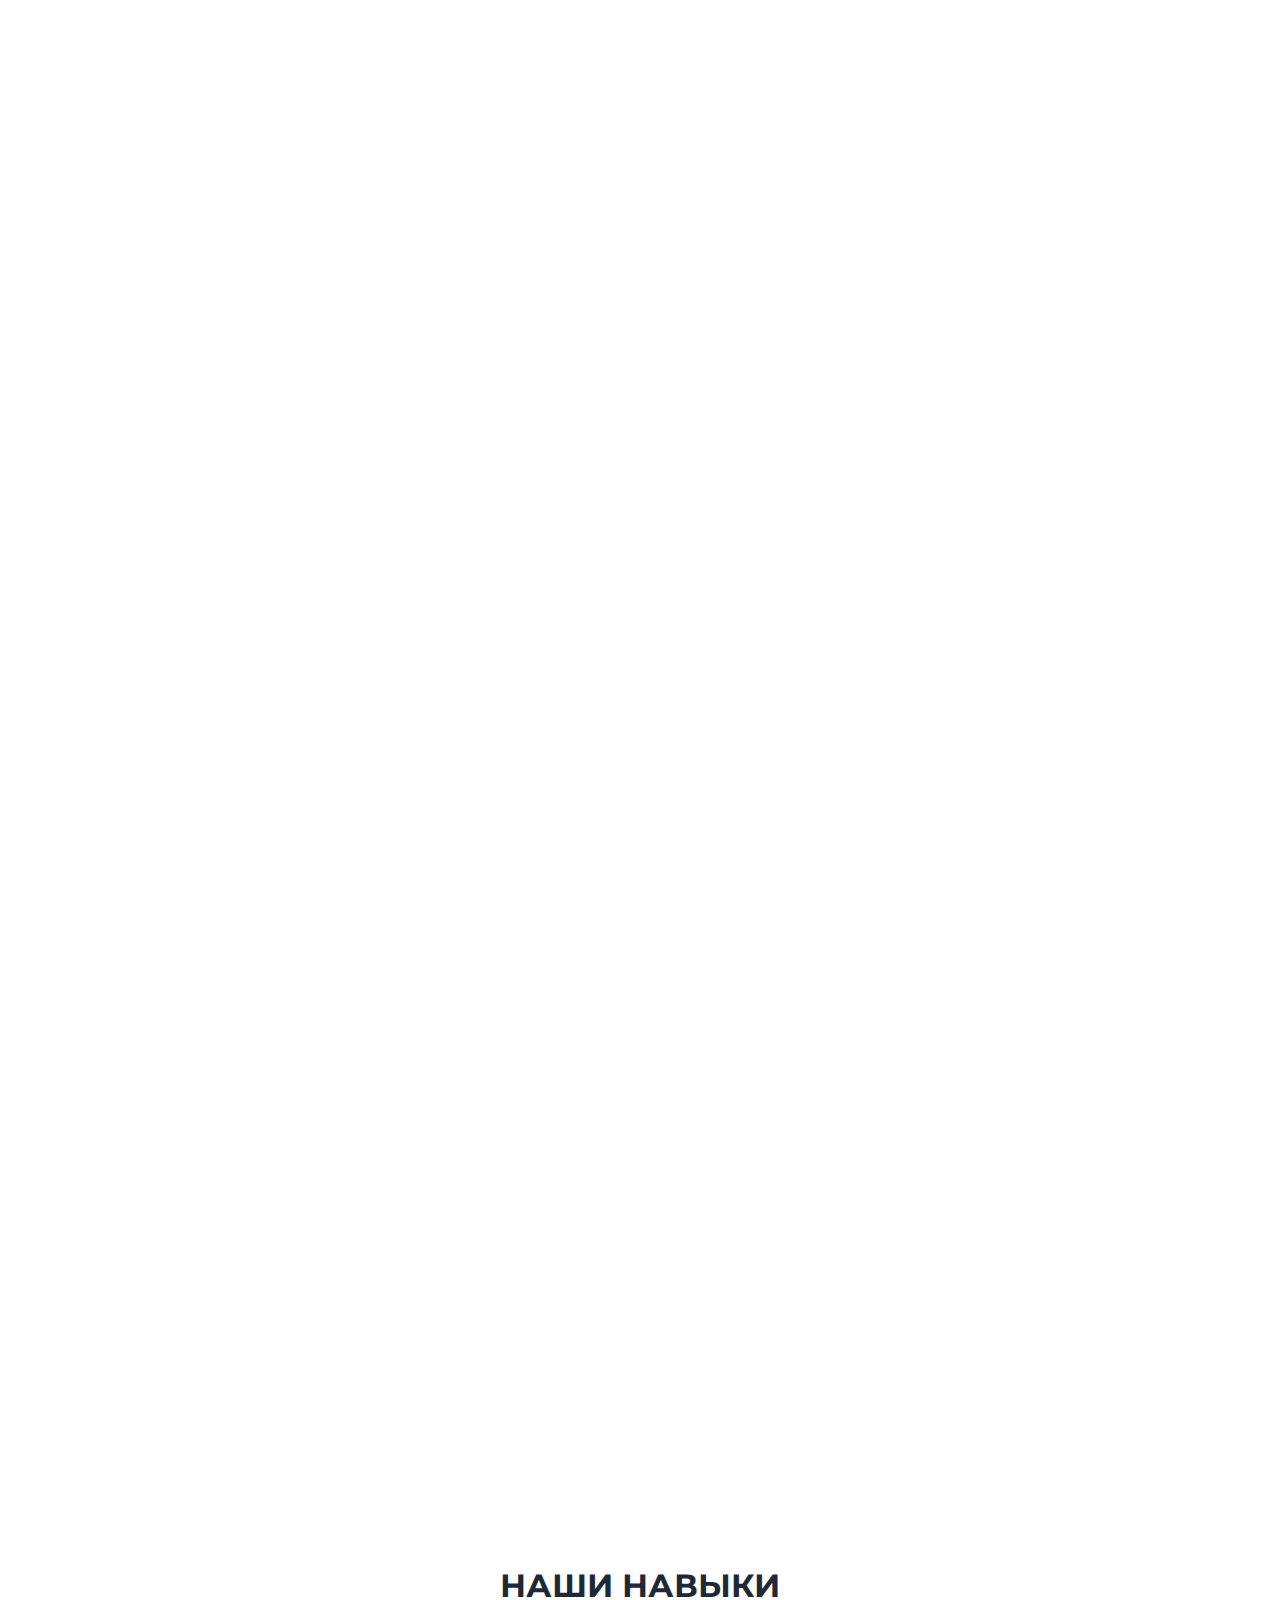
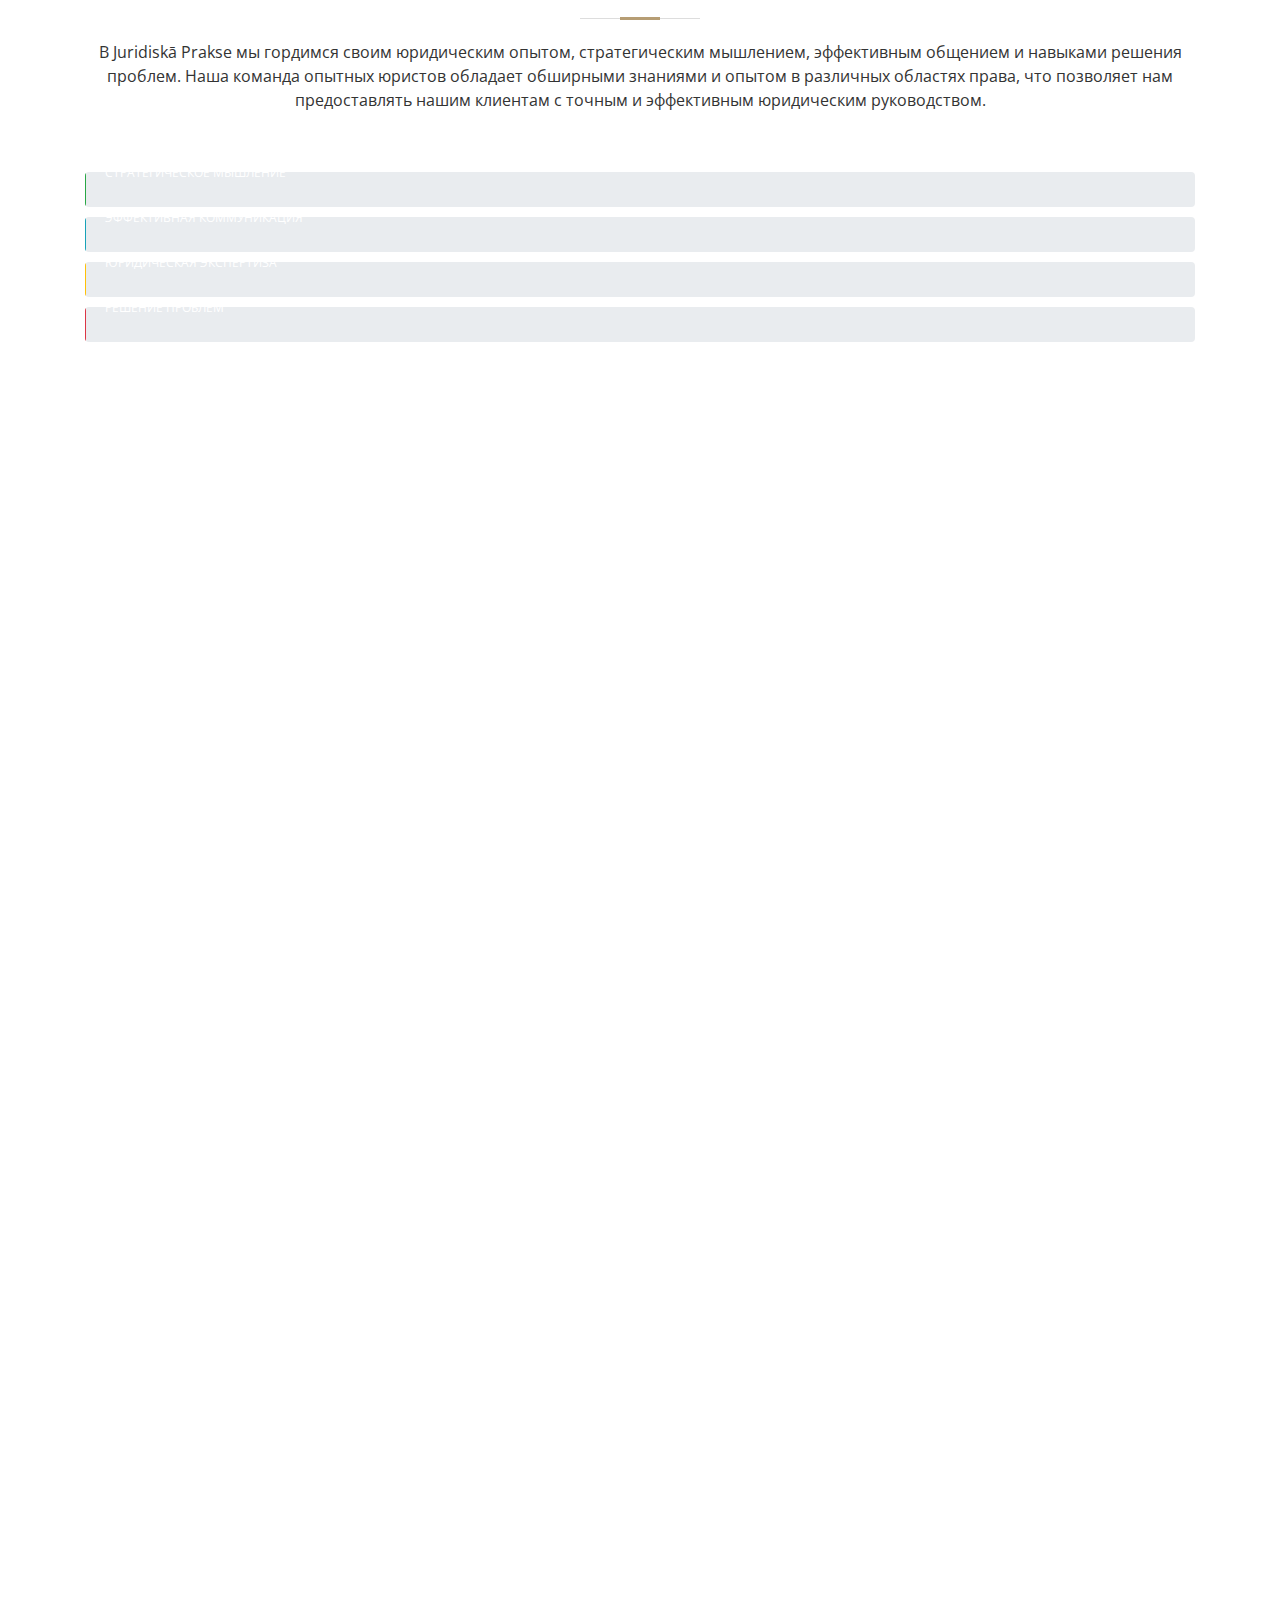
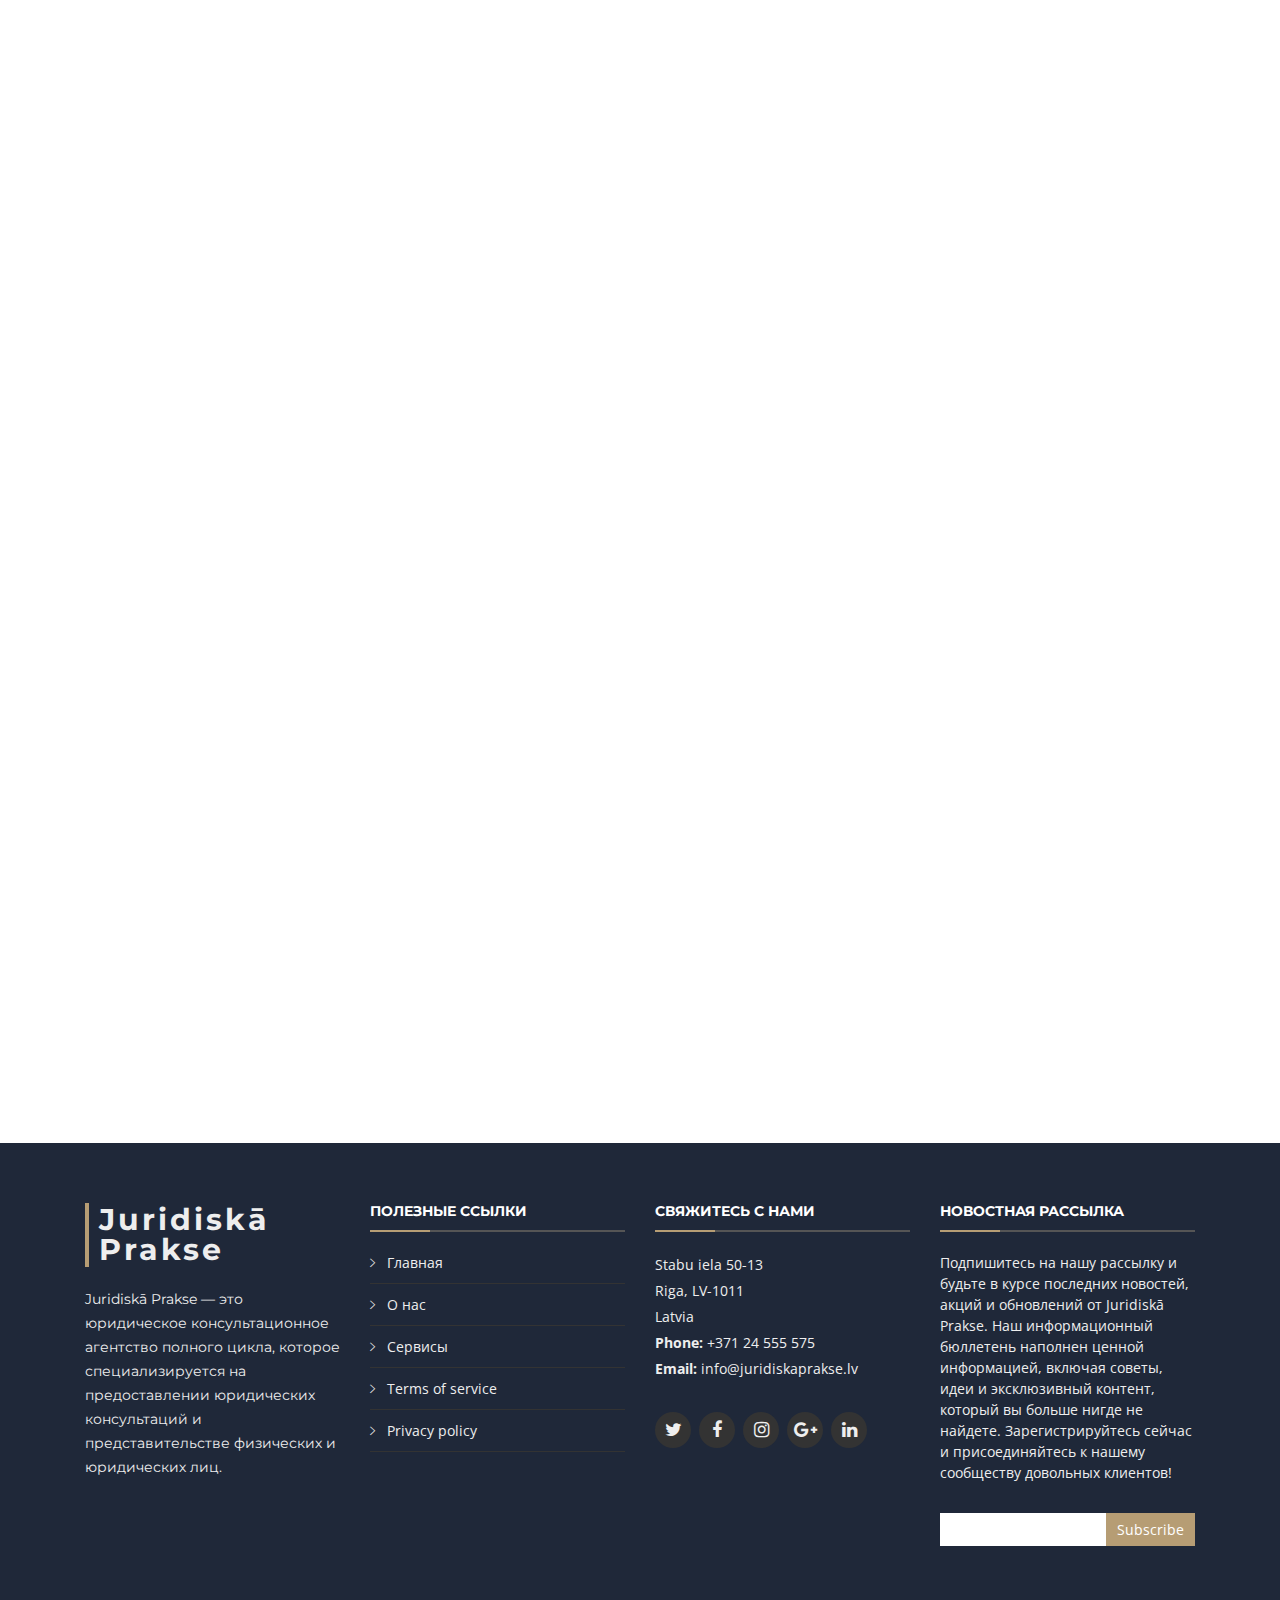
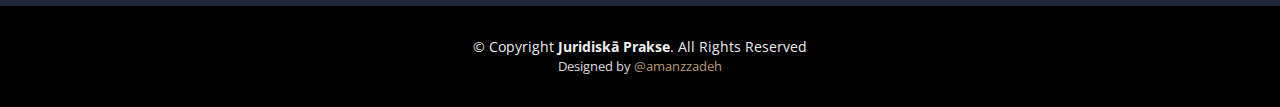
<file: index-ru.html>
<!DOCTYPE html>
<html lang="ru">
<head>
  <meta charset="utf-8">
  <title>Juridiskā Prakse</title>
  <meta content="width=device-width, initial-scale=1.0" name="viewport">
  <meta content="" name="keywords">
  <meta content="" name="description">

  <!-- Favicons -->
  <link rel="apple-touch-icon" sizes="180x180" href="/img/apple-touch-icon.png">
  <link rel="icon" type="image/png" sizes="32x32" href="img/favicon-32x32.png">
  <link rel="icon" type="image/png" sizes="16x16" href="img/favicon-16x16.png">
  <link rel="manifest" href="/img/site.webmanifest">
  <!-- Google Fonts -->
  <link href="https://fonts.googleapis.com/css?family=Open+Sans:300,300i,400,400i,700,700i|Montserrat:300,400,500,700" rel="stylesheet">

  <!-- Bootstrap CSS File -->
  <link href="lib/bootstrap/css/bootstrap.min.css" rel="stylesheet">

  <!-- Libraries CSS Files -->
  <link href="lib/font-awesome/css/font-awesome.min.css" rel="stylesheet">
  <link href="lib/animate/animate.min.css" rel="stylesheet">
  <link href="lib/ionicons/css/ionicons.min.css" rel="stylesheet">
  <link href="lib/owlcarousel/assets/owl.carousel.min.css" rel="stylesheet">
  <link href="lib/lightbox/css/lightbox.min.css" rel="stylesheet">

  <!-- Main Stylesheet File -->
  <link href="css/style.css" rel="stylesheet">

</head>

<body>

  <!--==========================
    Header
  ============================-->
  <header id="header">
    <div class="container-fluid">

      <div id="logo" class="pull-left">
        <h1><a href="#intro" class="scrollto">Juridiskā Prakse</a></h1>
        <!-- Uncomment below if you prefer to use an image logo -->
        <!-- <a href="#intro"><img src="img/logo.png" alt="Juridiskā Prakse" title="" /></a> -->
      </div>

      <nav id="nav-menu-container">
        <ul class="nav-menu">
          <li class="menu-active"><a href="#intro">Главная</a></li>
          <li><a href="#about">О нас</a></li>
          <li><a href="#services">Сервисы</a></li>
          <li><a href="#contact">Контакты</a></li>
          <li><a href="/index-lv.html">(LV)</a></li>
          <li><a href="/index.html">(ENG)</a></li>
        </ul>
      </nav><!-- #nav-menu-container -->
    </div>
  </header><!-- #header -->

  <!--==========================
    Intro Section
  ============================-->
  <section id="intro">
    <div class="intro-container">
      <div id="introCarousel" class="carousel  slide carousel-fade" data-ride="carousel">

        <ol class="carousel-indicators"></ol>

        <div class="carousel-inner" role="listbox">

          <div class="carousel-item active">
            <div class="carousel-background"><img src="img/intro-carousel/1.jpg" alt=""></div>
            <div class="carousel-container">
              <div class="carousel-content">
                <h2>Опыт и знания</h2>
                <p>В нашем юридическом консалтинговом агентстве работает команда опытных юристов, обладающих необходимыми знаниями, чтобы предоставить вам качественные юридические консультации и представительство.</p>
                <a href="#featured-services" class="btn-get-started scrollto">Приступить к делу</a>
              </div>
            </div>
          </div>

          <div class="carousel-item">
            <div class="carousel-background"><img src="img/intro-carousel/2.jpg" alt=""></div>
            <div class="carousel-container">
              <div class="carousel-content">
                <h2>Персонализированное внимание</h2>
                <p>Мы понимаем, что у каждого клиента есть уникальные юридические потребности. Вот почему мы уделяем особое внимание каждому, чтобы убедиться, что мы понимаем вашу конкретную ситуацию и можем предложить индивидуальные юридические решения.</p>
                <a href="#featured-services" class="btn-get-started scrollto">Приступить к делу</a>
              </div>
            </div>
          </div>

          <div class="carousel-item">
            <div class="carousel-background"><img src="img/intro-carousel/3.jpg" alt=""></div>
            <div class="carousel-container">
              <div class="carousel-content">
                <h2>Экономичные решения</h2>
                <p>Наше юридическое консалтинговое агентство стремится предоставлять экономически эффективные решения для наших клиентов. Мы считаем, что качественные юридические консультации не должны быть чрезмерно дорогими, поэтому мы работаем, чтобы наши гонорары оставались на прежнем уровне разумно и доступно.
                </p>
                <a href="#featured-services" class="btn-get-started scrollto">Приступить к делу</a>
              </div>
            </div>
          </div>

          <div class="carousel-item">
            <div class="carousel-background"><img src="img/intro-carousel/4.jpg" alt=""></div>
            <div class="carousel-container">
              <div class="carousel-content">
                <h2>Доступ к ресурсам</h2>
                <p>Наше юридическое консалтинговое агентство имеет доступ к широкому спектру юридических ресурсов и связей, включая отраслевых экспертов, другие юридические фирмы и юридические базы данных. Это позволяет нам предоставлять нашим клиентам самые современные и всесторонние юридические консультации и поддержку.</p>
                <a href="#featured-services" class="btn-get-started scrollto">Приступить к делу</a>
              </div>
            </div>
          </div>

          <div class="carousel-item">
            <div class="carousel-background"><img src="img/intro-carousel/5.jpg" alt=""></div>
            <div class="carousel-container">
              <div class="carousel-content">
                <h2>Стратегическая поддержка</h2>
                <p>Наше юридическое консалтинговое агентство может помочь вам разработать и реализовать стратегический юридический план, соответствующий вашим деловым или личным целям. Мы можем предоставить вам руководство и поддержку, необходимые для достижения наилучшего результата в вашем юридическом вопросе.</p>
                <a href="#featured-services" class="btn-get-started scrollto">Приступить к делу</a>
              </div>
            </div>
          </div>

        </div>

        <a class="carousel-control-prev" href="#introCarousel" role="button" data-slide="prev">
          <span class="carousel-control-prev-icon ion-chevron-left" aria-hidden="true"></span>
          <span class="sr-only">
            Предыдущий</span>
        </a>

        <a class="carousel-control-next" href="#introCarousel" role="button" data-slide="next">
          <span class="carousel-control-next-icon ion-chevron-right" aria-hidden="true"></span>
          <span class="sr-only">
            Cледующий</span>
        </a>

      </div>
    </div>
  </section><!-- #intro -->

  <main id="main">

    <!--==========================
      Featured Services Section
    ============================-->
    <section id="featured-services">
      <div class="container">
        <div class="row">

          <div class="col-lg-4 box">
            <i class="ion-ios-bookmarks-outline"></i>
            <h4 class="title"><a href="">
              Агентство исследовательского потенциала</a></h4>
            <p class="description">Поиск потенциальных агентств, которые соответствуют вашим юридическим потребностям. Ищите агентства, которые имеют опыт работы в области права.</p>
          </div>

          <div class="col-lg-4 box box-bg">
            <i class="ion-ios-stopwatch-outline"></i>
            <h4 class="title"><a href="">
              Связаться с агентством</a></h4>
            <p class="description">Мы предлагаем бесплатную консультацию, чтобы обсудить ваши юридические вопросы и оценить, могут ли они помочь. Во время консультации будьте готовы подробно обсудить вашу юридическую проблему.</p>
          </div>

          <div class="col-lg-4 box">
            <i class="ion-ios-heart-outline"></i>
            <h4 class="title"><a href="">Привлечь агентство</a></h4>
            <p class="description">Как правило, мы описываем наши услуги и сборы в договоре, который подписывают обе стороны. Важно внимательно прочитать договор и задать любые вопросы перед подписанием.</p>
          </div>

        </div>
      </div>
    </section><!-- #featured-services -->

    <!--==========================
      About Us Section
    ============================-->
    <section id="about">
      <div class="container">

        <header class="section-header">
          <h3>О нас</h3>
          <p>Добро пожаловать в Juridiskā Prakse, где мы специализируемся на предоставлении экспертных юридических консультаций и услуг как для предприятий, так и для частных лиц. Наша команда квалифицированных юристов имеет многолетний опыт работы в различных областях права, включая коммерческое право, интеллектуальную собственность и трудовое право. Мы стремимся предоставить нашим клиентам экономичные и индивидуальные решения, которые помогут им легко ориентироваться в правовой сфере. В Juridiskā Prakse мы ставим наших клиентов на первое место и гордимся нашей отличной коммуникацией.
            и сотрудничество чтобы гарантировать, что вы получите наилучшие юридические консультации и услуги.</p>
        </header>

        <div class="row about-cols">

          <div class="col-md-4 wow fadeInUp">
            <div class="about-col">
              <div class="img">
                <img src="img/about-mission.jpg" alt="" class="img-fluid">
                <div class="icon"><i class="ion-ios-speedometer-outline"></i></div>
              </div>
              <h2 class="title"><a href="#">
                Наша Миссия</a></h2>
              <p>
                Наша миссия в Juridiskā Prakse — предоставлять нашим клиентам квалифицированные юридические консультации и индивидуальные решения, которые соответствуют их конкретным потребностям и целям, обеспечивая при этом высочайший уровень работы.
              </p>
            </div>
          </div>

          <div class="col-md-4 wow fadeInUp" data-wow-delay="0.1s">
            <div class="about-col">
              <div class="img">
                <img src="img/about-plan.jpg" alt="" class="img-fluid">
                <div class="icon"><i class="ion-ios-list-outline"></i></div>
              </div>
              <h2 class="title"><a href="#">Наш План</a></h2>
              <p>
                В Juridiskā Prakse мы планируем предлагать первоклассные юридические консультации и услуги, которые помогают нашим клиентам достичь своих целей, способствуя при этом долгосрочным отношениям, основанным на доверии, честности и отличных результатах.
              </p>
            </div>
          </div>

          <div class="col-md-4 wow fadeInUp" data-wow-delay="0.2s">
            <div class="about-col">
              <div class="img">
                <img src="img/about-vision.jpg" alt="" class="img-fluid">
                <div class="icon"><i class="ion-ios-eye-outline"></i></div>
              </div>
              <h2 class="title"><a href="#">Наш Взгляд</a></h2>
              <p>
                Наше видение заключается в построении долгосрочных отношений с нашими клиентами, основанных на взаимном доверии, уважении и отличных результатах. Мы стремимся постоянно внедрять инновации и улучшать наши  юридические услуги.
              </p>
            </div>
          </div>

        </div>

      </div>
    </section><!-- #about -->

    <!--==========================
      Services Section
    ============================-->
    <section id="services">
      <div class="container">

        <header class="section-header wow fadeInUp">
          <h3>Сервисы</h3>
          <p>В Juridiskā Prakse мы предлагаем широкий спектр юридических услуг, чтобы помочь нашим клиентам уверенно ориентироваться в сложной правовой среде. Наши услуги включают в себя юридические консультации и представительство, составление и рассмотрение контрактов, защиту интеллектуальной собственности и правоприменение, разрешение споров и многое другое. Мы гордимся тем, что предоставляем экономически эффективные решения, которые помогают нашим клиентам достичь желаемых результатов, а также держать их в курсе последних событий на протяжении всего юридического процесса.</p>
        </header>

        <div class="row">
          <div class="col-lg-4 col-md-6 box wow bounceInUp" data-wow-duration="1.4s">
            <div class="icon"><i class="ion-ios-bookmarks-outline"></i></div>
            <h4 class="title"><a href="">
              Интеллектуальная Собственность</a></h4>
            <p class="description">Помощь в защите и защите прав интеллектуальной собственности, включая получение патентов и авторских прав.</p>
          </div>
          <div class="col-lg-4 col-md-6 box wow bounceInUp" data-wow-duration="1.4s">
            <div class="icon"><i class="ion-ios-paper-outline"></i></div>
            <h4 class="title"><a href="">Трудовое Право</a></h4>
            <p class="description">Помощь в вопросах, связанных с трудоустройством, таких как прием на работу и увольнение, дискриминация и споры о заработной плате и рабочем времени.</p>
          </div>
          <div class="col-lg-4 col-md-6 box wow bounceInUp" data-wow-duration="1.4s">
            <div class="icon"><i class="ion-ios-analytics-outline"></i></div>
            <h4 class="title"><a href="">Корпоративное Право</a></h4>
            <p class="description">
              Помощь в создании корпорации, составление и проверка контрактов, обработка слияний и поглощений и многое другое.</p>
          </div>
          <div class="col-lg-4 col-md-6 box wow bounceInUp" data-wow-delay="0.1s" data-wow-duration="1.4s">
            <div class="icon"><i class="ion-ios-speedometer-outline"></i></div>
            <h4 class="title"><a href="">Судебные Разбирательства</a></h4>
            <p class="description">Представительство в суде или других судебных разбирательствах по разрешению споров, включая коммерческие, трудовые споры и споры об интеллектуальной собственности.</p>
          </div>
          <div class="col-lg-4 col-md-6 box wow bounceInUp" data-wow-delay="0.1s" data-wow-duration="1.4s">
            <div class="icon"><i class="ion-ios-barcode-outline"></i></div>
            <h4 class="title"><a href="">Закон о Недвижимости</a></h4>
            <p class="description">Помощь в вопросах, связанных с недвижимостью, таких как покупка, продажа, аренда или развитие собственности, а также правила землепользования и зонирования.</p>
          </div>
          <div class="col-lg-4 col-md-6 box wow bounceInUp" data-wow-delay="0.1s" data-wow-duration="1.4s">
            <div class="icon"><i class="ion-ios-people-outline"></i></div>
            <h4 class="title"><a href="">
              Закон о Налоге</a></h4>
            <p class="description">Помощь в налоговом планировании, соблюдении требований и разрешении споров.</p>
          </div>

        </div>

      </div>
    </section><!-- #services -->

    <!--==========================
      Call To Action Section
    ============================-->
    <section id="call-to-action" class="wow fadeIn">
      <div class="container text-center">
        <h3>Готовы достичь своих юридических целей?</h3>
        <p> Сделайте первый шаг к достижению своих юридических целей вместе с Juridiskā Prakse. Свяжитесь с нами сегодня, чтобы назначить консультацию с одним из наших опытных юристов и узнать, как мы можем помочь вам уверенно ориентироваться в правовой сфере.</p>
        <a class="cta-btn" href="#">СВЯЖИТЕСЬ С НАМИ, ЧТОБЫ ЗАПИСАТЬСЯ НА КОНСУЛЬТАЦИЮ</a>
      </div>
    </section><!-- #call-to-action -->

    <!--==========================
      Skills Section
    ============================-->
    <section id="skills">
      <div class="container">

        <header class="section-header">
          <h3>
            НАШИ НАВЫКИ</h3>
          <p>В Juridiskā Prakse мы гордимся своим юридическим опытом, стратегическим мышлением, эффективным общением и навыками решения проблем. Наша команда опытных юристов обладает обширными знаниями и опытом в различных областях права, что позволяет нам предоставлять нашим клиентам
            с точным и эффективным юридическим руководством.</p>
        </header>

        <div class="skills-content">

          <div class="progress">
            <div class="progress-bar bg-success" role="progressbar" aria-valuenow="100" aria-valuemin="0" aria-valuemax="100">
              <span class="skill">
                СТРАТЕГИЧЕСКОЕ МЫШЛЕНИЕ<i class="val">100%</i></span>
            </div>
          </div>

          <div class="progress">
            <div class="progress-bar bg-info" role="progressbar" aria-valuenow="100" aria-valuemin="0" aria-valuemax="100">
              <span class="skill">
                ЭФФЕКТИВНАЯ КОММУНИКАЦИЯ<i class="val">100%</i></span>
            </div>
          </div>

          <div class="progress">
            <div class="progress-bar bg-warning" role="progressbar" aria-valuenow="100" aria-valuemin="0" aria-valuemax="100">
              <span class="skill">ЮРИДИЧЕСКАЯ ЭКСПЕРТИЗА<i class="val">100%</i></span>
            </div>
          </div>

          <div class="progress">
            <div class="progress-bar bg-danger" role="progressbar" aria-valuenow="100" aria-valuemin="0" aria-valuemax="100">
              <span class="skill">
                РЕШЕНИЕ ПРОБЛЕМ<i class="val">100%</i></span>
            </div>
          </div>

        </div>

      </div>
    </section>

    <!--==========================
      Facts Section
    ============================-->
    <section id="facts"  class="wow fadeIn">
      <div class="container">

        <header class="section-header">
          <h3>Факты</h3>
          <p>В Juridiskā Prakse у нас есть подтвержденный послужной список успеха: более 10 лет опыта, довольные клиенты, опыт в различных областях права и история успешных дел.</p>
        </header>

        <div class="row counters">

  				<div class="col-lg-3 col-6 text-center">
            <span data-toggle="counter-up">6</span>
            <p>
              Кол-во области знаний</p>
  				</div>

          <div class="col-lg-3 col-6 text-center">
            <span data-toggle="counter-up">13</span>
            <p>Лет опыта</p>
  				</div>

          <div class="col-lg-3 col-6 text-center">
            <span data-toggle="counter-up">12,987</span>
            <p>
              Успешные кейсов</p>
  				</div>

          <div class="col-lg-3 col-6 text-center">
            <span data-toggle="counter-up">17,672</span>
            <p>Удовлетворенных клиентов</p>
  				</div>

  			</div>

        <div class="facts-img">
          <img src="img/facts-bg1.png" alt="" class="img-fluid">
        </div>

      </div>
    </section>
 
    <section id="testimonials" class="section-bg wow fadeInUp">
      <div class="container">

        <header class="section-header">
          <h3>
            Отзывы</h3>
        </header>

        <div class="owl-carousel testimonials-carousel">

          <div class="testimonial-item">
            <img src="img/testimonial-1.jpg" class="testimonial-img" alt="">
            <h3>Modestas Plakys</h3>
            <h4>CEO</h4>
            <p>
              <img src="img/quote-sign-left.png" class="quote-sign-left" alt="">
              Благодаря Juridiskā Prakse, я был руководствован через сложную юридическую проблему с уверенностью и опытом.
              <img src="img/quote-sign-right.png" class="quote-sign-right" alt="">
            </p>
          </div>

          <div class="testimonial-item">
            <img src="img/testimonial-2.jpg" class="testimonial-img" alt="">
            <h3>Sara Wilsson</h3>
            <h4>Designer</h4>
            <p>
              <img src="img/quote-sign-left.png" class="quote-sign-left" alt="">
              У меня был выдающийся опыт работы с юридической консультационной компанией. Они предоставили исключительный юридический совет и поддержку в течение моего правового спора.
              <img src="img/quote-sign-right.png" class="quote-sign-right" alt="">
            </p>
          </div>

          <div class="testimonial-item">
            <img src="img/testimonial-3.jpg" class="testimonial-img" alt="">
            <h3>Rihards Rucevics</h3>
            <h4>Store Owner</h4>
            <p>
              <img src="img/quote-sign-left.png" class="quote-sign-left" alt="">
              Я настоятельно рекомендую Juridiskā Prakse, за их профессиональное, знаниями и поддержку в юридических вопросах.
              <img src="img/quote-sign-right.png" class="quote-sign-right" alt="">
            </p>
          </div>

          <div class="testimonial-item">
            <img src="img/testimonial-4.jpg" class="testimonial-img" alt="">
            <h3>Matt Brandon</h3>
            <h4>Freelancer</h4>
            <p>
              <img src="img/quote-sign-left.png" class="quote-sign-left" alt="">
              Fugiat enim eram quae cillum dolore dolor amet nulla culpa multos export minim fugiat minim velit minim dolor enim duis veniam ipsum anim magna sunt elit fore quem dolore labore illum veniam.
              <img src="img/quote-sign-right.png" class="quote-sign-right" alt="">
            </p>
          </div>

          <div class="testimonial-item">
            <img src="img/testimonial-5.jpg" class="testimonial-img" alt="">
            <h3>John Larson</h3>
            <h4>Entrepreneur</h4>
            <p>
              <img src="img/quote-sign-left.png" class="quote-sign-left" alt="">
              Quis quorum aliqua sint quem legam fore sunt eram irure aliqua veniam tempor noster veniam enim culpa labore duis sunt culpa nulla illum cillum fugiat legam esse veniam culpa fore nisi cillum quid.
              <img src="img/quote-sign-right.png" class="quote-sign-right" alt="">
            </p>
          </div>

        </div>

      </div>
    </section>
    <section id="contact" class="section-bg wow fadeInUp">
      <div class="container">

        <div class="section-header">
          <h3>СВЯЖИТЕСЬ С НАМИ</h3>
          <p>Если вам нужна помощь или у вас есть вопрос, не стесняйтесь обращаться к нам. Мы доступны по телефону, электронной почте и всегда рады помочь вам.</p>
        </div>

        <div class="row contact-info">

          <div class="col-md-4">
            <div class="contact-address">
              <i class="ion-ios-location-outline"></i>
              <h3>АДРЕС</h3>
              <address>Stabu iela 50-13, LV-1011, Latvia</address>
            </div>
          </div>

          <div class="col-md-4">
            <div class="contact-phone">
              <i class="ion-ios-telephone-outline"></i>
              <h3>НОМЕР ТЕЛЕФОНА</h3>
              <p><a href="tel:+155895548855">+371 24 555 575</a></p>
            </div>
          </div>

          <div class="col-md-4">
            <div class="contact-email">
              <i class="ion-ios-email-outline"></i>
              <h3>ЭЛЕКТРОННАЯ ПОЧТА</h3>
              <p><a href="mailto:info@example.com">info@juridiskaprakse.lv</a></p>
            </div>
          </div>

        </div>

        <div class="form">
          <div id="sendmessage">Your message has been sent. Thank you!</div>
          <div id="errormessage"></div>
          <form action="" method="post" role="form" class="contactForm">
            <div class="form-row">
              <div class="form-group col-md-6">
                <input type="text" name="name" class="form-control" id="name" placeholder="Имя" data-rule="minlen:4" data-msg="Please enter at least 4 chars" />
                <div class="validation"></div>
              </div>
              <div class="form-group col-md-6">
                <input type="email" class="form-control" name="email" id="email" placeholder="Электронная почта" data-rule="email" data-msg="Please enter a valid email" />
                <div class="validation"></div>
              </div>
            </div>
            <div class="form-group">
              <input type="text" class="form-control" name="subject" id="subject" placeholder="Тема разговора" data-rule="minlen:4" data-msg="Please enter at least 8 chars of subject" />
              <div class="validation"></div>
            </div>
            <div class="form-group">
              <textarea class="form-control" name="message" rows="5" data-rule="required" data-msg="Письмо" placeholder="Message"></textarea>
              <div class="validation"></div>
            </div>
            <div class="text-center"><button type="submit">Отправить сообщение</button></div>
          </form>
        </div>

      </div>
    </section><!-- #contact -->

  </main>

  <!--==========================
    Footer
  ============================-->
  <footer id="footer">
    <div class="footer-top">
      <div class="container">
        <div class="row">

          <div class="col-lg-3 col-md-6 footer-info">
            <h3>Juridiskā Prakse</h3>
            <p>Juridiskā Prakse — это юридическое консультационное агентство полного цикла, которое специализируется на предоставлении юридических консультаций и представительстве физических и юридических лиц.</p>
          </div>

          <div class="col-lg-3 col-md-6 footer-links">
            <h4>Полезные ССЫЛКИ</h4>
            <ul>
              <li><i class="ion-ios-arrow-right"></i> <a href="#">Главная</a></li>
              <li><i class="ion-ios-arrow-right"></i> <a href="#">О нас</a></li>
              <li><i class="ion-ios-arrow-right"></i> <a href="#">Сервисы</a></li>
              <li><i class="ion-ios-arrow-right"></i> <a href="#">Terms of service</a></li>
              <li><i class="ion-ios-arrow-right"></i> <a href="#">Privacy policy</a></li>
            </ul>
          </div>

          <div class="col-lg-3 col-md-6 footer-contact">
            <h4>Свяжитесь с нами</h4>
            <p>
              Stabu iela 50-13 <br>
              Riga, LV-1011<br>
              Latvia <br>
              <strong>Phone:</strong> +371 24 555 575<br>
              <strong>Email:</strong> info@juridiskaprakse.lv<br>
            </p>

            <div class="social-links">
              <a href="#" class="twitter"><i class="fa fa-twitter"></i></a>
              <a href="#" class="facebook"><i class="fa fa-facebook"></i></a>
              <a href="#" class="instagram"><i class="fa fa-instagram"></i></a>
              <a href="#" class="google-plus"><i class="fa fa-google-plus"></i></a>
              <a href="#" class="linkedin"><i class="fa fa-linkedin"></i></a>
            </div>

          </div>

          <div class="col-lg-3 col-md-6 footer-newsletter">
            <h4>НОВОСТНАЯ РАССЫЛКА</h4>
            <p>Подпишитесь на нашу рассылку и будьте в курсе последних новостей, акций и обновлений от Juridiskā Prakse. Наш информационный бюллетень наполнен ценной информацией, включая советы, идеи и эксклюзивный контент, который вы больше нигде не найдете. Зарегистрируйтесь сейчас и присоединяйтесь к нашему сообществу довольных клиентов!

            </p>
            <form action="" method="post">
              <input type="email" name="email"><input type="submit"  value="Subscribe">
            </form>
          </div>

        </div>
      </div>
    </div>

    <div class="container">
      <div class="copyright">
        &copy; Copyright <strong>Juridiskā Prakse</strong>. All Rights Reserved
      </div>
      <div class="credits">
        <!--
          All the links in the footer should remain intact.
          You can delete the links only if you purchased the pro version.
          Licensing information: https://bootstrapmade.com/license/
          Purchase the pro version with working PHP/AJAX contact form: https://bootstrapmade.com/buy/?theme=BizPage
        -->
        Designed by <a href="#">@amanzzadeh</a>
      </div>
    </div>
  </footer><!-- #footer -->

  <a href="#" class="back-to-top"><i class="fa fa-chevron-up"></i></a>
  <!-- Uncomment below i you want to use a preloader -->
  <!-- <div id="preloader"></div> -->

  <!-- JavaScript Libraries -->
  <script src="lib/jquery/jquery.min.js"></script>
  <script src="lib/jquery/jquery-migrate.min.js"></script>
  <script src="lib/bootstrap/js/bootstrap.bundle.min.js"></script>
  <script src="lib/easing/easing.min.js"></script>
  <script src="lib/superfish/hoverIntent.js"></script>
  <script src="lib/superfish/superfish.min.js"></script>
  <script src="lib/wow/wow.min.js"></script>
  <script src="lib/waypoints/waypoints.min.js"></script>
  <script src="lib/counterup/counterup.min.js"></script>
  <script src="lib/owlcarousel/owl.carousel.min.js"></script>
  <script src="lib/isotope/isotope.pkgd.min.js"></script>
  <script src="lib/lightbox/js/lightbox.min.js"></script>
  <script src="lib/touchSwipe/jquery.touchSwipe.min.js"></script>
  <!-- Contact Form JavaScript File -->
  <script src="contactform/contactform.js"></script>

  <!-- Template Main Javascript File -->
  <script src="js/main.js"></script>

</body>
</html>
</file>
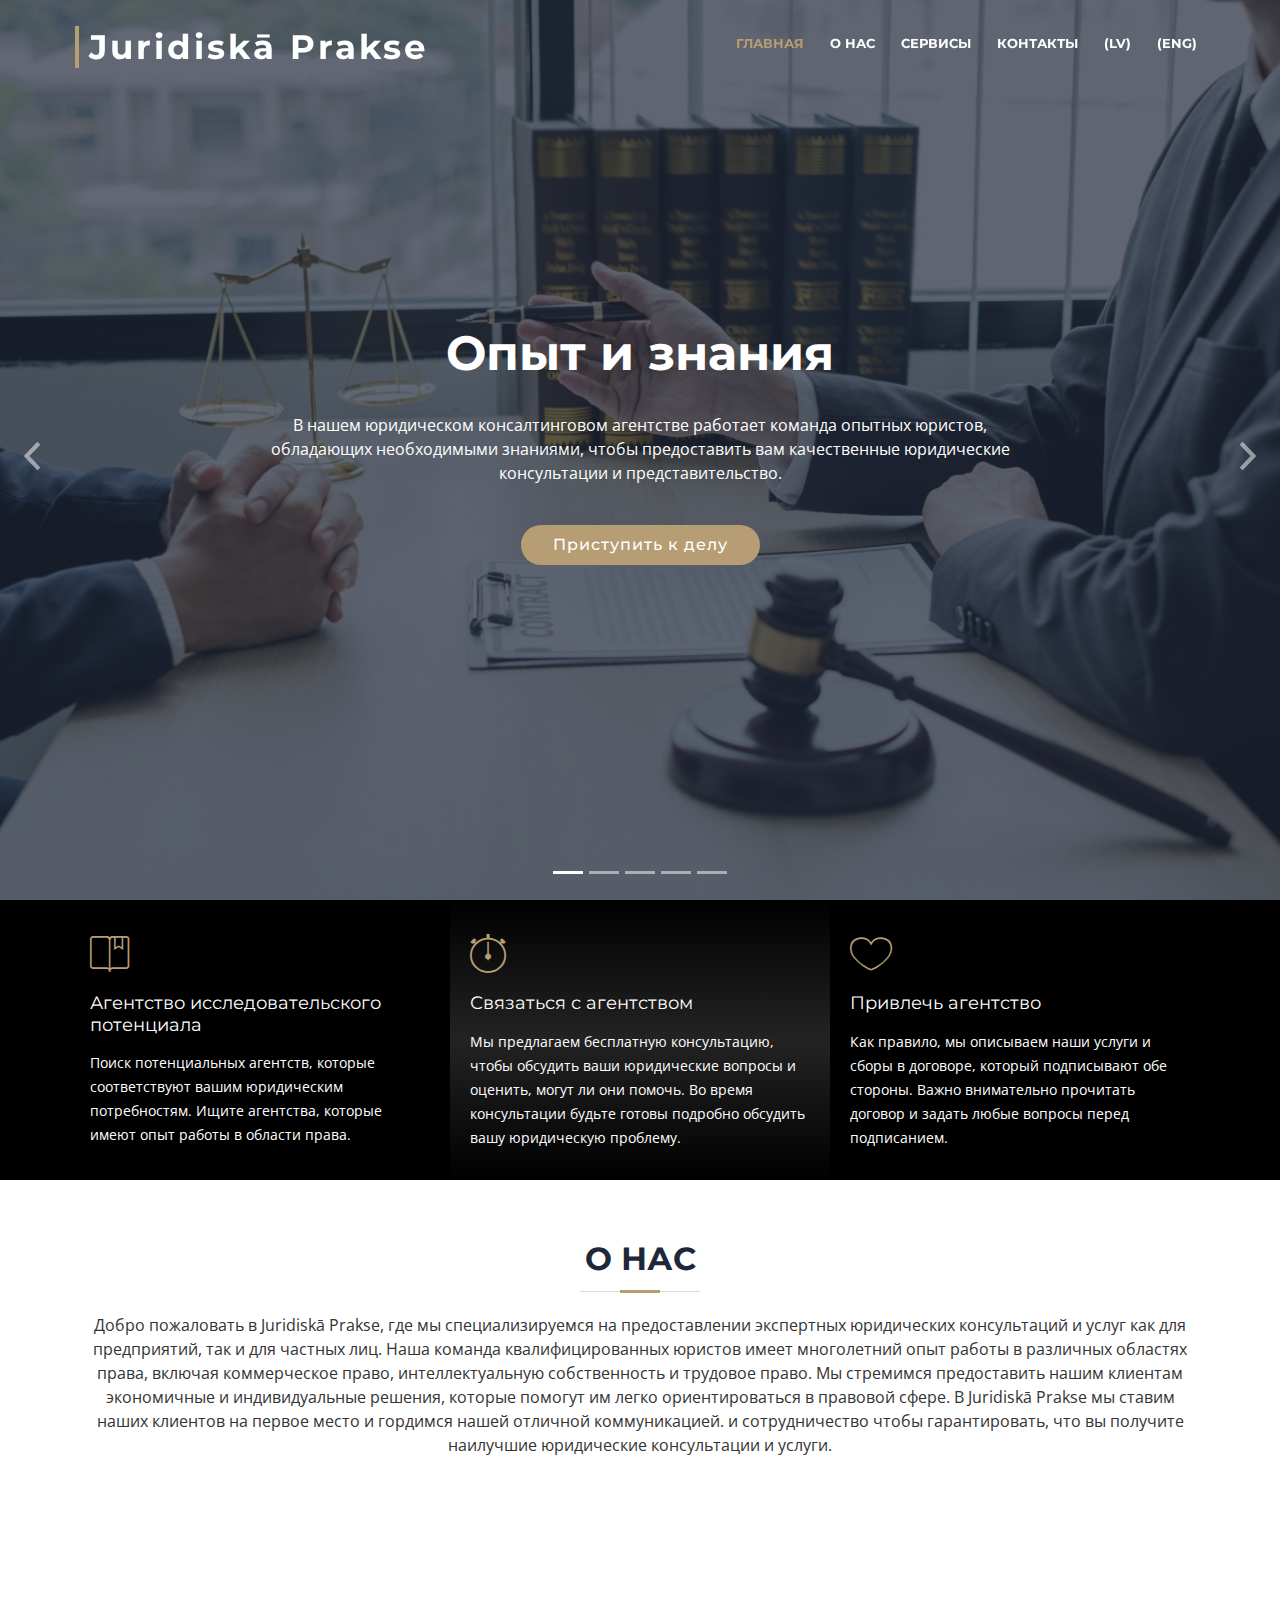
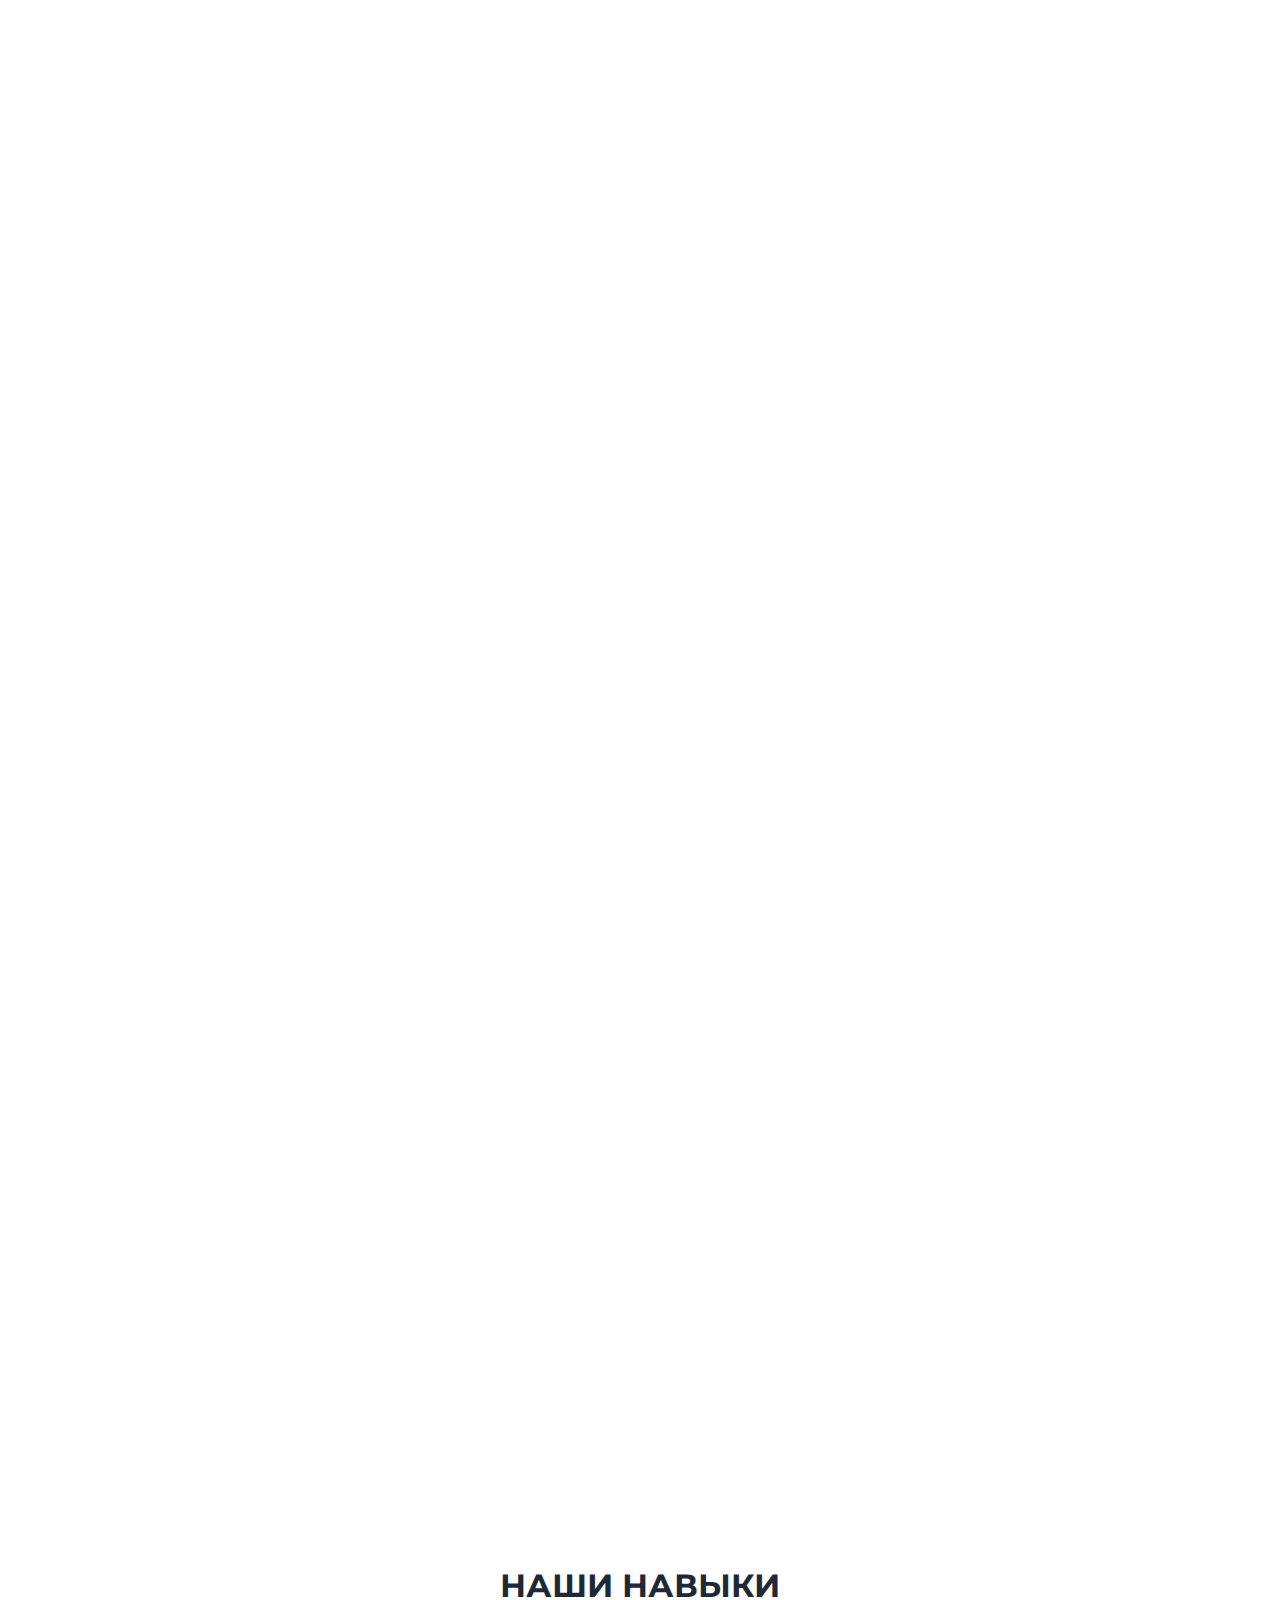
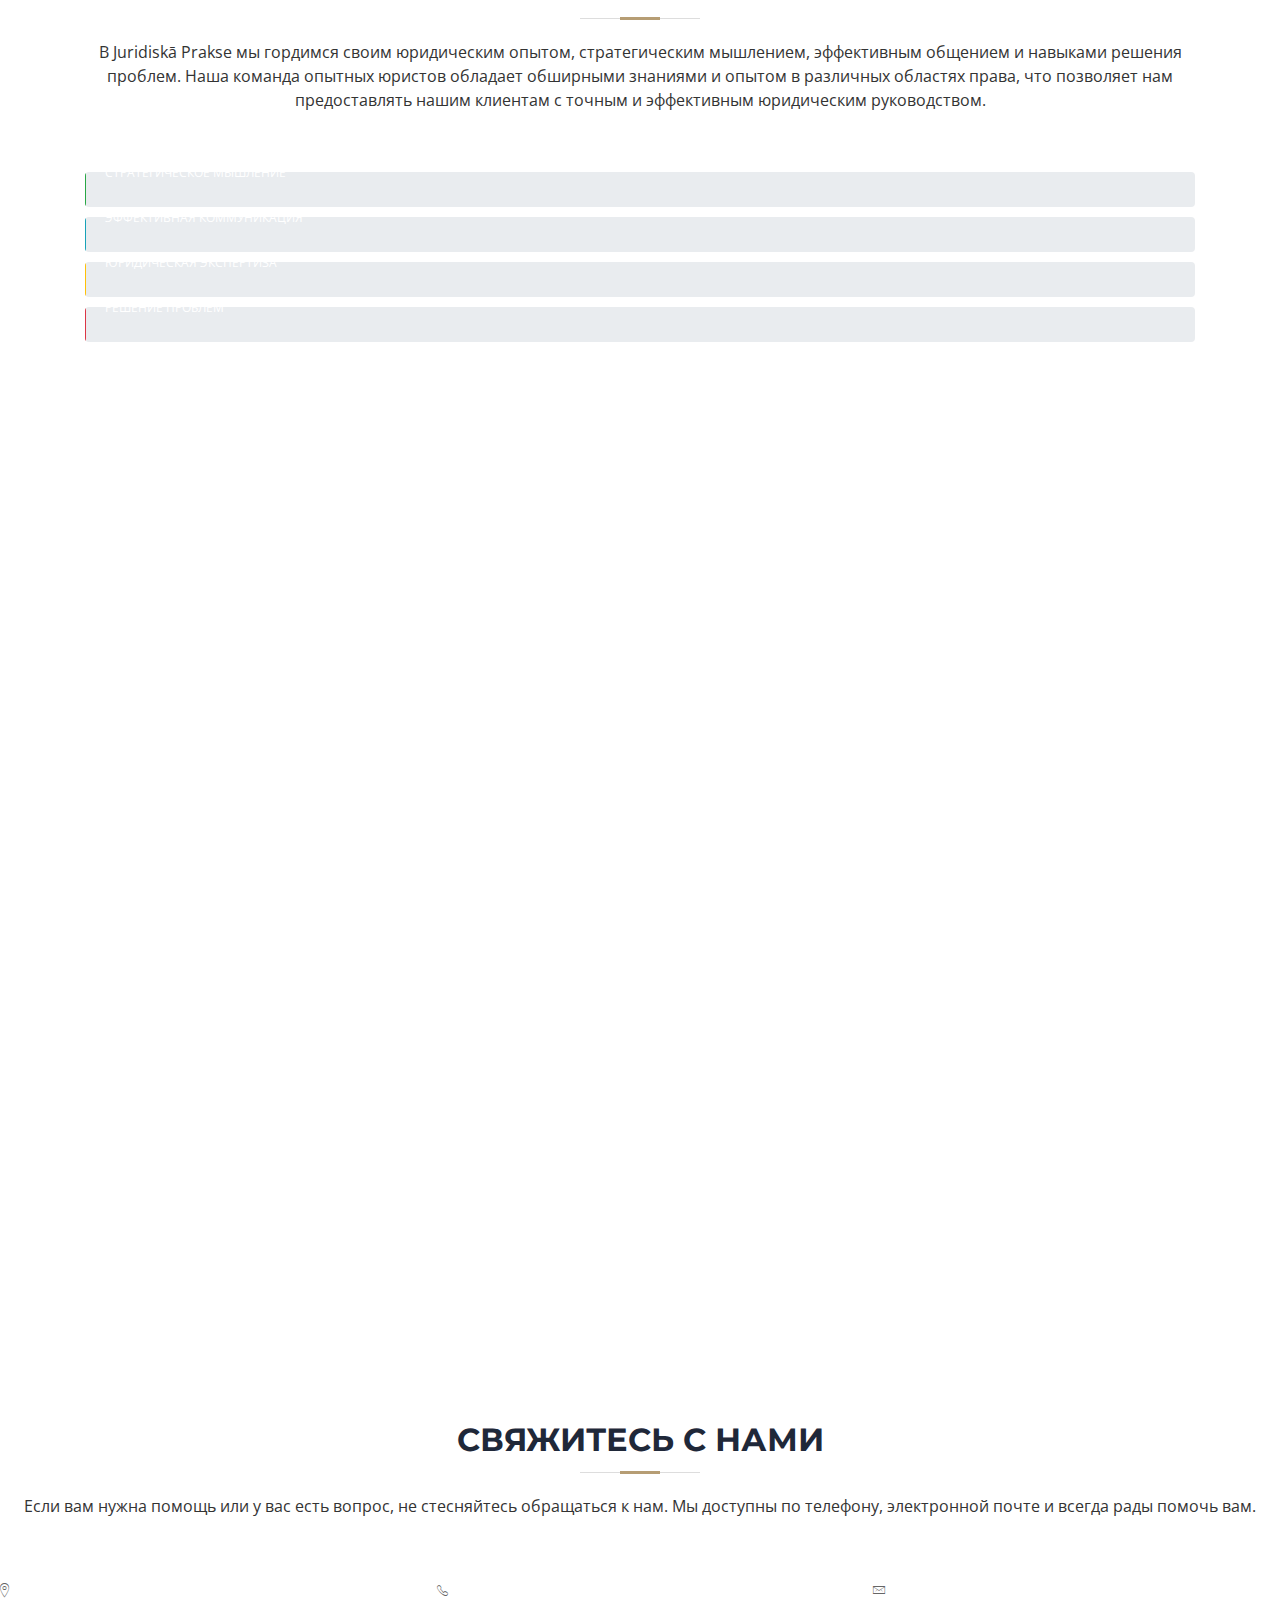
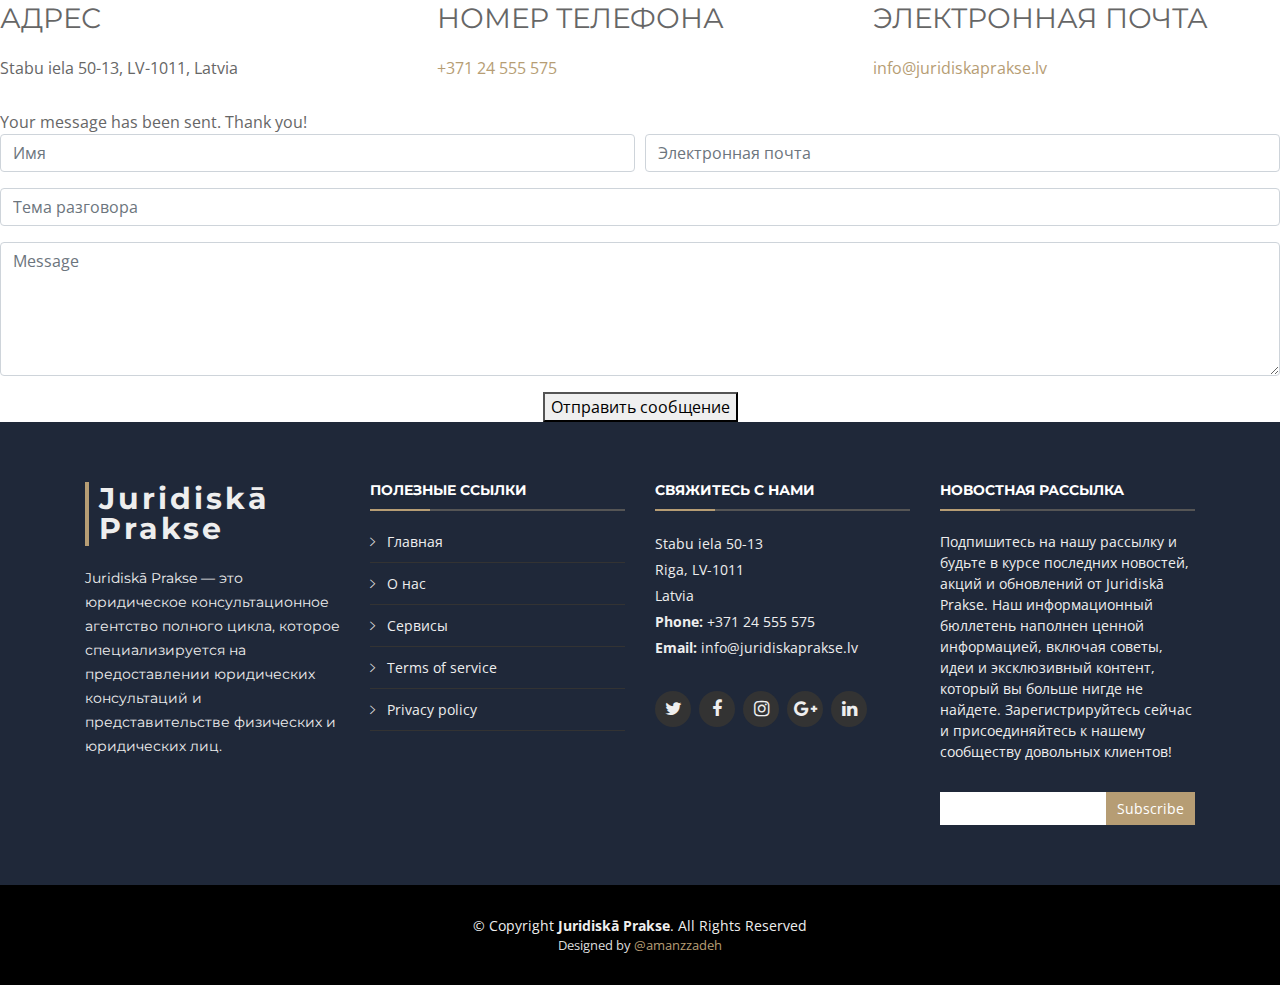
<file: ru.html>
<!DOCTYPE html>
<html lang="ru">
<head>
  <meta charset="utf-8">
  <title>Juridiskā Prakse</title>
  <meta content="width=device-width, initial-scale=1.0" name="viewport">
  <meta content="" name="keywords">
  <meta content="" name="description">

  <!-- Favicons -->
  <link rel="apple-touch-icon" sizes="180x180" href="/img/apple-touch-icon.png">
  <link rel="icon" type="image/png" sizes="32x32" href="img/favicon-32x32.png">
  <link rel="icon" type="image/png" sizes="16x16" href="img/favicon-16x16.png">
  <link rel="manifest" href="/img/site.webmanifest">
  <!-- Google Fonts -->
  <link href="https://fonts.googleapis.com/css?family=Open+Sans:300,300i,400,400i,700,700i|Montserrat:300,400,500,700" rel="stylesheet">

  <!-- Bootstrap CSS File -->
  <link href="lib/bootstrap/css/bootstrap.min.css" rel="stylesheet">

  <!-- Libraries CSS Files -->
  <link href="lib/font-awesome/css/font-awesome.min.css" rel="stylesheet">
  <link href="lib/animate/animate.min.css" rel="stylesheet">
  <link href="lib/ionicons/css/ionicons.min.css" rel="stylesheet">
  <link href="lib/owlcarousel/assets/owl.carousel.min.css" rel="stylesheet">
  <link href="lib/lightbox/css/lightbox.min.css" rel="stylesheet">

  <!-- Main Stylesheet File -->
  <link href="css/style.css" rel="stylesheet">

</head>

<body>

  <!--==========================
    Header
  ============================-->
  <header id="header">
    <div class="container-fluid">

      <div id="logo" class="pull-left">
        <h1><a href="#intro" class="scrollto">Juridiskā Prakse</a></h1>
        <!-- Uncomment below if you prefer to use an image logo -->
        <!-- <a href="#intro"><img src="img/logo.png" alt="Juridiskā Prakse" title="" /></a> -->
      </div>

      <nav id="nav-menu-container">
        <ul class="nav-menu">
          <li class="menu-active"><a href="#intro">Главная</a></li>
          <li><a href="#about">О нас</a></li>
          <li><a href="#services">Сервисы</a></li>
          <li><a href="#contact">Контакты</a></li>
          <li><a href="/index.html">(LV)</a></li>
          <li><a href="/en.html">(ENG)</a></li>
        </ul>
      </nav><!-- #nav-menu-container -->
    </div>
  </header><!-- #header -->

  <!--==========================
    Intro Section
  ============================-->
  <section id="intro">
    <div class="intro-container">
      <div id="introCarousel" class="carousel  slide carousel-fade" data-ride="carousel">

        <ol class="carousel-indicators"></ol>

        <div class="carousel-inner" role="listbox">

          <div class="carousel-item active">
            <div class="carousel-background"><img src="img/intro-carousel/1.jpg" alt=""></div>
            <div class="carousel-container">
              <div class="carousel-content">
                <h2>Опыт и знания</h2>
                <p>В нашем юридическом консалтинговом агентстве работает команда опытных юристов, обладающих необходимыми знаниями, чтобы предоставить вам качественные юридические консультации и представительство.</p>
                <a href="#featured-services" class="btn-get-started scrollto">Приступить к делу</a>
              </div>
            </div>
          </div>

          <div class="carousel-item">
            <div class="carousel-background"><img src="img/intro-carousel/2.jpg" alt=""></div>
            <div class="carousel-container">
              <div class="carousel-content">
                <h2>Персонализированное внимание</h2>
                <p>Мы понимаем, что у каждого клиента есть уникальные юридические потребности. Вот почему мы уделяем особое внимание каждому, чтобы убедиться, что мы понимаем вашу конкретную ситуацию и можем предложить индивидуальные юридические решения.</p>
                <a href="#featured-services" class="btn-get-started scrollto">Приступить к делу</a>
              </div>
            </div>
          </div>

          <div class="carousel-item">
            <div class="carousel-background"><img src="img/intro-carousel/3.jpg" alt=""></div>
            <div class="carousel-container">
              <div class="carousel-content">
                <h2>Экономичные решения</h2>
                <p>Наше юридическое консалтинговое агентство стремится предоставлять экономически эффективные решения для наших клиентов. Мы считаем, что качественные юридические консультации не должны быть чрезмерно дорогими, поэтому мы работаем, чтобы наши гонорары оставались на прежнем уровне разумно и доступно.
                </p>
                <a href="#featured-services" class="btn-get-started scrollto">Приступить к делу</a>
              </div>
            </div>
          </div>

          <div class="carousel-item">
            <div class="carousel-background"><img src="img/intro-carousel/4.jpg" alt=""></div>
            <div class="carousel-container">
              <div class="carousel-content">
                <h2>Доступ к ресурсам</h2>
                <p>Наше юридическое консалтинговое агентство имеет доступ к широкому спектру юридических ресурсов и связей, включая отраслевых экспертов, другие юридические фирмы и юридические базы данных. Это позволяет нам предоставлять нашим клиентам самые современные и всесторонние юридические консультации и поддержку.</p>
                <a href="#featured-services" class="btn-get-started scrollto">Приступить к делу</a>
              </div>
            </div>
          </div>

          <div class="carousel-item">
            <div class="carousel-background"><img src="img/intro-carousel/5.jpg" alt=""></div>
            <div class="carousel-container">
              <div class="carousel-content">
                <h2>Стратегическая поддержка</h2>
                <p>Наше юридическое консалтинговое агентство может помочь вам разработать и реализовать стратегический юридический план, соответствующий вашим деловым или личным целям. Мы можем предоставить вам руководство и поддержку, необходимые для достижения наилучшего результата в вашем юридическом вопросе.</p>
                <a href="#featured-services" class="btn-get-started scrollto">Приступить к делу</a>
              </div>
            </div>
          </div>

        </div>

        <a class="carousel-control-prev" href="#introCarousel" role="button" data-slide="prev">
          <span class="carousel-control-prev-icon ion-chevron-left" aria-hidden="true"></span>
          <span class="sr-only">
            Предыдущий</span>
        </a>

        <a class="carousel-control-next" href="#introCarousel" role="button" data-slide="next">
          <span class="carousel-control-next-icon ion-chevron-right" aria-hidden="true"></span>
          <span class="sr-only">
            Cледующий</span>
        </a>

      </div>
    </div>
  </section><!-- #intro -->

  <main id="main">

    <!--==========================
      Featured Services Section
    ============================-->
    <section id="featured-services">
      <div class="container">
        <div class="row">

          <div class="col-lg-4 box">
            <i class="ion-ios-bookmarks-outline"></i>
            <h4 class="title"><a href="">
              Агентство исследовательского потенциала</a></h4>
            <p class="description">Поиск потенциальных агентств, которые соответствуют вашим юридическим потребностям. Ищите агентства, которые имеют опыт работы в области права.</p>
          </div>

          <div class="col-lg-4 box box-bg">
            <i class="ion-ios-stopwatch-outline"></i>
            <h4 class="title"><a href="">
              Связаться с агентством</a></h4>
            <p class="description">Мы предлагаем бесплатную консультацию, чтобы обсудить ваши юридические вопросы и оценить, могут ли они помочь. Во время консультации будьте готовы подробно обсудить вашу юридическую проблему.</p>
          </div>

          <div class="col-lg-4 box">
            <i class="ion-ios-heart-outline"></i>
            <h4 class="title"><a href="">Привлечь агентство</a></h4>
            <p class="description">Как правило, мы описываем наши услуги и сборы в договоре, который подписывают обе стороны. Важно внимательно прочитать договор и задать любые вопросы перед подписанием.</p>
          </div>

        </div>
      </div>
    </section><!-- #featured-services -->

    <!--==========================
      About Us Section
    ============================-->
    <section id="about">
      <div class="container">

        <header class="section-header">
          <h3>О нас</h3>
          <p>Добро пожаловать в Juridiskā Prakse, где мы специализируемся на предоставлении экспертных юридических консультаций и услуг как для предприятий, так и для частных лиц. Наша команда квалифицированных юристов имеет многолетний опыт работы в различных областях права, включая коммерческое право, интеллектуальную собственность и трудовое право. Мы стремимся предоставить нашим клиентам экономичные и индивидуальные решения, которые помогут им легко ориентироваться в правовой сфере. В Juridiskā Prakse мы ставим наших клиентов на первое место и гордимся нашей отличной коммуникацией.
            и сотрудничество чтобы гарантировать, что вы получите наилучшие юридические консультации и услуги.</p>
        </header>

        <div class="row about-cols">

          <div class="col-md-4 wow fadeInUp">
            <div class="about-col">
              <div class="img">
                <img src="img/about-mission.jpg" alt="" class="img-fluid">
                <div class="icon"><i class="ion-ios-speedometer-outline"></i></div>
              </div>
              <h2 class="title"><a href="#">
                Наша Миссия</a></h2>
              <p>
                Наша миссия в Juridiskā Prakse — предоставлять нашим клиентам квалифицированные юридические консультации и индивидуальные решения, которые соответствуют их конкретным потребностям и целям, обеспечивая при этом высочайший уровень работы.
              </p>
            </div>
          </div>

          <div class="col-md-4 wow fadeInUp" data-wow-delay="0.1s">
            <div class="about-col">
              <div class="img">
                <img src="img/about-plan.jpg" alt="" class="img-fluid">
                <div class="icon"><i class="ion-ios-list-outline"></i></div>
              </div>
              <h2 class="title"><a href="#">Наш План</a></h2>
              <p>
                В Juridiskā Prakse мы планируем предлагать первоклассные юридические консультации и услуги, которые помогают нашим клиентам достичь своих целей, способствуя при этом долгосрочным отношениям, основанным на доверии, честности и отличных результатах.
              </p>
            </div>
          </div>

          <div class="col-md-4 wow fadeInUp" data-wow-delay="0.2s">
            <div class="about-col">
              <div class="img">
                <img src="img/about-vision.jpg" alt="" class="img-fluid">
                <div class="icon"><i class="ion-ios-eye-outline"></i></div>
              </div>
              <h2 class="title"><a href="#">Наш Взгляд</a></h2>
              <p>
                Наше видение заключается в построении долгосрочных отношений с нашими клиентами, основанных на взаимном доверии, уважении и отличных результатах. Мы стремимся постоянно внедрять инновации и улучшать наши  юридические услуги.
              </p>
            </div>
          </div>

        </div>

      </div>
    </section><!-- #about -->

    <!--==========================
      Services Section
    ============================-->
    <section id="services">
      <div class="container">

        <header class="section-header wow fadeInUp">
          <h3>Сервисы</h3>
          <p>В Juridiskā Prakse мы предлагаем широкий спектр юридических услуг, чтобы помочь нашим клиентам уверенно ориентироваться в сложной правовой среде. Наши услуги включают в себя юридические консультации и представительство, составление и рассмотрение контрактов, защиту интеллектуальной собственности и правоприменение, разрешение споров и многое другое. Мы гордимся тем, что предоставляем экономически эффективные решения, которые помогают нашим клиентам достичь желаемых результатов, а также держать их в курсе последних событий на протяжении всего юридического процесса.</p>
        </header>

        <div class="row">
          <div class="col-lg-4 col-md-6 box wow bounceInUp" data-wow-duration="1.4s">
            <div class="icon"><i class="ion-ios-bookmarks-outline"></i></div>
            <h4 class="title"><a href="">
              Интеллектуальная Собственность</a></h4>
            <p class="description">Помощь в защите и защите прав интеллектуальной собственности, включая получение патентов и авторских прав.</p>
          </div>
          <div class="col-lg-4 col-md-6 box wow bounceInUp" data-wow-duration="1.4s">
            <div class="icon"><i class="ion-ios-paper-outline"></i></div>
            <h4 class="title"><a href="">Трудовое Право</a></h4>
            <p class="description">Помощь в вопросах, связанных с трудоустройством, таких как прием на работу и увольнение, дискриминация и споры о заработной плате и рабочем времени.</p>
          </div>
          <div class="col-lg-4 col-md-6 box wow bounceInUp" data-wow-duration="1.4s">
            <div class="icon"><i class="ion-ios-analytics-outline"></i></div>
            <h4 class="title"><a href="">Корпоративное Право</a></h4>
            <p class="description">
              Помощь в создании корпорации, составление и проверка контрактов, обработка слияний и поглощений и многое другое.</p>
          </div>
          <div class="col-lg-4 col-md-6 box wow bounceInUp" data-wow-delay="0.1s" data-wow-duration="1.4s">
            <div class="icon"><i class="ion-ios-speedometer-outline"></i></div>
            <h4 class="title"><a href="">Судебные Разбирательства</a></h4>
            <p class="description">Представительство в суде или других судебных разбирательствах по разрешению споров, включая коммерческие, трудовые споры и споры об интеллектуальной собственности.</p>
          </div>
          <div class="col-lg-4 col-md-6 box wow bounceInUp" data-wow-delay="0.1s" data-wow-duration="1.4s">
            <div class="icon"><i class="ion-ios-barcode-outline"></i></div>
            <h4 class="title"><a href="">Закон о Недвижимости</a></h4>
            <p class="description">Помощь в вопросах, связанных с недвижимостью, таких как покупка, продажа, аренда или развитие собственности, а также правила землепользования и зонирования.</p>
          </div>
          <div class="col-lg-4 col-md-6 box wow bounceInUp" data-wow-delay="0.1s" data-wow-duration="1.4s">
            <div class="icon"><i class="ion-ios-people-outline"></i></div>
            <h4 class="title"><a href="">
              Закон о Налоге</a></h4>
            <p class="description">Помощь в налоговом планировании, соблюдении требований и разрешении споров.</p>
          </div>

        </div>

      </div>
    </section><!-- #services -->

    <!--==========================
      Call To Action Section
    ============================-->
    <section id="call-to-action" class="wow fadeIn">
      <div class="container text-center">
        <h3>Готовы достичь своих юридических целей?</h3>
        <p> Сделайте первый шаг к достижению своих юридических целей вместе с Juridiskā Prakse. Свяжитесь с нами сегодня, чтобы назначить консультацию с одним из наших опытных юристов и узнать, как мы можем помочь вам уверенно ориентироваться в правовой сфере.</p>
        <a class="cta-btn" href="#">СВЯЖИТЕСЬ С НАМИ, ЧТОБЫ ЗАПИСАТЬСЯ НА КОНСУЛЬТАЦИЮ</a>
      </div>
    </section><!-- #call-to-action -->

    <!--==========================
      Skills Section
    ============================-->
    <section id="skills">
      <div class="container">

        <header class="section-header">
          <h3>
            НАШИ НАВЫКИ</h3>
          <p>В Juridiskā Prakse мы гордимся своим юридическим опытом, стратегическим мышлением, эффективным общением и навыками решения проблем. Наша команда опытных юристов обладает обширными знаниями и опытом в различных областях права, что позволяет нам предоставлять нашим клиентам
            с точным и эффективным юридическим руководством.</p>
        </header>

        <div class="skills-content">

          <div class="progress">
            <div class="progress-bar bg-success" role="progressbar" aria-valuenow="100" aria-valuemin="0" aria-valuemax="100">
              <span class="skill">
                СТРАТЕГИЧЕСКОЕ МЫШЛЕНИЕ<i class="val">100%</i></span>
            </div>
          </div>

          <div class="progress">
            <div class="progress-bar bg-info" role="progressbar" aria-valuenow="100" aria-valuemin="0" aria-valuemax="100">
              <span class="skill">
                ЭФФЕКТИВНАЯ КОММУНИКАЦИЯ<i class="val">100%</i></span>
            </div>
          </div>

          <div class="progress">
            <div class="progress-bar bg-warning" role="progressbar" aria-valuenow="100" aria-valuemin="0" aria-valuemax="100">
              <span class="skill">ЮРИДИЧЕСКАЯ ЭКСПЕРТИЗА<i class="val">100%</i></span>
            </div>
          </div>

          <div class="progress">
            <div class="progress-bar bg-danger" role="progressbar" aria-valuenow="100" aria-valuemin="0" aria-valuemax="100">
              <span class="skill">
                РЕШЕНИЕ ПРОБЛЕМ<i class="val">100%</i></span>
            </div>
          </div>

        </div>

      </div>
    </section>

    <!--==========================
      Facts Section
    ============================-->
    <section id="facts"  class="wow fadeIn">
      <div class="container">

        <header class="section-header">
          <h3>Факты</h3>
          <p>В Juridiskā Prakse у нас есть подтвержденный послужной список успеха: более 10 лет опыта, довольные клиенты, опыт в различных областях права и история успешных дел.</p>
        </header>

        <div class="row counters">

  				<div class="col-lg-3 col-6 text-center">
            <span data-toggle="counter-up">6</span>
            <p>
              Кол-во области знаний</p>
  				</div>

          <div class="col-lg-3 col-6 text-center">
            <span data-toggle="counter-up">11</span>
            <p>Лет опыта</p>
  				</div>

          <div class="col-lg-3 col-6 text-center">
            <span data-toggle="counter-up">3,987</span>
            <p>
              Успешные кейсов</p>
  				</div>

          <div class="col-lg-3 col-6 text-center">
            <span data-toggle="counter-up">2,672</span>
            <p>Удовлетворенных клиентов</p>
  				</div>

  			</div>

        <div class="facts-img">
          <img src="img/facts-bg1.png" alt="" class="img-fluid">
        </div>

      </div>
    </section>
 
   
        <div class="section-header">
          <h3>СВЯЖИТЕСЬ С НАМИ</h3>
          <p>Если вам нужна помощь или у вас есть вопрос, не стесняйтесь обращаться к нам. Мы доступны по телефону, электронной почте и всегда рады помочь вам.</p>
        </div>

        <div class="row contact-info">

          <div class="col-md-4">
            <div class="contact-address">
              <i class="ion-ios-location-outline"></i>
              <h3>АДРЕС</h3>
              <address>Stabu iela 50-13, LV-1011, Latvia</address>
            </div>
          </div>

          <div class="col-md-4">
            <div class="contact-phone">
              <i class="ion-ios-telephone-outline"></i>
              <h3>НОМЕР ТЕЛЕФОНА</h3>
              <p><a href="tel:+155895548855">+371 24 555 575</a></p>
            </div>
          </div>

          <div class="col-md-4">
            <div class="contact-email">
              <i class="ion-ios-email-outline"></i>
              <h3>ЭЛЕКТРОННАЯ ПОЧТА</h3>
              <p><a href="mailto:info@example.com">info@juridiskaprakse.lv</a></p>
            </div>
          </div>

        </div>

        <div class="form">
          <div id="sendmessage">Your message has been sent. Thank you!</div>
          <div id="errormessage"></div>
          <form action="" method="post" role="form" class="contactForm">
            <div class="form-row">
              <div class="form-group col-md-6">
                <input type="text" name="name" class="form-control" id="name" placeholder="Имя" data-rule="minlen:4" data-msg="Please enter at least 4 chars" />
                <div class="validation"></div>
              </div>
              <div class="form-group col-md-6">
                <input type="email" class="form-control" name="email" id="email" placeholder="Электронная почта" data-rule="email" data-msg="Please enter a valid email" />
                <div class="validation"></div>
              </div>
            </div>
            <div class="form-group">
              <input type="text" class="form-control" name="subject" id="subject" placeholder="Тема разговора" data-rule="minlen:4" data-msg="Please enter at least 8 chars of subject" />
              <div class="validation"></div>
            </div>
            <div class="form-group">
              <textarea class="form-control" name="message" rows="5" data-rule="required" data-msg="Письмо" placeholder="Message"></textarea>
              <div class="validation"></div>
            </div>
            <div class="text-center"><button type="submit">Отправить сообщение</button></div>
          </form>
        </div>

      </div>
    </section><!-- #contact -->

  </main>

  <!--==========================
    Footer
  ============================-->
  <footer id="footer">
    <div class="footer-top">
      <div class="container">
        <div class="row">

          <div class="col-lg-3 col-md-6 footer-info">
            <h3>Juridiskā Prakse</h3>
            <p>Juridiskā Prakse — это юридическое консультационное агентство полного цикла, которое специализируется на предоставлении юридических консультаций и представительстве физических и юридических лиц.</p>
          </div>

          <div class="col-lg-3 col-md-6 footer-links">
            <h4>Полезные ССЫЛКИ</h4>
            <ul>
              <li><i class="ion-ios-arrow-right"></i> <a href="#">Главная</a></li>
              <li><i class="ion-ios-arrow-right"></i> <a href="#">О нас</a></li>
              <li><i class="ion-ios-arrow-right"></i> <a href="#">Сервисы</a></li>
              <li><i class="ion-ios-arrow-right"></i> <a href="#">Terms of service</a></li>
              <li><i class="ion-ios-arrow-right"></i> <a href="#">Privacy policy</a></li>
            </ul>
          </div>

          <div class="col-lg-3 col-md-6 footer-contact">
            <h4>Свяжитесь с нами</h4>
            <p>
              Stabu iela 50-13 <br>
              Riga, LV-1011<br>
              Latvia <br>
              <strong>Phone:</strong> +371 24 555 575<br>
              <strong>Email:</strong> info@juridiskaprakse.lv<br>
            </p>

            <div class="social-links">
              <a href="#" class="twitter"><i class="fa fa-twitter"></i></a>
              <a href="#" class="facebook"><i class="fa fa-facebook"></i></a>
              <a href="#" class="instagram"><i class="fa fa-instagram"></i></a>
              <a href="#" class="google-plus"><i class="fa fa-google-plus"></i></a>
              <a href="#" class="linkedin"><i class="fa fa-linkedin"></i></a>
            </div>

          </div>

          <div class="col-lg-3 col-md-6 footer-newsletter">
            <h4>НОВОСТНАЯ РАССЫЛКА</h4>
            <p>Подпишитесь на нашу рассылку и будьте в курсе последних новостей, акций и обновлений от Juridiskā Prakse. Наш информационный бюллетень наполнен ценной информацией, включая советы, идеи и эксклюзивный контент, который вы больше нигде не найдете. Зарегистрируйтесь сейчас и присоединяйтесь к нашему сообществу довольных клиентов!

            </p>
            <form action="" method="post">
              <input type="email" name="email"><input type="submit"  value="Subscribe">
            </form>
          </div>

        </div>
      </div>
    </div>

    <div class="container">
      <div class="copyright">
        &copy; Copyright <strong>Juridiskā Prakse</strong>. All Rights Reserved
      </div>
      <div class="credits">
        <!--
          All the links in the footer should remain intact.
          You can delete the links only if you purchased the pro version.
          Licensing information: https://bootstrapmade.com/license/
          Purchase the pro version with working PHP/AJAX contact form: https://bootstrapmade.com/buy/?theme=BizPage
        -->
        Designed by <a href="#">@amanzzadeh</a>
      </div>
    </div>
  </footer><!-- #footer -->

  <a href="#" class="back-to-top"><i class="fa fa-chevron-up"></i></a>
  <!-- Uncomment below i you want to use a preloader -->
  <!-- <div id="preloader"></div> -->

  <!-- JavaScript Libraries -->
  <script src="lib/jquery/jquery.min.js"></script>
  <script src="lib/jquery/jquery-migrate.min.js"></script>
  <script src="lib/bootstrap/js/bootstrap.bundle.min.js"></script>
  <script src="lib/easing/easing.min.js"></script>
  <script src="lib/superfish/hoverIntent.js"></script>
  <script src="lib/superfish/superfish.min.js"></script>
  <script src="lib/wow/wow.min.js"></script>
  <script src="lib/waypoints/waypoints.min.js"></script>
  <script src="lib/counterup/counterup.min.js"></script>
  <script src="lib/owlcarousel/owl.carousel.min.js"></script>
  <script src="lib/isotope/isotope.pkgd.min.js"></script>
  <script src="lib/lightbox/js/lightbox.min.js"></script>
  <script src="lib/touchSwipe/jquery.touchSwipe.min.js"></script>
  <!-- Contact Form JavaScript File -->
  <script src="contactform/contactform.js"></script>

  <!-- Template Main Javascript File -->
  <script src="js/main.js"></script>

</body>
</html>
</file>
<file: css/style.css>
/*--------------------------------------------------------------
# General
--------------------------------------------------------------*/

body {
  background: #fff;
  color: #666666;
  font-family: "Open Sans", sans-serif;
}

a {
  color: #b69d74;
  transition: 0.5s;
}

a:hover,
a:active,
a:focus {
  color: #b69d74;
  outline: none;
  text-decoration: none;
}

p {
  padding: 0;
  margin: 0 0 30px 0;
}

h1,
h2,
h3,
h4,
h5,
h6 {
  font-family: "Montserrat", sans-serif;
  font-weight: 400;
  margin: 0 0 20px 0;
  padding: 0;
}

/* Back to top button */

.back-to-top {
  position: fixed;
  display: none;
  background: #b69d74;
  color: #fff;
  width: 44px;
  height: 44px;
  text-align: center;
  line-height: 1;
  font-size: 16px;
  border-radius: 50%;
  right: 15px;
  bottom: 15px;
  transition: background 0.5s;
  z-index: 11;
}

.back-to-top i {
  padding-top: 12px;
  color: #fff;
}

/* Prelaoder */

#preloader {
  position: fixed;
  top: 0;
  left: 0;
  right: 0;
  bottom: 0;
  z-index: 9999;
  overflow: hidden;
  background: #fff;
}

#preloader:before {
  content: "";
  position: fixed;
  top: calc(50% - 30px);
  left: calc(50% - 30px);
  border: 6px solid #f2f2f2;
  border-top: 6px solid #b69d74;
  border-radius: 50%;
  width: 60px;
  height: 60px;
  -webkit-animation: animate-preloader 1s linear infinite;
  animation: animate-preloader 1s linear infinite;
}

@-webkit-keyframes animate-preloader {
  0% {
    -webkit-transform: rotate(0deg);
    transform: rotate(0deg);
  }

  100% {
    -webkit-transform: rotate(360deg);
    transform: rotate(360deg);
  }
}

@keyframes animate-preloader {
  0% {
    -webkit-transform: rotate(0deg);
    transform: rotate(0deg);
  }

  100% {
    -webkit-transform: rotate(360deg);
    transform: rotate(360deg);
  }
}

/*--------------------------------------------------------------
# Header
--------------------------------------------------------------*/

#header {
  padding: 30px 0;
  height: 92px;
  position: fixed;
  left: 0;
  top: 0;
  right: 0;
  transition: all 0.5s;
  z-index: 997;
}

#header.header-scrolled {
  background: rgba(31, 40, 57, 0.9);
  padding: 20px 0;
  height: 72px;
  transition: all 0.5s;
}

#header #logo {
  float: left;
}

#header #logo h1 {
  font-size: 34px;
  margin: 0;
  padding: 0;
  line-height: 1;
  font-family: "Montserrat", sans-serif;
  font-weight: 700;
  letter-spacing: 3px;
}

#header #logo h1 a,
#header #logo h1 a:hover {
  color: #fff;
  padding-left: 10px;
  border-left: 4px solid #b69d74;
}

#header #logo img {
  padding: 0;
  margin: 0;
}

/*--------------------------------------------------------------
# Intro Section
--------------------------------------------------------------*/

#intro {
  display: table;
  width: 100%;
  height: 100vh;
  background: #000;
}

#intro .carousel-item {
  width: 100%;
  height: 100vh;
  background-size: cover;
  background-position: center;
  background-repeat: no-repeat;
}

#intro .carousel-item::before {
  content: '';
  background-color: rgba(31, 40, 57, 0.7);
  position: absolute;
  height: 100%;
  width: 100%;
  top: 0;
  right: 0;
  left: 0;
  bottom: 0;
}

#intro .carousel-container {
  display: -webkit-box;
  display: -webkit-flex;
  display: -ms-flexbox;
  display: flex;
  -webkit-box-pack: center;
  -webkit-justify-content: center;
  -ms-flex-pack: center;
  justify-content: center;
  -webkit-box-align: center;
  -webkit-align-items: center;
  -ms-flex-align: center;
  align-items: center;
  position: absolute;
  bottom: 0;
  top: 0;
  left: 0;
  right: 0;
}

#intro .carousel-background img {
  max-width: 100%;
}

#intro .carousel-content {
  text-align: center;
}

#intro h2 {
  color: #fff;
  margin-bottom: 30px;
  font-size: 48px;
  font-weight: 700;
}

#intro p {
  width: 80%;
  margin: 0 auto 30px auto;
  color: #fff;
}

#intro .carousel-fade {
  overflow: hidden;
}

#intro .carousel-fade .carousel-inner .carousel-item {
  transition-property: opacity;
}

#intro .carousel-fade .carousel-inner .carousel-item,
#intro .carousel-fade .carousel-inner .active.carousel-item-left,
#intro .carousel-fade .carousel-inner .active.carousel-item-right {
  opacity: 0;
}

#intro .carousel-fade .carousel-inner .active,
#intro .carousel-fade .carousel-inner .carousel-item-next.carousel-item-left,
#intro .carousel-fade .carousel-inner .carousel-item-prev.carousel-item-right {
  opacity: 1;
  transition: 0.5s;
}

#intro .carousel-fade .carousel-inner .carousel-item-next,
#intro .carousel-fade .carousel-inner .carousel-item-prev,
#intro .carousel-fade .carousel-inner .active.carousel-item-left,
#intro .carousel-fade .carousel-inner .active.carousel-item-right {
  left: 0;
  -webkit-transform: translate3d(0, 0, 0);
  transform: translate3d(0, 0, 0);
}

#intro .carousel-control-prev,
#intro .carousel-control-next {
  width: 10%;
}

#intro .carousel-control-next-icon,
#intro .carousel-control-prev-icon {
  background: none;
  font-size: 32px;
  line-height: 1;
}

#intro .carousel-indicators li {
  cursor: pointer;
}

#intro .btn-get-started {
  font-family: "Montserrat", sans-serif;
  font-weight: 500;
  font-size: 16px;
  letter-spacing: 1px;
  display: inline-block;
  padding: 8px 32px;
  border-radius: 50px;
  transition: 0.5s;
  margin: 10px;
  color: #fff;
  background: #b69d74;
}

#intro .btn-get-started:hover {
  background: #fff;
  color: #b69d74;
}

/*--------------------------------------------------------------
# Navigation Menu
--------------------------------------------------------------*/

/* Nav Menu Essentials */

.nav-menu,
.nav-menu * {
  margin: 0;
  padding: 0;
  list-style: none;
}

.nav-menu ul {
  position: absolute;
  display: none;
  top: 100%;
  left: 0;
  z-index: 99;
}

.nav-menu li {
  position: relative;
  white-space: nowrap;
}

.nav-menu > li {
  float: left;
}

.nav-menu li:hover > ul,
.nav-menu li.sfHover > ul {
  display: block;
}

.nav-menu ul ul {
  top: 0;
  left: 100%;
}

.nav-menu ul li {
  min-width: 180px;
}

/* Nav Menu Arrows */

.sf-arrows .sf-with-ul {
  padding-right: 30px;
}

.sf-arrows .sf-with-ul:after {
  content: "\f107";
  position: absolute;
  right: 15px;
  font-family: FontAwesome;
  font-style: normal;
  font-weight: normal;
}

.sf-arrows ul .sf-with-ul:after {
  content: "\f105";
}

/* Nav Meu Container */

#nav-menu-container {
  float: right;
  margin: 0;
}

/* Nav Meu Styling */

.nav-menu a {
  padding: 0 8px 10px 8px;
  text-decoration: none;
  display: inline-block;
  color: #fff;
  font-family: "Montserrat", sans-serif;
  font-weight: 700;
  font-size: 13px;
  text-transform: uppercase;
  outline: none;
}

.nav-menu li:hover > a,
.nav-menu > .menu-active > a {
  color: #b69d74;
}

.nav-menu > li {
  margin-left: 10px;
}

.nav-menu ul {
  margin: 4px 0 0 0;
  padding: 10px;
  box-shadow: 0px 0px 30px rgba(127, 137, 161, 0.25);
  background: #fff;
}

.nav-menu ul li {
  transition: 0.3s;
}

.nav-menu ul li a {
  padding: 10px;
  color: #333;
  transition: 0.3s;
  display: block;
  font-size: 13px;
  text-transform: none;
}

.nav-menu ul li:hover > a {
  color: #b69d74;
}

.nav-menu ul ul {
  margin: 0;
}

/* Mobile Nav Toggle */

#mobile-nav-toggle {
  position: fixed;
  right: 0;
  top: 0;
  z-index: 999;
  margin: 20px 20px 0 0;
  border: 0;
  background: none;
  font-size: 24px;
  display: none;
  transition: all 0.4s;
  outline: none;
  cursor: pointer;
}

#mobile-nav-toggle i {
  color: #fff;
}

/* Mobile Nav Styling */

#mobile-nav {
  position: fixed;
  top: 0;
  padding-top: 18px;
  bottom: 0;
  z-index: 998;
  background: rgba(31, 40, 57, 0.8);
  left: -260px;
  width: 260px;
  overflow-y: auto;
  transition: 0.4s;
}

#mobile-nav ul {
  padding: 0;
  margin: 0;
  list-style: none;
}

#mobile-nav ul li {
  position: relative;
}

#mobile-nav ul li a {
  color: #fff;
  font-size: 13px;
  text-transform: uppercase;
  overflow: hidden;
  padding: 10px 22px 10px 15px;
  position: relative;
  text-decoration: none;
  width: 100%;
  display: block;
  outline: none;
  font-weight: 700;
  font-family: "Montserrat", sans-serif;
}

#mobile-nav ul li a:hover {
  color: #b69d74;
}

#mobile-nav ul li li {
  padding-left: 30px;
}

#mobile-nav ul li.menu-active a {
  color: #b69d74;
}

#mobile-nav ul .menu-has-children i {
  position: absolute;
  right: 0;
  z-index: 99;
  padding: 15px;
  cursor: pointer;
  color: #fff;
}

#mobile-nav ul .menu-has-children i.fa-chevron-up {
  color: #b69d74;
}

#mobile-nav ul .menu-has-children li a {
  text-transform: none;
}

#mobile-nav ul .menu-item-active {
  color: #b69d74;
}

#mobile-body-overly {
  width: 100%;
  height: 100%;
  z-index: 997;
  top: 0;
  left: 0;
  position: fixed;
  background: rgba(31, 40, 57, 0.7);
  display: none;
}

/* Mobile Nav body classes */

body.mobile-nav-active {
  overflow: hidden;
}

body.mobile-nav-active #mobile-nav {
  left: 0;
}

body.mobile-nav-active #mobile-nav-toggle {
  color: #fff;
}

/*--------------------------------------------------------------
# Sections
--------------------------------------------------------------*/

/* Sections Header
--------------------------------*/

.section-header h3 {
  font-size: 32px;
  color: #1f2839;
  text-transform: uppercase;
  text-align: center;
  font-weight: 700;
  position: relative;
  padding-bottom: 15px;
}

.section-header h3::before {
  content: '';
  position: absolute;
  display: block;
  width: 120px;
  height: 1px;
  background: #ddd;
  bottom: 1px;
  left: calc(50% - 60px);
}

.section-header h3::after {
  content: '';
  position: absolute;
  display: block;
  width: 40px;
  height: 3px;
  background: #b69d74;
  bottom: 0;
  left: calc(50% - 20px);
}

.section-header p {
  text-align: center;
  padding-bottom: 30px;
  color: #333;
}

/* Section with background
--------------------------------*/

.section-bg {
  background: #f7f7f7;
}

/* Featured Services Section
--------------------------------*/

#featured-services {
  background: #000;
}

#featured-services .box {
  padding: 30px 20px;
}

#featured-services .box-bg {
  background-image: linear-gradient(0deg, #000000 0%, #242323 50%, #000000 100%);
}

#featured-services i {
  color: #b69d74;
  font-size: 48px;
  display: inline-block;
  line-height: 1;
}

#featured-services h4 {
  font-weight: 400;
  margin: 15px 0;
  font-size: 18px;
}

#featured-services h4 a {
  color: #fff;
}

#featured-services h4 a:hover {
  color: #b69d74;
}

#featured-services p {
  font-size: 14px;
  line-height: 24px;
  color: #fff;
  margin-bottom: 0;
}

/* About Us Section
--------------------------------*/

#about {
  background: url("../img/about-bg.jpg") center top no-repeat fixed;
  background-size: cover;
  padding: 60px 0 40px 0;
  position: relative;
}

#about::before {
  content: '';
  position: absolute;
  left: 0;
  right: 0;
  top: 0;
  bottom: 0;
  background: rgba(255, 255, 255, 0.92);
  z-index: 9;
}

#about .container {
  position: relative;
  z-index: 10;
}

#about .about-col {
  background: #fff;
  border-radius: 0 0 4px 4px;
  box-shadow: 0px 2px 12px rgba(31, 40, 57, 0.08);
  margin-bottom: 20px;
}

#about .about-col .img {
  position: relative;
}

#about .about-col .img img {
  border-radius: 4px 4px 0 0;
}

#about .about-col .icon {
  width: 64px;
  height: 64px;
  padding-top: 8px;
  text-align: center;
  position: absolute;
  background-color: #b69d74;
  border-radius: 50%;
  text-align: center;
  border: 4px solid #fff;
  left: calc( 50% - 32px);
  bottom: -30px;
  transition: 0.3s;
}

#about .about-col i {
  font-size: 36px;
  line-height: 1;
  color: #fff;
  transition: 0.3s;
}

#about .about-col:hover .icon {
  background-color: #fff;
}

#about .about-col:hover i {
  color: #b69d74;
}

#about .about-col h2 {
  color: #000;
  text-align: center;
  font-weight: 700;
  font-size: 20px;
  padding: 0;
  margin: 40px 0 12px 0;
}

#about .about-col h2 a {
  color: #000;
}

#about .about-col h2 a:hover {
  color: #b69d74;
}

#about .about-col p {
  font-size: 14px;
  line-height: 24px;
  color: #333;
  margin-bottom: 0;
  padding: 0 20px 20px 20px;
}

/* Services Section
--------------------------------*/

#services {
  background: #fff;
  background-size: cover;
  padding: 60px 0 40px 0;
}

#services .box {
  margin-bottom: 30px;
}

#services .icon {
  float: left;
}

#services .icon i {
  color: #b69d74;
  font-size: 36px;
  line-height: 1;
  transition: 0.5s;
}

#services .title {
  margin-left: 60px;
  font-weight: 700;
  margin-bottom: 15px;
  font-size: 18px;
}

#services .title a {
  color: #1f2839;
}

#services .box:hover .title a {
  color: #b69d74;
}

#services .description {
  font-size: 14px;
  margin-left: 60px;
  line-height: 24px;
  margin-bottom: 0;
}

/* Call To Action Section
--------------------------------*/

#call-to-action {
  background: linear-gradient(rgba(0, 142, 99, 0.1), rgba(31, 40, 57, 0.1)), url(../img/call-to-action-bg.jpg) fixed center center;
  background-size: cover;
  padding: 60px 0;
}

#call-to-action h3 {
  color: #fff;
  font-size: 28px;
  font-weight: 700;
}

#call-to-action p {
  color: #fff;
}

#call-to-action .cta-btn {
  font-family: "Montserrat", sans-serif;
  text-transform: uppercase;
  font-weight: 500;
  font-size: 16px;
  letter-spacing: 1px;
  display: inline-block;
  padding: 8px 28px;
  border-radius: 25px;
  transition: 0.5s;
  margin-top: 10px;
  border: 2px solid #fff;
  color: #fff;
}

#call-to-action .cta-btn:hover {
  background: #b69d74;
  border: 2px solid #b69d74;
}

/* Call To Action Section
--------------------------------*/

#skills {
  padding: 60px 0;
}

#skills .progress {
  height: 35px;
  margin-bottom: 10px;
}

#skills .progress .skill {
  font-family: "Open Sans", sans-serif;
  line-height: 35px;
  padding: 0;
  margin: 0 0 0 20px;
  text-transform: uppercase;
}

#skills .progress .skill .val {
  float: right;
  font-style: normal;
  margin: 0 20px 0 0;
}

#skills .progress-bar {
  width: 1px;
  text-align: left;
  transition: .9s;
}

/* Facts Section
--------------------------------*/

#facts {
  background: url("../img/facts-bg.jpg") center top no-repeat fixed;
  background-size: cover;
  padding: 60px 0 0 0;
  position: relative;
}

#facts::before {
  content: '';
  position: absolute;
  left: 0;
  right: 0;
  top: 0;
  bottom: 0;
  background: rgba(255, 255, 255, 0.88);
  z-index: 9;
}

#facts .container {
  position: relative;
  z-index: 10;
}

#facts .counters span {
  font-family: "Montserrat", sans-serif;
  font-weight: bold;
  font-size: 48px;
  display: block;
  color: #b69d74;
}

#facts .counters p {
  padding: 0;
  margin: 0 0 20px 0;
  font-family: "Montserrat", sans-serif;
  font-size: 14px;
  color: #1f2839;
}

#facts .facts-img {
  text-align: center;
  padding-top: 30px;
}

/* Portfolio Section
--------------------------------*/

/* #portfolio {
  padding: 60px 0;
}

#portfolio #portfolio-flters {
  padding: 0;
  margin: 5px 0 35px 0;
  list-style: none;
  text-align: center;
}

#portfolio #portfolio-flters li {
  cursor: pointer;
  margin: 15px 15px 15px 0;
  display: inline-block;
  padding: 10px 20px;
  font-size: 12px;
  line-height: 20px;
  color: #666666;
  border-radius: 4px;
  text-transform: uppercase;
  background: #fff;
  margin-bottom: 5px;
  transition: all 0.3s ease-in-out;
}

#portfolio #portfolio-flters li:hover,
#portfolio #portfolio-flters li.filter-active {
  background: #b69d74;
  color: #fff;
}

#portfolio #portfolio-flters li:last-child {
  margin-right: 0;
}

#portfolio .portfolio-wrap {
  box-shadow: 0px 2px 12px rgba(31, 40, 57, 0.08);
  transition: 0.3s;
}

#portfolio .portfolio-wrap:hover {
  box-shadow: 0px 4px 14px rgba(31, 40, 57, 0.16);
}

#portfolio .portfolio-item {
  position: relative;
  height: 360px;
  overflow: hidden;
}

#portfolio .portfolio-item figure {
  background: #000;
  overflow: hidden;
  height: 240px;
  position: relative;
  border-radius: 4px 4px 0 0;
  margin: 0;
}

#portfolio .portfolio-item figure:hover img {
  opacity: 0.4;
  transition: 0.3s;
}

#portfolio .portfolio-item figure .link-preview,
#portfolio .portfolio-item figure .link-details {
  position: absolute;
  display: inline-block;
  opacity: 0;
  line-height: 1;
  text-align: center;
  width: 36px;
  height: 36px;
  background: #fff;
  border-radius: 50%;
  transition: 0.2s linear;
}

#portfolio .portfolio-item figure .link-preview i,
#portfolio .portfolio-item figure .link-details i {
  padding-top: 6px;
  font-size: 22px;
  color: #333;
}

#portfolio .portfolio-item figure .link-preview:hover,
#portfolio .portfolio-item figure .link-details:hover {
  background: #b69d74;
}

#portfolio .portfolio-item figure .link-preview:hover i,
#portfolio .portfolio-item figure .link-details:hover i {
  color: #fff;
}

#portfolio .portfolio-item figure .link-preview {
  left: calc(50% - 38px);
  top: calc(50% - 18px);
}

#portfolio .portfolio-item figure .link-details {
  right: calc(50% - 38px);
  top: calc(50% - 18px);
}

#portfolio .portfolio-item figure:hover .link-preview {
  opacity: 1;
  left: calc(50% - 44px);
}

#portfolio .portfolio-item figure:hover .link-details {
  opacity: 1;
  right: calc(50% - 44px);
}

#portfolio .portfolio-item .portfolio-info {
  background: #fff;
  text-align: center;
  padding: 30px;
  height: 90px;
  border-radius: 0 0 3px 3px;
}

#portfolio .portfolio-item .portfolio-info h4 {
  font-size: 18px;
  line-height: 1px;
  font-weight: 700;
  margin-bottom: 18px;
  padding-bottom: 0;
}

#portfolio .portfolio-item .portfolio-info h4 a {
  color: #333;
}

#portfolio .portfolio-item .portfolio-info h4 a:hover {
  color: #b69d74;
}

#portfolio .portfolio-item .portfolio-info p {
  padding: 0;
  margin: 0;
  color: #b8b8b8;
  font-weight: 500;
  font-size: 14px;
  text-transform: uppercase;
} */

/* Clients Section
--------------------------------*/

/* #clients {
  padding: 60px 0;
}

#clients img {
  max-width: 100%;
  opacity: 0.5;
  transition: 0.3s;
  padding: 15px 0;
}

#clients img:hover {
  opacity: 1;
}

#clients .owl-nav,
#clients .owl-dots {
  margin-top: 5px;
  text-align: center;
}

#clients .owl-dot {
  display: inline-block;
  margin: 0 5px;
  width: 12px;
  height: 12px;
  border-radius: 50%;
  background-color: #ddd;
}

#clients .owl-dot.active {
  background-color: #b69d74;
} */

/* Testimonials Section
--------------------------------*/

#testimonials {
  background-color: white;
  padding: 60px 0;
}

#testimonials .section-header {
  margin-bottom: 40px;
}

#testimonials .testimonial-item {
  text-align: center;
}

#testimonials .testimonial-item .testimonial-img {
  width: 120px;
  border-radius: 50%;
  border: 4px solid #fff;
  margin: 0 auto;
}

#testimonials .testimonial-item h3 {
  font-size: 20px;
  font-weight: bold;
  margin: 10px 0 5px 0;
  color: #1f2839;
}

#testimonials .testimonial-item h4 {
  font-size: 14px;
  color: #999;
  margin: 0 0 15px 0;
}

#testimonials .testimonial-item .quote-sign-left {
  margin-top: -15px;
  padding-right: 10px;
  display: inline-block;
  width: 37px;
}

#testimonials .testimonial-item .quote-sign-right {
  margin-bottom: -15px;
  padding-left: 10px;
  display: inline-block;
  max-width: 100%;
  width: 37px;
}

#testimonials .testimonial-item p {
  font-style: italic;
  margin: 0 auto 15px auto;
}

#testimonials .owl-nav,
#testimonials .owl-dots {
  margin-top: 5px;
  text-align: center;
}

#testimonials .owl-dot {
  display: inline-block;
  margin: 0 5px;
  width: 12px;
  height: 12px;
  border-radius: 50%;
  background-color: #ddd;
}

#testimonials .owl-dot.active {
  background-color: #b69d74;
}

/* Team Section
--------------------------------*/

/* #team {
  background: #fff;
  padding: 60px 0;
}

#team .member {
  text-align: center;
  margin-bottom: 20px;
  background: #000;
  position: relative;
}

#team .member .member-info {
  opacity: 0;
  display: -webkit-box;
  display: -webkit-flex;
  display: -ms-flexbox;
  display: flex;
  -webkit-box-pack: center;
  -webkit-justify-content: center;
  -ms-flex-pack: center;
  justify-content: center;
  -webkit-box-align: center;
  -webkit-align-items: center;
  -ms-flex-align: center;
  align-items: center;
  position: absolute;
  bottom: 0;
  top: 0;
  left: 0;
  right: 0;
  transition: 0.2s;
}

#team .member .member-info-content {
  margin-top: -50px;
  transition: margin 0.2s;
}

#team .member:hover .member-info {
  background: rgba(31, 40, 57, 0.7);
  opacity: 1;
  transition: 0.4s;
}

#team .member:hover .member-info-content {
  margin-top: 0;
  transition: margin 0.4s;
}

#team .member h4 {
  font-weight: 700;
  margin-bottom: 2px;
  font-size: 18px;
  color: #fff;
}

#team .member span {
  font-style: italic;
  display: block;
  font-size: 13px;
  color: #fff;
}

#team .member .social {
  margin-top: 15px;
}

#team .member .social a {
  transition: none;
  color: #fff;
}

#team .member .social a:hover {
  color: #b69d74;
}

#team .member .social i {
  font-size: 18px;
  margin: 0 2px; */
/* } */

/* Contact Section
--------------------------------*/

#contact {
  padding: 60px 0;
}

#contact .contact-info {
  margin-bottom: 20px;
  text-align: center;
}

#contact .contact-info i {
  font-size: 48px;
  display: inline-block;
  margin-bottom: 10px;
  color: #b69d74;
}

#contact .contact-info address,
#contact .contact-info p {
  margin-bottom: 0;
  color: #000;
}

#contact .contact-info h3 {
  font-size: 18px;
  margin-bottom: 15px;
  font-weight: bold;
  text-transform: uppercase;
  color: #999;
}

#contact .contact-info a {
  color: #000;
}

#contact .contact-info a:hover {
  color: #b69d74;
}

#contact .contact-address,
#contact .contact-phone,
#contact .contact-email {
  margin-bottom: 20px;
}

#contact .form #sendmessage {
  color: #b69d74;
  border: 1px solid #b69d74;
  display: none;
  text-align: center;
  padding: 15px;
  font-weight: 600;
  margin-bottom: 15px;
}

#contact .form #errormessage {
  color: red;
  display: none;
  border: 1px solid red;
  text-align: center;
  padding: 15px;
  font-weight: 600;
  margin-bottom: 15px;
}

#contact .form #sendmessage.show,
#contact .form #errormessage.show,
#contact .form .show {
  display: block;
}

#contact .form .validation {
  color: red;
  display: none;
  margin: 0 0 20px;
  font-weight: 400;
  font-size: 13px;
}

#contact .form input,
#contact .form textarea {
  padding: 10px 14px;
  border-radius: 0;
  box-shadow: none;
  font-size: 15px;
}

#contact .form button[type="submit"] {
  background: #b69d74;
  border: 0;
  padding: 10px 30px;
  color: #fff;
  transition: 0.4s;
  cursor: pointer;
}

#contact .form button[type="submit"]:hover {
  background: #b69d74;
}

/*--------------------------------------------------------------
# Footer
--------------------------------------------------------------*/

#footer {
  background: #000;
  padding: 0 0 30px 0;
  color: #eee;
  font-size: 14px;
}

#footer .footer-top {
  background: #1f2839;
  padding: 60px 0 30px 0;
}

#footer .footer-top .footer-info {
  margin-bottom: 30px;
}

#footer .footer-top .footer-info h3 {
  font-size: 30px;
  margin: 0 0 20px 0;
  padding: 2px 0 2px 10px;
  line-height: 1;
  font-family: "Montserrat", sans-serif;
  font-weight: 700;
  letter-spacing: 3px;
  border-left: 4px solid #b69d74;
}

#footer .footer-top .footer-info p {
  font-size: 14px;
  line-height: 24px;
  margin-bottom: 0;
  font-family: "Montserrat", sans-serif;
  color: #eee;
}

#footer .footer-top .social-links a {
  font-size: 18px;
  display: inline-block;
  background: #333;
  color: #eee;
  line-height: 1;
  padding: 8px 0;
  margin-right: 4px;
  border-radius: 50%;
  text-align: center;
  width: 36px;
  height: 36px;
  transition: 0.3s;
}

#footer .footer-top .social-links a:hover {
  background: #b69d74;
  color: #fff;
}

#footer .footer-top h4 {
  font-size: 14px;
  font-weight: bold;
  color: #fff;
  text-transform: uppercase;
  position: relative;
  padding-bottom: 12px;
}

#footer .footer-top h4::before,
#footer .footer-top h4::after {
  content: '';
  position: absolute;
  left: 0;
  bottom: 0;
  height: 2px;
}

#footer .footer-top h4::before {
  right: 0;
  background: #555;
}

#footer .footer-top h4::after {
  background: #b69d74;
  width: 60px;
}

#footer .footer-top .footer-links {
  margin-bottom: 30px;
}

#footer .footer-top .footer-links ul {
  list-style: none;
  padding: 0;
  margin: 0;
}

#footer .footer-top .footer-links ul i {
  padding-right: 8px;
  color: #ddd;
}

#footer .footer-top .footer-links ul li {
  border-bottom: 1px solid #333;
  padding: 10px 0;
}

#footer .footer-top .footer-links ul li:first-child {
  padding-top: 0;
}

#footer .footer-top .footer-links ul a {
  color: #eee;
}

#footer .footer-top .footer-links ul a:hover {
  color: #b69d74;
}

#footer .footer-top .footer-contact {
  margin-bottom: 30px;
}

#footer .footer-top .footer-contact p {
  line-height: 26px;
}

#footer .footer-top .footer-newsletter {
  margin-bottom: 30px;
}

#footer .footer-top .footer-newsletter input[type="email"] {
  border: 0;
  padding: 6px 8px;
  width: 65%;
}

#footer .footer-top .footer-newsletter input[type="submit"] {
  background: #b69d74;
  border: 0;
  width: 35%;
  padding: 6px 0;
  text-align: center;
  color: #fff;
  transition: 0.3s;
  cursor: pointer;
}

#footer .footer-top .footer-newsletter input[type="submit"]:hover {
  background: #b69d74;
}

#footer .copyright {
  text-align: center;
  padding-top: 30px;
}

#footer .credits {
  text-align: center;
  font-size: 13px;
  color: #ddd;
}

/*--------------------------------------------------------------
# Responsive Media Queries
--------------------------------------------------------------*/

@media (min-width: 768px) {
  #contact .contact-address,
  #contact .contact-phone,
  #contact .contact-email {
    padding: 20px 0;
  }

  #contact .contact-phone {
    border-left: 1px solid #ddd;
    border-right: 1px solid #ddd;
  }
}

@media (min-width: 992px) {
  #testimonials .testimonial-item p {
    width: 80%;
  }
}

@media (min-width: 1024px) {
  #header #logo {
    padding-left: 60px;
  }

  #intro p {
    width: 60%;
  }

  #intro .carousel-control-prev,
  #intro .carousel-control-next {
    width: 5%;
  }

  #nav-menu-container {
    padding-right: 60px;
  }
}

@media (max-width: 768px) {
  .back-to-top {
    bottom: 15px;
  }

  #header #logo h1 {
    font-size: 28px;
  }

  #header #logo img {
    max-height: 40px;
  }

  #intro h2 {
    font-size: 28px;
  }

  #nav-menu-container {
    display: none;
  }

  #mobile-nav-toggle {
    display: inline;
  }
}
</file>
